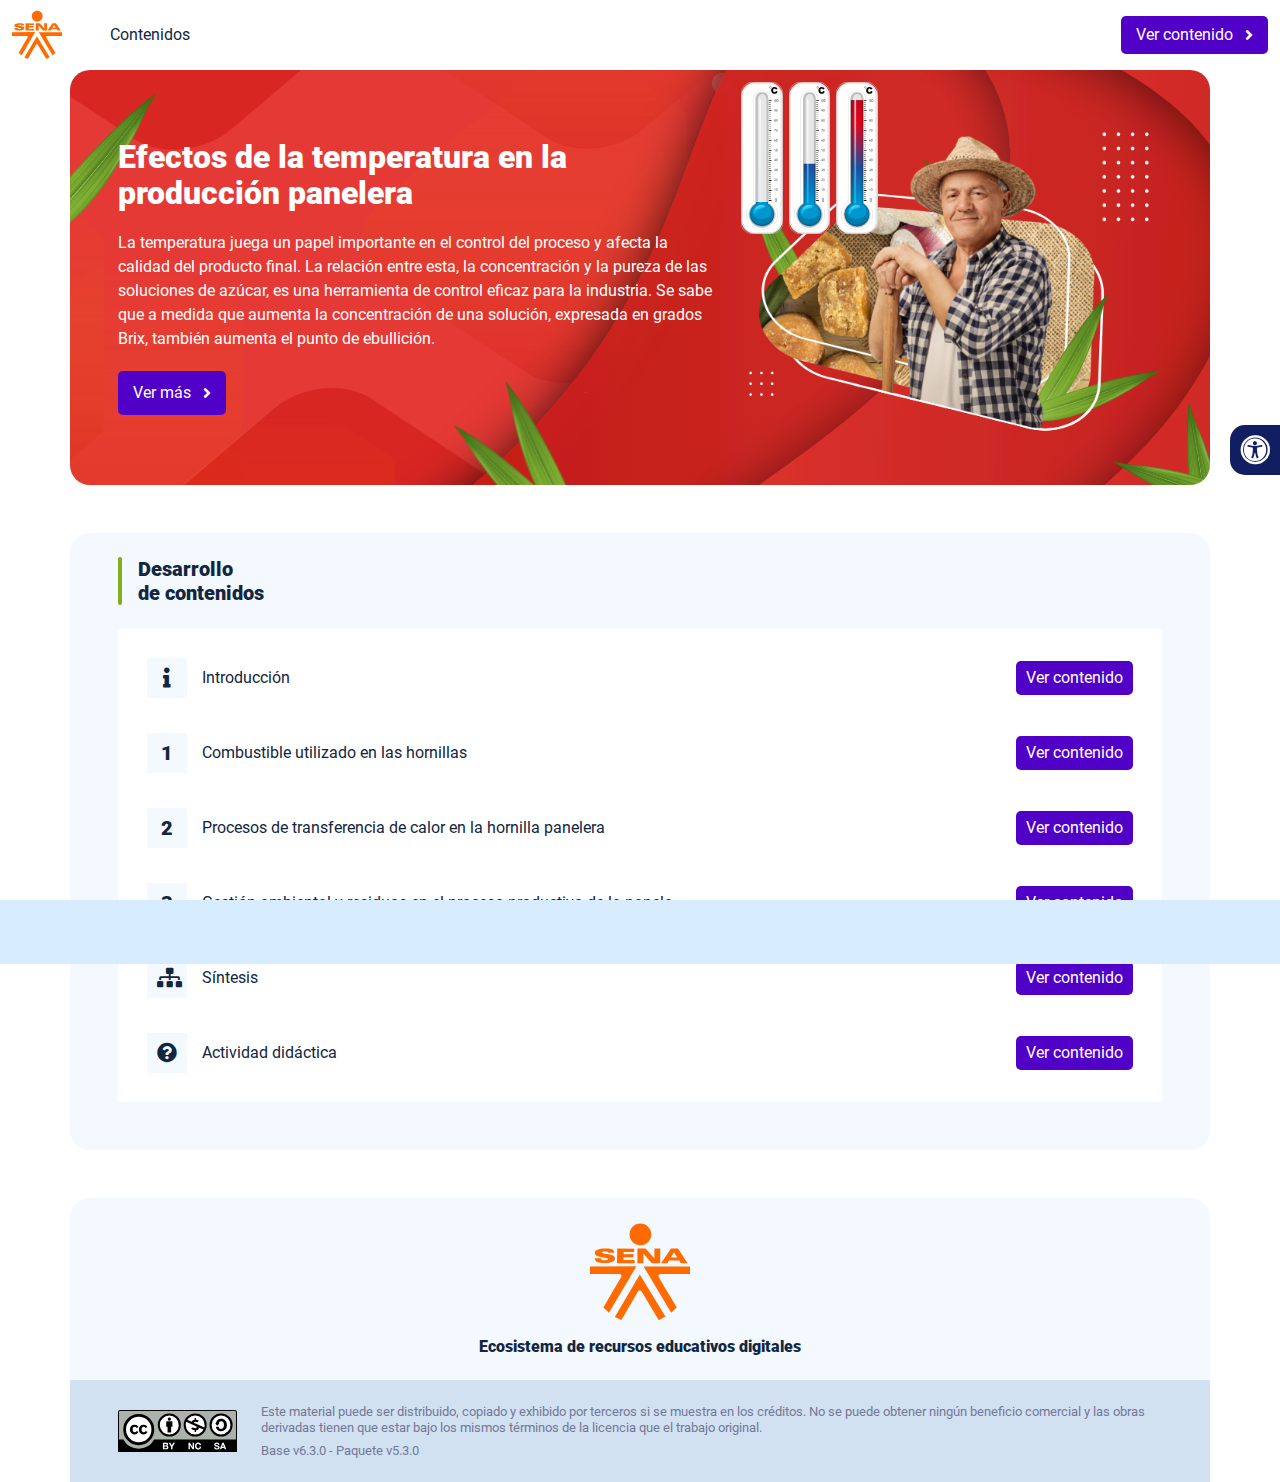
<file: index.html>
<!DOCTYPE html><html lang=""><head><meta charset="utf-8"><meta http-equiv="X-UA-Compatible" content="IE=edge"><meta name="viewport" content="width=device-width,initial-scale=1"><link rel="icon" href="favicon.ico"><title>Efectos de la temperatura en la producción panelera</title><link href="css/chunk-0c047e41.3babef71.css" rel="prefetch"><link href="css/chunk-25b302c8.3babef71.css" rel="prefetch"><link href="css/chunk-26fc7596.3babef71.css" rel="prefetch"><link href="css/chunk-2d2747e2.3babef71.css" rel="prefetch"><link href="css/chunk-32334cb6.3babef71.css" rel="prefetch"><link href="css/chunk-3c57cd7b.3babef71.css" rel="prefetch"><link href="css/chunk-4f2d402a.3babef71.css" rel="prefetch"><link href="css/chunk-4fde0a08.14d1f3e8.css" rel="prefetch"><link href="css/chunk-515a8379.0b0c0a41.css" rel="prefetch"><link href="css/chunk-59974754.bc5d6e4e.css" rel="prefetch"><link href="css/chunk-6e1e538a.126808df.css" rel="prefetch"><link href="css/chunk-766a929b.77527478.css" rel="prefetch"><link href="css/chunk-f2df7d2c.3babef71.css" rel="prefetch"><link href="css/comple.0a8ce015.css" rel="prefetch"><link href="css/creditos.c2c2c7fe.css" rel="prefetch"><link href="css/glosario.73e7d7ad.css" rel="prefetch"><link href="css/referencias.512a04db.css" rel="prefetch"><link href="js/actividad.ea5d78ea.js" rel="prefetch"><link href="js/chunk-0206bfa0.35e84494.js" rel="prefetch"><link href="js/chunk-0c047e41.a4c20267.js" rel="prefetch"><link href="js/chunk-13a6037e.d7ab20e6.js" rel="prefetch"><link href="js/chunk-18f95272.203e5478.js" rel="prefetch"><link href="js/chunk-25b302c8.a36f6617.js" rel="prefetch"><link href="js/chunk-26fc7596.f4029b39.js" rel="prefetch"><link href="js/chunk-2c06842c.e52c3970.js" rel="prefetch"><link href="js/chunk-2d0e96ec.83f9e110.js" rel="prefetch"><link href="js/chunk-2d208d90.86217697.js" rel="prefetch"><link href="js/chunk-2d21d0e2.222ae9ef.js" rel="prefetch"><link href="js/chunk-2d22c123.746091a6.js" rel="prefetch"><link href="js/chunk-2d2747e2.d52b0a96.js" rel="prefetch"><link href="js/chunk-2e80bb9a.bf5189c2.js" rel="prefetch"><link href="js/chunk-319206de.c059dba4.js" rel="prefetch"><link href="js/chunk-32334cb6.562c58f3.js" rel="prefetch"><link href="js/chunk-3c57cd7b.82c20bc0.js" rel="prefetch"><link href="js/chunk-3d6834f6.ba70ea59.js" rel="prefetch"><link href="js/chunk-4cdd78c0.2e8bfb7b.js" rel="prefetch"><link href="js/chunk-4f2d402a.a79797ae.js" rel="prefetch"><link href="js/chunk-4fde0a08.078e1980.js" rel="prefetch"><link href="js/chunk-515a8379.bf847027.js" rel="prefetch"><link href="js/chunk-53ccb27e.ea82914c.js" rel="prefetch"><link href="js/chunk-55d286b8.7eddacbc.js" rel="prefetch"><link href="js/chunk-59974754.8081eb1a.js" rel="prefetch"><link href="js/chunk-6e1e538a.34421eb4.js" rel="prefetch"><link href="js/chunk-766a929b.945413d6.js" rel="prefetch"><link href="js/chunk-c796899c.d476a3dd.js" rel="prefetch"><link href="js/chunk-e8a7823a.3376b42c.js" rel="prefetch"><link href="js/chunk-f2df7d2c.9db3bb0d.js" rel="prefetch"><link href="js/chunk-fde47172.bf50641e.js" rel="prefetch"><link href="js/comple.a9029dd8.js" rel="prefetch"><link href="js/creditos.b534e728.js" rel="prefetch"><link href="js/glosario.d9f9474b.js" rel="prefetch"><link href="js/intro.ea0e7444.js" rel="prefetch"><link href="js/referencias.982a1e39.js" rel="prefetch"><link href="js/sintesis.872ace13.js" rel="prefetch"><link href="js/tema1.a23c5941.js" rel="prefetch"><link href="js/tema2.550b4c27.js" rel="prefetch"><link href="js/tema3.ed38e3fb.js" rel="prefetch"><link href="css/app.cdd035a6.css" rel="preload" as="style"><link href="css/chunk-vendors.3f6e9c09.css" rel="preload" as="style"><link href="js/app.e5d7fd07.js" rel="preload" as="script"><link href="js/chunk-vendors.836a27b5.js" rel="preload" as="script"><link href="css/chunk-vendors.3f6e9c09.css" rel="stylesheet"><link href="css/app.cdd035a6.css" rel="stylesheet"></head><body><noscript><strong>We're sorry but Efectos de la temperatura en la producción panelera doesn't work properly without JavaScript enabled. Please enable it to continue.</strong></noscript><div id="app"></div><script src="js/chunk-vendors.836a27b5.js"></script><script src="js/app.e5d7fd07.js"></script></body></html>
</file>
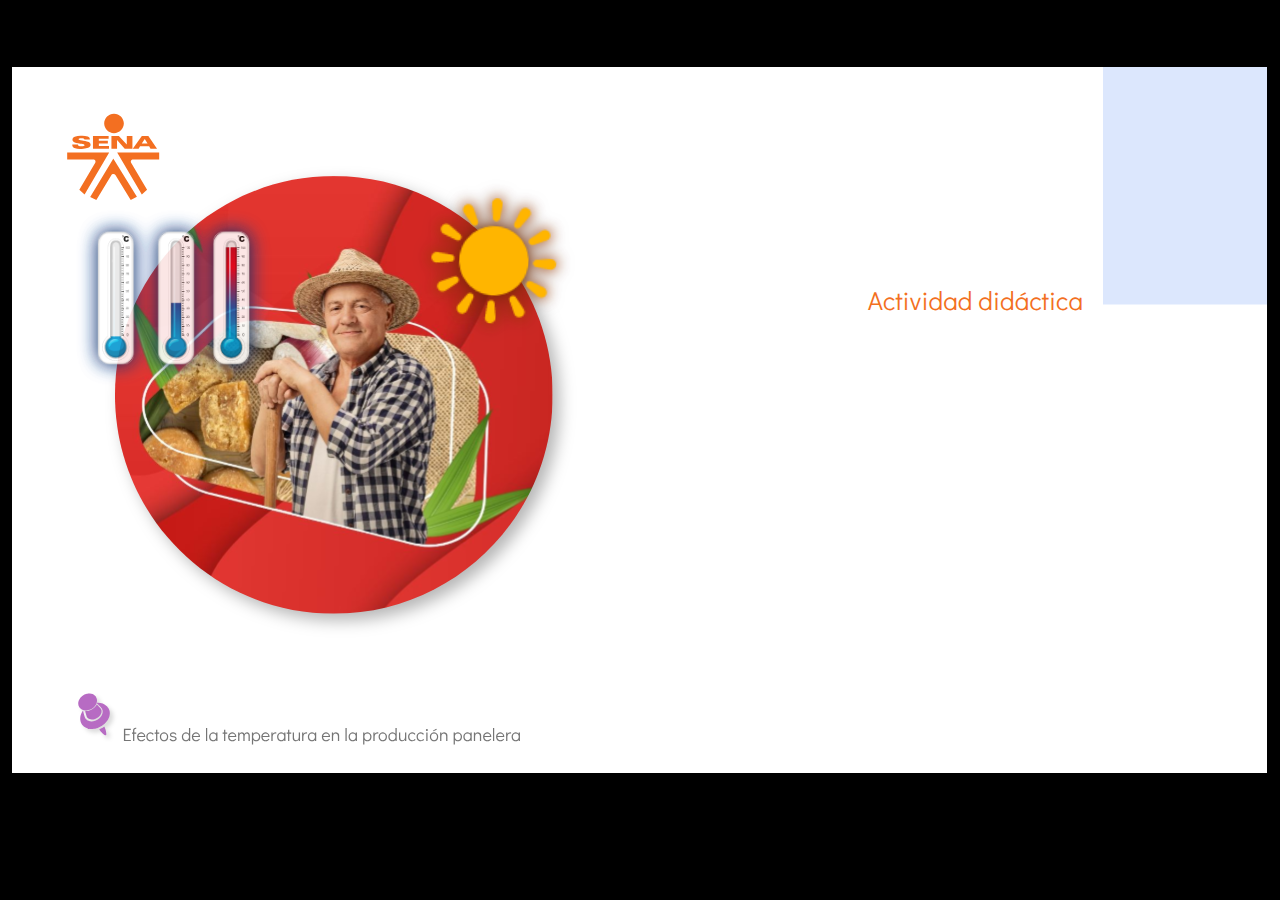
<file: actividades/story.html>
﻿<!doctype html>
<html lang="es">
<head>
  <meta charset="utf-8">
  <!-- Creado con Storyline 360 - http://www.articulate.com  -->
  <!-- version: 3.67.28569.0 -->
  <title>Actividad_did&#225;ctica_CF2-635700_T_Procesos de producci&#243;n panelera E1</title>
  <meta http-equiv="x-ua-compatible" content="IE=edge"/>
  <meta name="viewport" content="width=device-width,initial-scale=1,user-scalable=no,shrink-to-fit=no,minimal-ui"/>
  <meta name="apple-mobile-web-app-capable" content="yes"/>
  <style>
    html, body { height: 100%; padding: 0; margin: 0 }
    #app { height: 100%; width: 100%; }
  </style>

  <script>
    window.DS = {};
    window.globals = {
      DATA_PATH_BASE: '',
      HAS_FRAME: true,
      HAS_SLIDE: true,

      lmsPresent: false,
      tinCanPresent: false,
      cmi5Present: false,
      aoSupport: false,
      scale: 'show all',
      captureRc: false,
      browserSize: 'optimal',
      bgColor: '#000000',
      features: 'AccessibleVideo,FullScreenToggle,IE11Warning,InsertSvgPicture,LayerPresentAsDialog,MultipleQuizTracking,QuestionCorrectVariable,UpdatedThemeEditor',
      themeName: 'classic',
      preloaderColor: '#FFFFFF',
      suppressAnalytics: false,
      productChannel: 'stable',
      publishSource: 'storyline',
      aid: 'aid|5304b41d-7af7-4125-b8d1-83eb222823e2',
      cid: 'dd4419de-11f0-458a-b002-afb2aad1b0cd',
      playerVersion: '3.67.28569.0',
      publishTimestamp: '2022-10-07T21:54:25.3634863Z',
      maxIosVideoElements: 10,
      connectionSettings: { },

      
      parseParams: function(qs) {
        if (window.globals.parsedParams != null) {
          return window.globals.parsedParams;
        }
        qs = (qs || window.location.search.substr(1)).split('+').join(' ');
        var params = {},
            tokens,
            re = /[?&]?([^=]+)=([^&]*)/g;

        while (tokens = re.exec(qs)) {
          params[decodeURIComponent(tokens[1]).trim()] =
            decodeURIComponent(tokens[2]).trim();
        }
        window.globals.parsedParams = params;
        return params;
      }

    };
  </script>
  <script>
    var isIe11 = ('ActiveXObject' in window || window.MSBlobBuilder != null)
      && window.msCrypto != null && !window.ActiveXObject;
    if (isIe11 && window.globals.features.indexOf('IE11Warning') != -1) {
      window.globals.unsupportedBrowser = true;
      document.write(atob('[base64]'));
    }
  </script>
  
  <script>window.THREE = { };</script>
  
</head>
<body style="background: #000000" class="cs-HTML theme-classic">
  <!-- 360 -->
  <script>!function(e){var i=/iPhone/i,o=/iPod/i,n=/iPad/i,t=/(?=.*\bAndroid\b)(?=.*\bMobile\b)/i,d=/Android/i,s=/(?=.*\bAndroid\b)(?=.*\bSD4930UR\b)/i,b=/(?=.*\bAndroid\b)(?=.*\b(?:KFOT|KFTT|KFJWI|KFJWA|KFSOWI|KFTHWI|KFTHWA|KFAPWI|KFAPWA|KFARWI|KFASWI|KFSAWI|KFSAWA)\b)/i,r=/IEMobile/i,h=/(?=.*\bWindows\b)(?=.*\bARM\b)/i,a=/BlackBerry/i,l=/BB10/i,p=/Opera Mini/i,f=/(CriOS|Chrome)(?=.*\bMobile\b)/i,u=/(?=.*\bFirefox\b)(?=.*\bMobile\b)/i,c=new RegExp("(?:Nexus 7|BNTV250|Kindle Fire|Silk|GT-P1000)","i"),w=function(e,i){return e.test(i)},A=function(e){var A=e||navigator.userAgent,v=A.split("[FBAN");if(void 0!==v[1]&&(A=v[0]),this.apple={phone:w(i,A),ipod:w(o,A),tablet:!w(i,A)&&w(n,A),device:w(i,A)||w(o,A)||w(n,A)},this.amazon={phone:w(s,A),tablet:!w(s,A)&&w(b,A),device:w(s,A)||w(b,A)},this.android={phone:w(s,A)||w(t,A),tablet:!w(s,A)&&!w(t,A)&&(w(b,A)||w(d,A)),device:w(s,A)||w(b,A)||w(t,A)||w(d,A)},this.windows={phone:w(r,A),tablet:w(h,A),device:w(r,A)||w(h,A)},this.other={blackberry:w(a,A),blackberry10:w(l,A),opera:w(p,A),firefox:w(u,A),chrome:w(f,A),device:w(a,A)||w(l,A)||w(p,A)||w(u,A)||w(f,A)},this.seven_inch=w(c,A),this.any=this.apple.device||this.android.device||this.windows.device||this.other.device||this.seven_inch,this.phone=this.apple.phone||this.android.phone||this.windows.phone,this.tablet=this.apple.tablet||this.android.tablet||this.windows.tablet,"undefined"==typeof window)return this},v=function(){var e=new A;return e.Class=A,e};"undefined"!=typeof module&&module.exports&&"undefined"==typeof window?module.exports=A:"undefined"!=typeof module&&module.exports&&"undefined"!=typeof window?module.exports=v():"function"==typeof define&&define.amd?define("isMobile",[],e.isMobile=v()):e.isMobile=v()}(this);
    window.isMobile.apple.tablet = window.isMobile.apple.tablet ||
      (navigator.platform === 'MacIntel' && navigator.maxTouchPoints > 1);
    window.isMobile.apple.device = window.isMobile.apple.device || window.isMobile.apple.tablet;
    window.isMobile.tablet = window.isMobile.tablet || window.isMobile.apple.tablet;
    window.isMobile.any = window.isMobile.any || window.isMobile.apple.tablet;
  </script>

  <div id="focus-sink" tabindex="-1"></div>

  <div id="preso"></div>
  <script>
    (function() {

      var classTypes = [ 'desktop', 'mobile', 'phone', 'tablet' ];

      var addDeviceClasses = function(prefix, testObj) {
        var curr, i;
        for (i = 0; i < classTypes.length; i++) {
          curr = classTypes[i];
          if (testObj[curr]) {
            document.body.classList.add(prefix + curr);
          }
        }
      };

      var params = window.globals.parseParams(),
          isDevicePreview = params.devicepreview === '1',
          isPhoneOverride = params.deviceType === 'phone' || (isDevicePreview && params.phone == '1'),
          isTabletOverride = (params.deviceType === 'tablet' || isDevicePreview) && !isPhoneOverride,
          isMobileOverride = isPhoneOverride || isTabletOverride;

      var deviceView = {
        desktop: !window.isMobile.any && !isMobileOverride,
        mobile: window.isMobile.any || isMobileOverride,
        phone: isPhoneOverride || (window.isMobile.phone && !isTabletOverride),
        tablet: isTabletOverride || window.isMobile.tablet
      };

      window.globals.deviceView = deviceView;
      window.isMobile.desktop = !window.isMobile.any;
      window.isMobile.mobile = window.isMobile.any;

      addDeviceClasses('view-', deviceView);

    })();
  </script>
  
  <script src='story_content/user.js' type=text/javascript></script>
  <div class="slide-loader"></div>

  <script>
    if (window.globals.deviceView.isMobile) { var doc = document, loader = doc.body.querySelector('.slide-loader'); [ 1, 2, 3 ].forEach(function(n) { var d = doc.createElement('div'); d.style.backgroundColor = window.globals.preloaderColor; d.classList.add('mobile-loader-dot'); d.classList.add('dot' + n); loader.appendChild(d); }); }
  </script>

  <div class="mobile-load-title-overlay" style="display: none">
    <div class="mobile-load-title">Actividad_did&#225;ctica_CF2-635700_T_Procesos de producci&#243;n panelera E1</div>
  </div>

  <div class="mobile-chrome-warning"></div>

  
<style>
  .warn-connection-dialog {
    display: none;
    background: transparent;
    pointer-events: none;
    position: fixed;
    left: 0;
    top: 0;
    width: 100%;
    height: 100%;
    z-index: 999;
  }

  .warn-connection-content {
    border-radius: 4px;
    background: white;
    border: 1px solid #E7E7E7;
    color: #333333;
    box-shadow: 0 2px 4px rgba(0, 0, 0, 0.25);
    transition: all 150ms ease-out;
    position: absolute;
    white-space: nowrap;
  }

  .view-phone.is-landscape .warn-connection-content {
    left: 23px;
    bottom: 23px;
  }

  .view-tablet.is-landscape .warn-connection-content {
    left: 50%;
    top: 20px;
    transform: translateX(-50%);
  }

  .is-portrait .warn-connection-content {
    transform: translate(-50%, calc(-100% - 15px));
  }

  .warn-connection-content p {
    display: inline-block;
    margin: 0 8px 0 0;
    line-height: 33px;
    font-size: 11px;
  }

  .warn-connection-content svg {
    position: relative;
    vertical-align: middle;
    margin: 0 2px 2px 8px;
  }

  .view-desktop .warn-connection-content {
    left: 1.5em;
    bottom: 1.5em;
  }

  .view-desktop .warn-connection-content p {
    font-size: 1.1em;
  }

  .is-offline .warn-connection-dialog {
    display: block;
  }

  .is-offline .cs-panel * {
    pointer-events: none !important;
  }

  .is-offline .cs-panel {
    pointer-events: all !important;
  }

  .is-offline #nav-controls * {
    pointer-events: none !important;
  }

  .is-offline #nav-controls {
    pointer-events: all !important;
  }
</style>

<div class="warn-connection-dialog">
  <div class="warn-connection-content">
    <svg width="17" height="15" viewBox="0 0 17 15" xmlns="http://www.w3.org/2000/svg">
      <path fill="#8F0000" stroke="white" d="M16.07,12.98 L15.88,12.23 L9.51,1.21 C8.97,0.26,7.6,0.26,7.06,1.21 L0.69,12.23 C0.15,13.16,0.81,14.36,1.91,14.36 H14.65 C15.47,14.36,16.05,13.7,16.07,12.98 Z"/>
      <path fill="white" stroke="white" d="M8.58,5.5 C8.35,5.28,8.5,5.35,8.21,5.32 C8.09,5.35,7.97,5.49,7.96,5.67 C7.97,5.79,7.98,5.92,7.98,6.04 L7.98,6.04 C7.99,6.17,8,6.31,8.01,6.43 L8.01,6.44 C8.03,6.92,8.06,7.41,8.09,7.9 L8.09,7.9 C8.12,8.39,8.14,8.88,8.17,9.37 C8.17,9.39,8.18,9.42,8.2,9.44 C8.23,9.46,8.25,9.47,8.28,9.47 C8.31,9.47,8.34,9.46,8.35,9.44 C8.37,9.43,8.38,9.4,8.39,9.35 L8.39,9.34 C8.39,9.24,8.4,9.15,8.4,9.05 L8.4,9.05 C8.41,8.96,8.41,8.86,8.42,8.75 C8.43,8.44,8.45,8.12,8.47,7.81 L8.47,7.81 C8.49,7.49,8.51,7.18,8.53,6.87 C8.55,6.46,8.56,6.05,8.59,5.64 L8.6,5.62 C8.6,5.57,8.59,5.53,8.58,5.5 L8.21,5.32 Z"/>
      <circle fill="white" stroke="white" cx="8.3" cy="11.35" r="0.3"/>
    </svg>
    <p>You are offline. Trying to reconnect...</p>
  </div>
</div>

<script>
  (function() {
    window.DS.connection = {
      warningShown: false,
      assets: {},
      loadingAssetGroup: false,
      retryDelay: 500
    };

    // @TODO this is POC code and can be cleaned up a bit more if we move forward
    // with the feature



    // The `window.globals.features` variable must be set in `webpack.dev.config` when testing locally - it is not enough
    // to have it in the data - but it must be set there as well.
    var useConnectionMessages = window.AbortController != null &&
      window.location.protocol != 'file:' &&
      window.globals.features.indexOf('ConnectionMessages') != -1;

    window.DS.connection.useConnectionMessages = useConnectionMessages

    var assetCount = 0;
    var checkLoadedId;
    var connectionSettings = window.globals.connectionSettings;

    if (useConnectionMessages && connectionSettings != null) {
      var contentEl = document.querySelector('.warn-connection-content');
      var messageEl = contentEl.querySelector('p')

      if (connectionSettings.useDarkTheme) {
        contentEl.style.borderColor = '#BABBBA';
        contentEl.style.backgroundColor = '#282828';
        contentEl.style.color = '#FFFFFF';
      }

      if (connectionSettings.message != null) {
        messageEl.textContent = window.decodeURIComponent(connectionSettings.message);
      }
    }

    function checkAssetsReady() {
      for (var i in DS.connection.assets) {
        if (!DS.connection.assets[i].success) {
          return false;
        }
      }
      return true;
    }

    function stopAssetGroup() {
      if (!useConnectionMessages) { return; }

      assetCount = 0;

      DS.connection.oldAssetGroup = DS.connection.assets;
      DS.connection.assets = {};
      DS.connection.loadingAssetGroup = false;
      clearInterval(checkLoadedId);
    }

    function startAssetGroup() {
      if (!useConnectionMessages) { return; }
      var ticks = 0;
      clearInterval(checkLoadedId);
      checkLoadedId = setInterval(function() {
        var loaded = 0;
        if (assetCount === 0 && loaded === 0) {
          clearInterval(checkLoadedId);
          return;
        }

        for (var i in DS.connection.assets) {
          if (DS.connection.assets[i].success) {
            loaded++;
          }
        }

        if (assetCount === loaded && checkAssetsReady()) {
          for (var i in DS.connection.assets) {
            if (DS.connection.assets[i].action) {
              DS.connection.assets[i].action();
            }
          }
          hideWarning();
          stopAssetGroup();
        }
      }, 100)
    }

    function requiredAsset(url, action, retry, type) {
      if (!useConnectionMessages) { return; }
      if (DS.connection.assets[url]) { return; }

      DS.connection.assets[url] = {
        success: false, action: action, retry: retry, type: type
      };
      assetCount = Object.keys(DS.connection.assets).length;
      if (!DS.connection.loadingAssetGroup) {
        startAssetGroup();
      }
      DS.connection.loadingAssetGroup = true;
    }

    function assetLoaded(url) {
      if (!useConnectionMessages) { return; }
      if (DS.connection.assets[url]) {
        DS.connection.assets[url].success = true;
      }
    }

    function assetFailed(url) {
      if (!useConnectionMessages) { return; }
      if (!DS.connection.assets[url]) {
        if (/\.js$/.test(url)) {
          setTimeout(function() {
            if (DS.connection.lastSlideLoaded != null) {
              DS.connection.lastSlideLoaded();
            }
          }, DS.connection.retryDelay);
        }
        return;
      }
      if (!DS.connection.warningShown) { showWarning(); }
      if (DS.connection.assets[url].retry) {
        setTimeout(function() {
          if (!DS.connection.assets[url].success) {
            DS.connection.assets[url].retry()
          }
        }, DS.connection.retryDelay);
      }
    }

    function hideWarning() {
      document.body.classList.remove('is-offline');
      DS.connection.warningShown = false;
    }
    DS.connection.hideWarning = hideWarning

    function showWarning(btn) {
      document.body.classList.add('is-offline')
      DS.connection.warningShown = true;
      updateWarningPosition();
    }

    function updateWarningPosition() {
      if (!DS.connection.warningShown) {
        return;
      }

      var isPortrait = document.body.classList.contains('is-portrait');
      var warningEl = document.querySelector('.warn-connection-content');

      if (isPortrait) {
        var slide = document.querySelector('.primary-slide');
        var slideRect = slide.getBoundingClientRect();

        warningEl.style.top = `${slideRect.top}px`
        warningEl.style.left = `${slideRect.left + slideRect.width / 2}px`
      } else {
        warningEl.style.top = null;
        warningEl.style.left = null;
      }

      window.requestAnimationFrame(updateWarningPosition);
    }

    // these will all be noops if the feature flag isn't set in
    // the data and `window.globals.features`
    DS.connection.requiredAsset = requiredAsset;
    DS.connection.assetLoaded = assetLoaded;
    DS.connection.assetFailed = assetFailed;
    DS.connection.stopAssetGroup = stopAssetGroup;
    DS.connection.startAssetGroup = startAssetGroup;
  })();
</script>


  <script>
    
    if (window.autoSpider && window.vInterfaceObject) {
      document.querySelector('.mobile-load-title-overlay').style.display = 'none';
    }
  </script>

  

  <link rel="stylesheet" href="html5/data/css/output.min.css" data-noprefix/>
</body>
<script src="html5/lib/scripts/bootstrapper.min.js"></script>
</html>
</file>
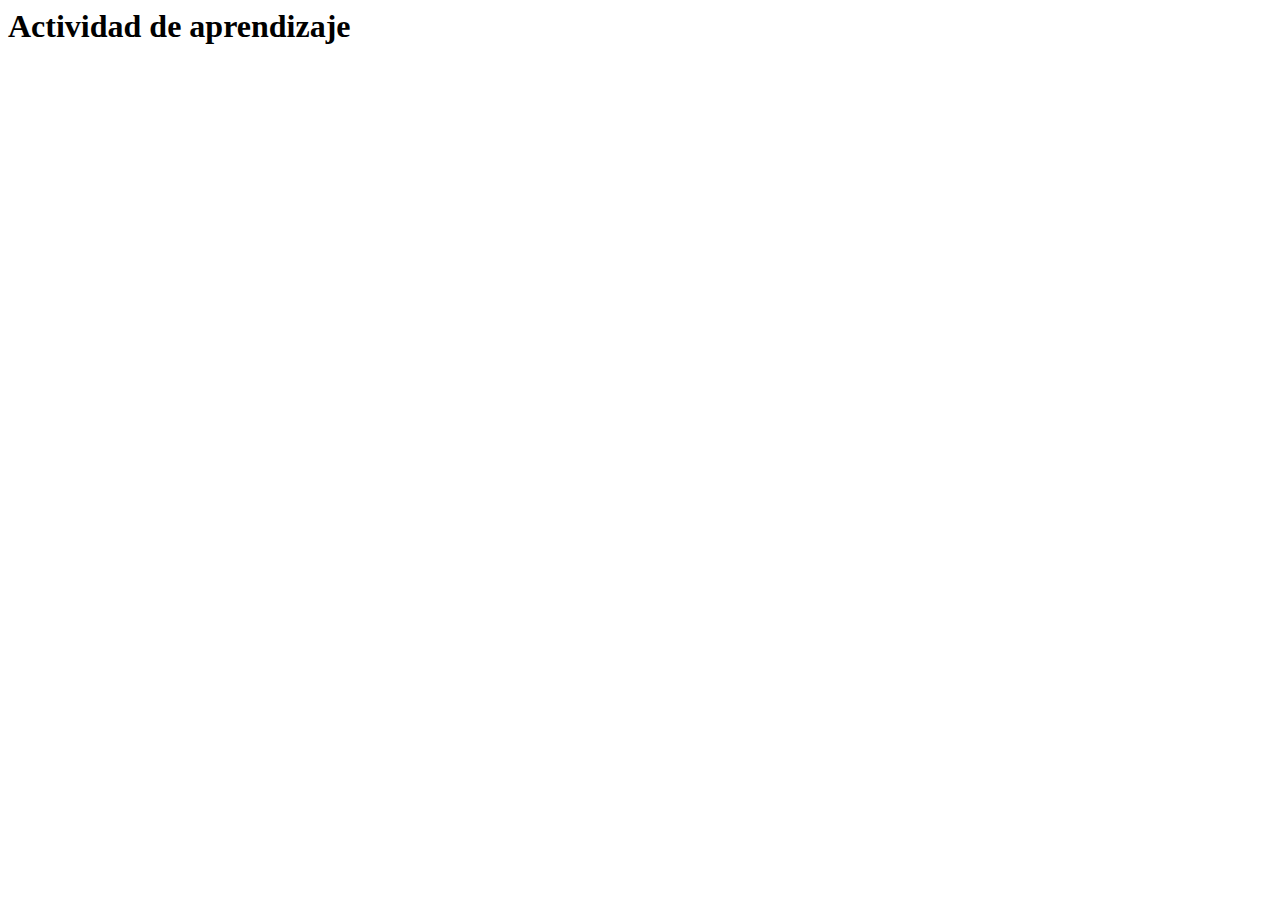
<file: public/actividades/actividad.html>
<html lang="en">
<head>
  <meta charset="UTF-8">
  <meta http-equiv="X-UA-Compatible" content="IE=edge">
  <meta name="viewport" content="width=device-width, initial-scale=1.0">
  <title>Actividad de aprendizaje</title>
</head>
<body>
  <h1>Actividad de aprendizaje</h1>
</body>
</html>
</file>
<file: css/chunk-0c047e41.3babef71.css>
.actividad[data-v-22adfd6b]{background-color:#f2f2f2}.horizontal-scroll__wrapper[data-v-22adfd6b]{overflow:hidden}.horizontal-scroll[data-v-22adfd6b]{display:flex;transition:transform .5s ease-in-out;align-items:center;flex-wrap:nowrap}.horizontal-scroll[data-v-22adfd6b]:not(.row){width:100%}.horizontal-scroll--item-fw[data-v-22adfd6b]>div{flex-grow:0;flex-shrink:0;width:100%;margin:0!important}
</file>
<file: css/chunk-25b302c8.3babef71.css>
.actividad[data-v-22adfd6b]{background-color:#f2f2f2}.horizontal-scroll__wrapper[data-v-22adfd6b]{overflow:hidden}.horizontal-scroll[data-v-22adfd6b]{display:flex;transition:transform .5s ease-in-out;align-items:center;flex-wrap:nowrap}.horizontal-scroll[data-v-22adfd6b]:not(.row){width:100%}.horizontal-scroll--item-fw[data-v-22adfd6b]>div{flex-grow:0;flex-shrink:0;width:100%;margin:0!important}
</file>
<file: css/chunk-26fc7596.3babef71.css>
.actividad[data-v-22adfd6b]{background-color:#f2f2f2}.horizontal-scroll__wrapper[data-v-22adfd6b]{overflow:hidden}.horizontal-scroll[data-v-22adfd6b]{display:flex;transition:transform .5s ease-in-out;align-items:center;flex-wrap:nowrap}.horizontal-scroll[data-v-22adfd6b]:not(.row){width:100%}.horizontal-scroll--item-fw[data-v-22adfd6b]>div{flex-grow:0;flex-shrink:0;width:100%;margin:0!important}
</file>
<file: css/chunk-2d2747e2.3babef71.css>
.actividad[data-v-22adfd6b]{background-color:#f2f2f2}.horizontal-scroll__wrapper[data-v-22adfd6b]{overflow:hidden}.horizontal-scroll[data-v-22adfd6b]{display:flex;transition:transform .5s ease-in-out;align-items:center;flex-wrap:nowrap}.horizontal-scroll[data-v-22adfd6b]:not(.row){width:100%}.horizontal-scroll--item-fw[data-v-22adfd6b]>div{flex-grow:0;flex-shrink:0;width:100%;margin:0!important}
</file>
<file: css/chunk-32334cb6.3babef71.css>
.actividad[data-v-22adfd6b]{background-color:#f2f2f2}.horizontal-scroll__wrapper[data-v-22adfd6b]{overflow:hidden}.horizontal-scroll[data-v-22adfd6b]{display:flex;transition:transform .5s ease-in-out;align-items:center;flex-wrap:nowrap}.horizontal-scroll[data-v-22adfd6b]:not(.row){width:100%}.horizontal-scroll--item-fw[data-v-22adfd6b]>div{flex-grow:0;flex-shrink:0;width:100%;margin:0!important}
</file>
<file: css/chunk-3c57cd7b.3babef71.css>
.actividad[data-v-22adfd6b]{background-color:#f2f2f2}.horizontal-scroll__wrapper[data-v-22adfd6b]{overflow:hidden}.horizontal-scroll[data-v-22adfd6b]{display:flex;transition:transform .5s ease-in-out;align-items:center;flex-wrap:nowrap}.horizontal-scroll[data-v-22adfd6b]:not(.row){width:100%}.horizontal-scroll--item-fw[data-v-22adfd6b]>div{flex-grow:0;flex-shrink:0;width:100%;margin:0!important}
</file>
<file: css/chunk-4f2d402a.3babef71.css>
.actividad[data-v-22adfd6b]{background-color:#f2f2f2}.horizontal-scroll__wrapper[data-v-22adfd6b]{overflow:hidden}.horizontal-scroll[data-v-22adfd6b]{display:flex;transition:transform .5s ease-in-out;align-items:center;flex-wrap:nowrap}.horizontal-scroll[data-v-22adfd6b]:not(.row){width:100%}.horizontal-scroll--item-fw[data-v-22adfd6b]>div{flex-grow:0;flex-shrink:0;width:100%;margin:0!important}
</file>
<file: css/chunk-4fde0a08.14d1f3e8.css>
.actividad[data-v-a108b06a]{background-color:#f2f2f2}.header[data-v-a108b06a]{position:sticky;top:0;padding-top:10px;padding-bottom:10px;background-color:#fff;z-index:10010;line-height:1.1em}.header__logo[data-v-a108b06a]{width:50px}@media (max-width:576px){.header__componente-formativo[data-v-a108b06a]{font-size:.8em}}.header__menu[data-v-a108b06a]{cursor:pointer}.header__menu span[data-v-a108b06a]{font-size:.7em;display:block;line-height:1em;text-align:center;color:#111e61}.header__menu__btn[data-v-a108b06a]{width:30px;height:30px;position:relative;margin-bottom:4px}.header__menu__btn .line-1[data-v-a108b06a],.header__menu__btn .line-2[data-v-a108b06a],.header__menu__btn .line-3[data-v-a108b06a]{height:4px;width:30px;background-color:#111e61;transform-origin:center center;position:absolute;left:0;border-radius:2px}.header__menu__btn .line-1[data-v-a108b06a]{top:4px;-webkit-animation:line-1-inactive-data-v-a108b06a .5s ease-in-out forwards;animation:line-1-inactive-data-v-a108b06a .5s ease-in-out forwards}.header__menu__btn .line-2[data-v-a108b06a]{top:13px;-webkit-animation:line-2-inactive-data-v-a108b06a .5s ease-in-out forwards;animation:line-2-inactive-data-v-a108b06a .5s ease-in-out forwards}.header__menu__btn .line-3[data-v-a108b06a]{top:22px;-webkit-animation:line-3-inactive-data-v-a108b06a .5s ease-in-out forwards;animation:line-3-inactive-data-v-a108b06a .5s ease-in-out forwards}.header__menu__btn[data-v-a108b06a]:hover{cursor:pointer}.header__menu__btn--open .line-1[data-v-a108b06a]{-webkit-animation:line-1-active-data-v-a108b06a .5s ease-in-out forwards;animation:line-1-active-data-v-a108b06a .5s ease-in-out forwards}.header__menu__btn--open .line-2[data-v-a108b06a]{-webkit-animation:line-2-active-data-v-a108b06a .5s ease-in-out forwards;animation:line-2-active-data-v-a108b06a .5s ease-in-out forwards}.header__menu__btn--open .line-3[data-v-a108b06a]{-webkit-animation:line-3-active-data-v-a108b06a .5s ease-in-out forwards;animation:line-3-active-data-v-a108b06a .5s ease-in-out forwards}@-webkit-keyframes line-1-active-data-v-a108b06a{0%{transform:translate(0) rotate(0)}50%{transform:translateY(9px) rotate(0)}to{transform:translateY(9px) rotate(45deg)}}@keyframes line-1-active-data-v-a108b06a{0%{transform:translate(0) rotate(0)}50%{transform:translateY(9px) rotate(0)}to{transform:translateY(9px) rotate(45deg)}}@-webkit-keyframes line-2-active-data-v-a108b06a{0%{transform:scale(1)}to{transform:scale(0)}}@keyframes line-2-active-data-v-a108b06a{0%{transform:scale(1)}to{transform:scale(0)}}@-webkit-keyframes line-3-active-data-v-a108b06a{0%{transform:translate(0) rotate(0)}50%{transform:translateY(-9px) rotate(0)}to{transform:translateY(-9px) rotate(-45deg)}}@keyframes line-3-active-data-v-a108b06a{0%{transform:translate(0) rotate(0)}50%{transform:translateY(-9px) rotate(0)}to{transform:translateY(-9px) rotate(-45deg)}}@-webkit-keyframes line-1-inactive-data-v-a108b06a{0%{transform:translateY(9px) rotate(45deg)}50%{transform:translateY(9px) rotate(0)}to{transform:translate(0) rotate(0)}}@keyframes line-1-inactive-data-v-a108b06a{0%{transform:translateY(9px) rotate(45deg)}50%{transform:translateY(9px) rotate(0)}to{transform:translate(0) rotate(0)}}@-webkit-keyframes line-2-inactive-data-v-a108b06a{0%{transform:scale(0)}to{transform:scale(1)}}@keyframes line-2-inactive-data-v-a108b06a{0%{transform:scale(0)}to{transform:scale(1)}}@-webkit-keyframes line-3-inactive-data-v-a108b06a{0%{transform:translateY(-9px) rotate(-45deg)}50%{transform:translateY(-9px) rotate(0)}to{transform:translate(0) rotate(0)}}@keyframes line-3-inactive-data-v-a108b06a{0%{transform:translateY(-9px) rotate(-45deg)}50%{transform:translateY(-9px) rotate(0)}to{transform:translate(0) rotate(0)}}
</file>
<file: css/chunk-515a8379.0b0c0a41.css>
.actividad{background-color:#f2f2f2}.banner-interno{position:relative}.banner-interno__fondo{position:absolute;top:0;bottom:-50px;left:0;right:0;background-color:#e53935;background-size:cover;background-position:50%}.banner-interno__titulo{display:flex;align-items:center}.banner-interno__titulo__icono{display:block;width:32px;height:32px;border-radius:50%;background-color:#fff;position:relative}.banner-interno__titulo__icono i{color:#e53935;position:absolute;left:50%;top:50%;transform:translate(-50%,-50%)}.banner-interno__titulo h1,.banner-interno__titulo h2,.banner-interno__titulo h3,.banner-interno__titulo h4,.banner-interno__titulo h5,.banner-interno__titulo h6{color:#fff;line-height:1.1em}
</file>
<file: css/chunk-59974754.bc5d6e4e.css>
.actividad{background-color:#f2f2f2}.aside-menu{position:sticky;top:70px;flex:0 0 0;width:0;min-height:calc(100vh - 70px);max-height:calc(100vh - 70px);background-color:#f3f9ff;transition:flex .5s ease-in-out,width .5s ease-in-out;overflow-x:hidden;z-index:100001}.aside-menu a{color:#111e61}.aside-menu--open{flex:0 0 300px;width:300px}.aside-menu__content{width:300px;display:flex;flex-direction:column;justify-content:space-between;min-height:calc(100vh - 70px);max-height:calc(100vh - 70px);border-right:1px solid #d8ecff}@media (max-height:800px){.aside-menu__content{min-height:800px;max-height:800px;overflow-y:auto}}.aside-menu__header{padding:10px;text-align:center;background-color:#d8ecff}.aside-menu__header h4{margin:0}.aside-menu__menu{overflow-y:auto;flex-grow:1;list-style:none;padding-left:0;margin-bottom:0}.aside-menu__menu__item--active .aside-menu__menu__item__lnk,.aside-menu__menu__item--active .aside-menu__sec-menu__item__lnk{background-color:#d8ecff;font-weight:700}.aside-menu__menu__item--sub-menu:hover,.aside-menu__menu__item:hover,.aside-menu__sec-menu__item:hover{background-color:#d8ecff}.aside-menu__menu__item--sub-menu{padding-left:10px}.aside-menu__menu__item--sub-menu--active .aside-menu__menu__item__lnk,.aside-menu__menu__item--sub-menu--active .aside-menu__sec-menu__item__lnk{background-color:#d8ecff;font-weight:700;position:relative}.aside-menu__menu__item--sub-menu--active .aside-menu__menu__item__lnk:before,.aside-menu__menu__item--sub-menu--active .aside-menu__sec-menu__item__lnk:before{content:"";display:block;position:absolute;left:0;bottom:0;top:0;width:4px;border-radius:2px;background-color:#81af1d}.aside-menu__menu__item__lnk,.aside-menu__sec-menu__item__lnk{display:flex;align-items:center;padding:10px 15px;line-height:1.1em}.aside-menu__menu__item__lnk i,.aside-menu__menu__item__lnk span,.aside-menu__sec-menu__item__lnk i,.aside-menu__sec-menu__item__lnk span{margin-right:10px}.aside-menu__menu__item__lnk i:last-child,.aside-menu__menu__item__lnk span:last-child,.aside-menu__sec-menu__item__lnk i:last-child,.aside-menu__sec-menu__item__lnk span:last-child{margin-right:0}.aside-menu__sec-menu{background-color:#d8ecff;padding:10px 0;flex-shrink:0;margin-bottom:0}.aside-menu__sec-menu__item{padding:10px 15px}.aside-menu__sec-menu__item__lnk{padding:0;border-radius:1em}.aside-menu__sec-menu__item__lnk i{display:block;width:2em;height:2em;padding:.5em 0;text-align:center;background-color:#fff;border-radius:50%}.aside-menu__sec-menu__item__lnk:hover{background-color:#fff}@media (max-width:992px){.aside-menu{position:fixed;top:70px}}@media (max-width:576px){.aside-menu__sec-menu{padding-bottom:110px}}
</file>
<file: css/chunk-6e1e538a.126808df.css>
.actividad[data-v-4f6b7c58]{background-color:#f2f2f2}.accesibilidad[data-v-4f6b7c58]{position:fixed;right:0;top:50vh;height:50px;background-color:#111e61;border-top-left-radius:15px;border-bottom-left-radius:15px;transform:translateY(-50%) translateX(100%) translateX(-50px);overflow:hidden;transition:transform .3s ease-in-out,height .3s ease-in-out}.accesibilidad[data-v-4f6b7c58]:hover{transform:translateY(-50%) translateX(0);height:12.75rem}.accesibilidad [data-v-4f6b7c58]{color:#fff}.accesibilidad__menu__content .accesibilidad__menu__item[data-v-4f6b7c58]{cursor:pointer}.accesibilidad__menu__content .accesibilidad__menu__item[data-v-4f6b7c58]:hover{background-color:#273685}.accesibilidad__menu__content .accesibilidad__menu__item[data-v-4f6b7c58]:last-child{border:none}.accesibilidad__menu__item[data-v-4f6b7c58]{display:flex;align-items:center;padding:10px;border-bottom:1px solid #273685;line-height:1em;-webkit-user-select:none;-moz-user-select:none;-ms-user-select:none;user-select:none}.accesibilidad__menu i[data-v-4f6b7c58]{font-size:30px;font-style:normal;margin-right:10px;line-height:1em}.accesibilidad__menu img[data-v-4f6b7c58]{width:30px;margin-right:10px}
</file>
<file: css/chunk-766a929b.77527478.css>
.actividad{background-color:#f2f2f2}.barra-avance{display:flex;align-items:center;justify-content:space-between;position:fixed;bottom:0;left:0;width:100%;padding:10px;background-color:#d8ecff;transition:transform .5s ease-in-out;z-index:100000}.barra-avance__barra{margin:0 20px;flex:1;position:relative;max-width:800px}.barra-avance__barra--amarilla,.barra-avance__barra--blanca{height:4px}.barra-avance__barra--amarilla:after,.barra-avance__barra--amarilla:before,.barra-avance__barra--blanca:after,.barra-avance__barra--blanca:before{content:"";display:block;width:10px;height:10px;border-radius:50%;position:absolute;top:50%}.barra-avance__barra--amarilla:before,.barra-avance__barra--blanca:before{left:0;transform:translate(-50%,-50%)}.barra-avance__barra--amarilla:after,.barra-avance__barra--blanca:after{right:0;transform:translate(50%,-50%)}.barra-avance__barra--blanca,.barra-avance__barra--blanca:after,.barra-avance__barra--blanca:before{background-color:#fff}.barra-avance__barra--amarilla{position:absolute;width:100%;top:0;background-color:#5000c7}.barra-avance__barra--amarilla:after,.barra-avance__barra--amarilla:before{background-color:#5000c7}.barra-avance__boton--regresar{background-color:#b0c0d2}.barra-avance__boton--regresar span{color:#111e61!important}.barra-avance__boton--disable{opacity:0;pointer-events:none}.barra-avance--open{transform:translateY(0)}.barra-avance--close{transform:translateY(100%)}
</file>
<file: css/chunk-f2df7d2c.3babef71.css>
.actividad[data-v-22adfd6b]{background-color:#f2f2f2}.horizontal-scroll__wrapper[data-v-22adfd6b]{overflow:hidden}.horizontal-scroll[data-v-22adfd6b]{display:flex;transition:transform .5s ease-in-out;align-items:center;flex-wrap:nowrap}.horizontal-scroll[data-v-22adfd6b]:not(.row){width:100%}.horizontal-scroll--item-fw[data-v-22adfd6b]>div{flex-grow:0;flex-shrink:0;width:100%;margin:0!important}
</file>
<file: css/comple.0a8ce015.css>
.banner-interno{position:relative}.banner-interno__fondo{position:absolute;top:0;bottom:-50px;left:0;right:0;background-color:#e53935;background-size:cover;background-position:50%}.banner-interno__titulo{display:flex;align-items:center}.banner-interno__titulo__icono{display:block;width:32px;height:32px;border-radius:50%;background-color:#fff;position:relative}.banner-interno__titulo__icono i{color:#e53935;position:absolute;left:50%;top:50%;transform:translate(-50%,-50%)}.banner-interno__titulo h1,.banner-interno__titulo h2,.banner-interno__titulo h3,.banner-interno__titulo h4,.banner-interno__titulo h5,.banner-interno__titulo h6{color:#fff;line-height:1.1em}.actividad{background-color:#f2f2f2}.complementario__enlaces{display:flex;justify-content:center;flex-wrap:wrap}.complementario__enlaces a{margin:0 5px}.complementario__btn{font-size:1.5em;line-height:1em}table{width:calc(100% - 1px);min-width:800px}table thead{background-color:#d8ecff}table thead th{border-color:#d8ecff}table td,table th{padding:25px 20px;text-align:center}
</file>
<file: css/creditos.c2c2c7fe.css>
.banner-interno{position:relative}.banner-interno__fondo{position:absolute;top:0;bottom:-50px;left:0;right:0;background-color:#e53935;background-size:cover;background-position:50%}.banner-interno__titulo{display:flex;align-items:center}.banner-interno__titulo__icono{display:block;width:32px;height:32px;border-radius:50%;background-color:#fff;position:relative}.banner-interno__titulo__icono i{color:#e53935;position:absolute;left:50%;top:50%;transform:translate(-50%,-50%)}.banner-interno__titulo h1,.banner-interno__titulo h2,.banner-interno__titulo h3,.banner-interno__titulo h4,.banner-interno__titulo h5,.banner-interno__titulo h6{color:#fff;line-height:1.1em}.actividad{background-color:#f2f2f2}.creditos-vista .tarjeta.credito{background-color:#d2e1f1}.creditos{color:#727997;overflow-x:auto}.creditos__item{min-width:490px}.creditos p{line-height:1.3em;margin-bottom:0;color:#727997}.creditos__titulo{font-weight:700;background-color:#d2e1f1;padding:5px 10px;border-top-radius:5px;border-top-left-radius:5px;border-top-right-radius:5px}.creditos table td,.creditos table th{border-color:#d2e1f1}
</file>
<file: css/glosario.73e7d7ad.css>
.banner-interno{position:relative}.banner-interno__fondo{position:absolute;top:0;bottom:-50px;left:0;right:0;background-color:#e53935;background-size:cover;background-position:50%}.banner-interno__titulo{display:flex;align-items:center}.banner-interno__titulo__icono{display:block;width:32px;height:32px;border-radius:50%;background-color:#fff;position:relative}.banner-interno__titulo__icono i{color:#e53935;position:absolute;left:50%;top:50%;transform:translate(-50%,-50%)}.banner-interno__titulo h1,.banner-interno__titulo h2,.banner-interno__titulo h3,.banner-interno__titulo h4,.banner-interno__titulo h5,.banner-interno__titulo h6{color:#fff;line-height:1.1em}.actividad{background-color:#f2f2f2}.glosario__letra-item{display:flex}.glosario__letra-item__texto{padding-top:5px}.glosario__letra-item__letra__icono{width:32px;height:32px;position:relative;line-height:1em;border-radius:50%;background-color:#d2e1f1}.glosario__letra-item__letra__icono span{position:absolute;left:50%;top:50%;transform:translate(-50%,-50%);font-size:1.1em;font-weight:900}
</file>
<file: css/referencias.512a04db.css>
.banner-interno{position:relative}.banner-interno__fondo{position:absolute;top:0;bottom:-50px;left:0;right:0;background-color:#e53935;background-size:cover;background-position:50%}.banner-interno__titulo{display:flex;align-items:center}.banner-interno__titulo__icono{display:block;width:32px;height:32px;border-radius:50%;background-color:#fff;position:relative}.banner-interno__titulo__icono i{color:#e53935;position:absolute;left:50%;top:50%;transform:translate(-50%,-50%)}.banner-interno__titulo h1,.banner-interno__titulo h2,.banner-interno__titulo h3,.banner-interno__titulo h4,.banner-interno__titulo h5,.banner-interno__titulo h6{color:#fff;line-height:1.1em}.actividad{background-color:#f2f2f2}.referencias__item:last-child hr{display:none}.referencias__item a{color:#2196f3;text-decoration:underline;overflow-wrap:break-word}
</file>
<file: css/app.cdd035a6.css>
*,:after,:before{box-sizing:inherit}html{height:100%;line-height:1.15;box-sizing:border-box;-webkit-font-smoothing:antialiased;-moz-osx-font-smoothing:grayscale;-webkit-text-size-adjust:100%;-ms-text-size-adjust:100%;text-rendering:optimizeLegibility}a,abbr,acronym,address,applet,article,aside,audio,b,big,blockquote,body,canvas,caption,center,cite,code,dd,del,details,dfn,div,dl,dt,em,embed,fieldset,figcaption,figure,footer,form,h1,h2,h3,h4,h5,h6,header,hgroup,html,i,iframe,img,ins,kbd,label,legend,li,mark,menu,nav,object,ol,output,p,pre,q,ruby,s,samp,section,small,span,strike,strong,sub,summary,sup,table,tbody,td,tfoot,th,thead,time,tr,tt,u,ul,var,video{margin:0;padding:0;border:0;outline:0;background:transparent;vertical-align:baseline}article,aside,details,figcaption,figure,footer,header,main,menu,nav,section,summary{display:block}[hidden],template{display:none}hr{box-sizing:content-box;height:0;border-bottom:1px solid #e8e8e8;border-left:0;border-right:0;border-top:0;margin:1.5em 0;overflow:visible}[hidden]{display:none}a{font-family:Roboto,sans-serif;font-size:1em;font-weight:400;text-decoration:none;color:#12263f;background-color:transparent;transition:all .15s ease-in-out;-webkit-text-decoration-skip:objects}a:active,a:hover{outline-width:0}a:active,a:focus,a:hover{color:#000}[type=button],[type=reset],[type=submit],button{-webkit-appearance:none;-moz-appearance:none;appearance:none;cursor:pointer;display:inline-block;vertical-align:middle;border:0;border-radius:5px;color:#fff;background-color:#5000c7;font-family:Roboto,sans-serif;font-weight:400;font-size:1em;-webkit-font-smoothing:antialiased;line-height:1em;white-space:nowrap;text-decoration:none;text-transform:none;padding:.75em 1.5em;margin:0;-webkit-user-select:none;-moz-user-select:none;-ms-user-select:none;user-select:none;overflow:visible;transition:background-color .15s ease-in-out}[type=button]:focus,[type=button]:hover,[type=reset]:focus,[type=reset]:hover,[type=submit]:focus,[type=submit]:hover,button:focus,button:hover{background-color:#5000c7;color:#fff}[type=button]:disabled,[type=reset]:disabled,[type=submit]:disabled,button:disabled{cursor:not-allowed;opacity:.5}[type=button]:disabled:hover,[type=reset]:disabled:hover,[type=submit]:disabled:hover,button:disabled:hover{background-color:#5000c7}input,select,textarea{margin:0;display:block;font-family:Roboto,sans-serif;font-size:16px}input{overflow:visible}[type=color],[type=date],[type=datetime-local],[type=datetime],[type=email],[type=month],[type=number],[type=password],[type=search],[type=tel],[type=text],[type=time],[type=url],[type=week],input:not([type]),select,select[multiple],textarea{background-color:#fff;border:1px solid #e8e8e8;border-radius:5px;box-shadow:inset 0 1px 3px rgba(0,0,0,.06);box-sizing:inherit;margin-bottom:.75em;padding:.5em;transition:border-color .15s ease-in-out;width:100%}[type=color]:hover,[type=date]:hover,[type=datetime-local]:hover,[type=datetime]:hover,[type=email]:hover,[type=month]:hover,[type=number]:hover,[type=password]:hover,[type=search]:hover,[type=tel]:hover,[type=text]:hover,[type=time]:hover,[type=url]:hover,[type=week]:hover,input:not([type]):hover,select:hover,select[multiple]:hover,textarea:hover{border-color:shade(#e8e8e8,20%)}[type=color]:focus,[type=date]:focus,[type=datetime-local]:focus,[type=datetime]:focus,[type=email]:focus,[type=month]:focus,[type=number]:focus,[type=password]:focus,[type=search]:focus,[type=tel]:focus,[type=text]:focus,[type=time]:focus,[type=url]:focus,[type=week]:focus,input:not([type]):focus,select:focus,select[multiple]:focus,textarea:focus{border-color:#81af1d;box-shadow:inset 0 1px 3px rgba(0,0,0,.06),0 0 5px rgba(226,35,30,.7);outline:none}[type=color]:disabled,[type=date]:disabled,[type=datetime-local]:disabled,[type=datetime]:disabled,[type=email]:disabled,[type=month]:disabled,[type=number]:disabled,[type=password]:disabled,[type=search]:disabled,[type=tel]:disabled,[type=text]:disabled,[type=time]:disabled,[type=url]:disabled,[type=week]:disabled,input:not([type]):disabled,select:disabled,select[multiple]:disabled,textarea:disabled{background-color:shade(#fff,5%);cursor:not-allowed}[type=color]:disabled:hover,[type=date]:disabled:hover,[type=datetime-local]:disabled:hover,[type=datetime]:disabled:hover,[type=email]:disabled:hover,[type=month]:disabled:hover,[type=number]:disabled:hover,[type=password]:disabled:hover,[type=search]:disabled:hover,[type=tel]:disabled:hover,[type=text]:disabled:hover,[type=time]:disabled:hover,[type=url]:disabled:hover,[type=week]:disabled:hover,input:not([type]):disabled:hover,select:disabled:hover,select[multiple]:disabled:hover,textarea:disabled:hover{border:1px solid #e8e8e8}select{text-transform:none;max-width:100%;border-radius:5px}::-webkit-file-upload-button{background-color:#5000c7;border:none;cursor:pointer;color:#fff;border-radius:5px;padding:.75em 1.5em}::-webkit-file-upload-button:hover{background-color:#5000c7}optgroup{font-weight:700}fieldset{border:1px solid #e8e8e8;background-color:transparent;padding:1.5em;-webkit-margin-start:0;-webkit-margin-end:0;-webkit-padding-before:1.5em;-webkit-padding-start:1.5em;-webkit-padding-end:1.5em;-webkit-padding-after:1.5em}legend{box-sizing:border-box;color:inherit;display:table;max-width:100%;padding:0;white-space:normal;font-weight:600;-webkit-padding-start:0;-webkit-padding-end:0}label,legend{margin-bottom:.375em}label{display:block;font-size:1em;font-family:Roboto,sans-serif;font-weight:900}textarea{overflow:auto;resize:vertical}[type=checkbox],[type=radio]{box-sizing:border-box;padding:0;display:inline;margin-right:.375em}[type=number]::-webkit-inner-spin-button,[type=number]::-webkit-outer-spin-button{height:auto}[type=search]{-webkit-appearance:textfield;outline-offset:-2px}[type=search]::-webkit-search-cancel-button,[type=search]::-webkit-search-decoration{-webkit-appearance:none;-moz-appearance:none}::-moz-placeholder{color:#999}:-ms-input-placeholder{color:#999}::placeholder{color:#999}::-webkit-file-upload-button{-webkit-appearance:button;-moz-appearance:button;font:inherit}[type=file]{margin-bottom:.75em;width:100%}[type=button],[type=reset],[type=submit],button{-webkit-appearance:button}[type=button]::-moz-focus-inner,[type=reset]::-moz-focus-inner,[type=submit]::-moz-focus-inner,button::-moz-focus-inner{border-style:none;padding:0}[type=button]:-moz-focusring,[type=reset]:-moz-focusring,[type=submit]:-moz-focusring,button:-moz-focusring{outline:1px dotted ButtonText}progress{vertical-align:baseline}ol,ul{list-style:none;margin-bottom:1em}dt{font-weight:700}figure,img,picture,svg{margin:0;width:100%;max-width:100%}figcaption{display:block;background-color:#e8e8e8;padding:.75em 1.5em;font-size:.8em;font-weight:700}img,svg{display:block;border-style:none}svg:not(:root){overflow:hidden}audio,canvas,progress,video{display:inline-block}audio:not([controls]){display:none;height:0}template{display:none}table{border-collapse:collapse;border-spacing:0;table-layout:fixed;width:100%}td,th,tr{vertical-align:middle}td,th{border:1px solid #e8e8e8;padding:.75em}th{font-size:.875em;line-height:1.2}td{line-height:1.5}body{font-size:16px;font-weight:400;line-height:1.5}body,h1,h2,h3,h4,h5,h6{color:#12263f;font-family:Roboto,sans-serif}h1,h2,h3,h4,h5,h6{font-weight:900;line-height:1.2;margin:0 0 .75em}h1{font-size:2em}h2{font-size:1.5em}h3{font-size:1.25em}h4{font-size:1.125em}h5{font-size:1em}h6{font-size:.875em}p{font-family:Roboto,sans-serif;font-size:1em;font-weight:400;line-height:1.5;color:#12263f;margin-bottom:1em}b,strong{font-weight:700}dfn,em,i{font-style:italic}br{line-height:2em}u{text-decoration:underline}code,kbd,pre,samp{color:#727997;font-family:Lucida Console,Courier New,monospace;font-size:1em}sub,sup{font-size:75%;line-height:0;position:relative;vertical-align:baseline}sub{bottom:-.25em}sup{top:-.5em}small{font-size:80%}mark{background-color:#ffeb3b;color:#000}abbr[title]{border-bottom:none;text-decoration:underline;-webkit-text-decoration:underline dotted;text-decoration:underline dotted}blockquote,q{quotes:none}::selection{background:#2196f3!important;color:#fff!important;text-shadow:none}::-moz-selection{background:#2196f3!important;color:#fff!important;text-shadow:none}img::selection{background:transparent}img::-moz-selection{background:transparent}body{-webkit-tap-highlight-color:#2196F3!important}details,menu{display:block}summary{display:list-item}@media print{*,:after,:before,:first-letter,:first-line{background:transparent!important;color:#000!important;box-shadow:none!important;text-shadow:none!important}a,a:visited{text-decoration:underline}a[href]:after{content:" (" attr(href) ")"}a abbr[title]:after{content:" (" attr(title) ")"}a[href^="#"]:after,a[href^="javascript:"]:after{content:""}blockquote,pre{border:1px solid #999;page-break-inside:avoid}thead{display:table-header-group}img,tr{page-break-inside:avoid}img{max-width:100%!important}h2,h3,p{orphans:3;widows:3}h2,h3{page-break-after:avoid}}[data-aos][data-aos][data-aos-duration="50"],body[data-aos-duration="50"] [data-aos]{transition-duration:50ms}[data-aos][data-aos][data-aos-delay="50"],body[data-aos-delay="50"] [data-aos]{transition-delay:0s}[data-aos][data-aos][data-aos-delay="50"].aos-animate,body[data-aos-delay="50"] [data-aos].aos-animate{transition-delay:50ms}[data-aos][data-aos][data-aos-duration="100"],body[data-aos-duration="100"] [data-aos]{transition-duration:.1s}[data-aos][data-aos][data-aos-delay="100"],body[data-aos-delay="100"] [data-aos]{transition-delay:0s}[data-aos][data-aos][data-aos-delay="100"].aos-animate,body[data-aos-delay="100"] [data-aos].aos-animate{transition-delay:.1s}[data-aos][data-aos][data-aos-duration="150"],body[data-aos-duration="150"] [data-aos]{transition-duration:.15s}[data-aos][data-aos][data-aos-delay="150"],body[data-aos-delay="150"] [data-aos]{transition-delay:0s}[data-aos][data-aos][data-aos-delay="150"].aos-animate,body[data-aos-delay="150"] [data-aos].aos-animate{transition-delay:.15s}[data-aos][data-aos][data-aos-duration="200"],body[data-aos-duration="200"] [data-aos]{transition-duration:.2s}[data-aos][data-aos][data-aos-delay="200"],body[data-aos-delay="200"] [data-aos]{transition-delay:0s}[data-aos][data-aos][data-aos-delay="200"].aos-animate,body[data-aos-delay="200"] [data-aos].aos-animate{transition-delay:.2s}[data-aos][data-aos][data-aos-duration="250"],body[data-aos-duration="250"] [data-aos]{transition-duration:.25s}[data-aos][data-aos][data-aos-delay="250"],body[data-aos-delay="250"] [data-aos]{transition-delay:0s}[data-aos][data-aos][data-aos-delay="250"].aos-animate,body[data-aos-delay="250"] [data-aos].aos-animate{transition-delay:.25s}[data-aos][data-aos][data-aos-duration="300"],body[data-aos-duration="300"] [data-aos]{transition-duration:.3s}[data-aos][data-aos][data-aos-delay="300"],body[data-aos-delay="300"] [data-aos]{transition-delay:0s}[data-aos][data-aos][data-aos-delay="300"].aos-animate,body[data-aos-delay="300"] [data-aos].aos-animate{transition-delay:.3s}[data-aos][data-aos][data-aos-duration="350"],body[data-aos-duration="350"] [data-aos]{transition-duration:.35s}[data-aos][data-aos][data-aos-delay="350"],body[data-aos-delay="350"] [data-aos]{transition-delay:0s}[data-aos][data-aos][data-aos-delay="350"].aos-animate,body[data-aos-delay="350"] [data-aos].aos-animate{transition-delay:.35s}[data-aos][data-aos][data-aos-duration="400"],body[data-aos-duration="400"] [data-aos]{transition-duration:.4s}[data-aos][data-aos][data-aos-delay="400"],body[data-aos-delay="400"] [data-aos]{transition-delay:0s}[data-aos][data-aos][data-aos-delay="400"].aos-animate,body[data-aos-delay="400"] [data-aos].aos-animate{transition-delay:.4s}[data-aos][data-aos][data-aos-duration="450"],body[data-aos-duration="450"] [data-aos]{transition-duration:.45s}[data-aos][data-aos][data-aos-delay="450"],body[data-aos-delay="450"] [data-aos]{transition-delay:0s}[data-aos][data-aos][data-aos-delay="450"].aos-animate,body[data-aos-delay="450"] [data-aos].aos-animate{transition-delay:.45s}[data-aos][data-aos][data-aos-duration="500"],body[data-aos-duration="500"] [data-aos]{transition-duration:.5s}[data-aos][data-aos][data-aos-delay="500"],body[data-aos-delay="500"] [data-aos]{transition-delay:0s}[data-aos][data-aos][data-aos-delay="500"].aos-animate,body[data-aos-delay="500"] [data-aos].aos-animate{transition-delay:.5s}[data-aos][data-aos][data-aos-duration="550"],body[data-aos-duration="550"] [data-aos]{transition-duration:.55s}[data-aos][data-aos][data-aos-delay="550"],body[data-aos-delay="550"] [data-aos]{transition-delay:0s}[data-aos][data-aos][data-aos-delay="550"].aos-animate,body[data-aos-delay="550"] [data-aos].aos-animate{transition-delay:.55s}[data-aos][data-aos][data-aos-duration="600"],body[data-aos-duration="600"] [data-aos]{transition-duration:.6s}[data-aos][data-aos][data-aos-delay="600"],body[data-aos-delay="600"] [data-aos]{transition-delay:0s}[data-aos][data-aos][data-aos-delay="600"].aos-animate,body[data-aos-delay="600"] [data-aos].aos-animate{transition-delay:.6s}[data-aos][data-aos][data-aos-duration="650"],body[data-aos-duration="650"] [data-aos]{transition-duration:.65s}[data-aos][data-aos][data-aos-delay="650"],body[data-aos-delay="650"] [data-aos]{transition-delay:0s}[data-aos][data-aos][data-aos-delay="650"].aos-animate,body[data-aos-delay="650"] [data-aos].aos-animate{transition-delay:.65s}[data-aos][data-aos][data-aos-duration="700"],body[data-aos-duration="700"] [data-aos]{transition-duration:.7s}[data-aos][data-aos][data-aos-delay="700"],body[data-aos-delay="700"] [data-aos]{transition-delay:0s}[data-aos][data-aos][data-aos-delay="700"].aos-animate,body[data-aos-delay="700"] [data-aos].aos-animate{transition-delay:.7s}[data-aos][data-aos][data-aos-duration="750"],body[data-aos-duration="750"] [data-aos]{transition-duration:.75s}[data-aos][data-aos][data-aos-delay="750"],body[data-aos-delay="750"] [data-aos]{transition-delay:0s}[data-aos][data-aos][data-aos-delay="750"].aos-animate,body[data-aos-delay="750"] [data-aos].aos-animate{transition-delay:.75s}[data-aos][data-aos][data-aos-duration="800"],body[data-aos-duration="800"] [data-aos]{transition-duration:.8s}[data-aos][data-aos][data-aos-delay="800"],body[data-aos-delay="800"] [data-aos]{transition-delay:0s}[data-aos][data-aos][data-aos-delay="800"].aos-animate,body[data-aos-delay="800"] [data-aos].aos-animate{transition-delay:.8s}[data-aos][data-aos][data-aos-duration="850"],body[data-aos-duration="850"] [data-aos]{transition-duration:.85s}[data-aos][data-aos][data-aos-delay="850"],body[data-aos-delay="850"] [data-aos]{transition-delay:0s}[data-aos][data-aos][data-aos-delay="850"].aos-animate,body[data-aos-delay="850"] [data-aos].aos-animate{transition-delay:.85s}[data-aos][data-aos][data-aos-duration="900"],body[data-aos-duration="900"] [data-aos]{transition-duration:.9s}[data-aos][data-aos][data-aos-delay="900"],body[data-aos-delay="900"] [data-aos]{transition-delay:0s}[data-aos][data-aos][data-aos-delay="900"].aos-animate,body[data-aos-delay="900"] [data-aos].aos-animate{transition-delay:.9s}[data-aos][data-aos][data-aos-duration="950"],body[data-aos-duration="950"] [data-aos]{transition-duration:.95s}[data-aos][data-aos][data-aos-delay="950"],body[data-aos-delay="950"] [data-aos]{transition-delay:0s}[data-aos][data-aos][data-aos-delay="950"].aos-animate,body[data-aos-delay="950"] [data-aos].aos-animate{transition-delay:.95s}[data-aos][data-aos][data-aos-duration="1000"],body[data-aos-duration="1000"] [data-aos]{transition-duration:1s}[data-aos][data-aos][data-aos-delay="1000"],body[data-aos-delay="1000"] [data-aos]{transition-delay:0s}[data-aos][data-aos][data-aos-delay="1000"].aos-animate,body[data-aos-delay="1000"] [data-aos].aos-animate{transition-delay:1s}[data-aos][data-aos][data-aos-duration="1050"],body[data-aos-duration="1050"] [data-aos]{transition-duration:1.05s}[data-aos][data-aos][data-aos-delay="1050"],body[data-aos-delay="1050"] [data-aos]{transition-delay:0s}[data-aos][data-aos][data-aos-delay="1050"].aos-animate,body[data-aos-delay="1050"] [data-aos].aos-animate{transition-delay:1.05s}[data-aos][data-aos][data-aos-duration="1100"],body[data-aos-duration="1100"] [data-aos]{transition-duration:1.1s}[data-aos][data-aos][data-aos-delay="1100"],body[data-aos-delay="1100"] [data-aos]{transition-delay:0s}[data-aos][data-aos][data-aos-delay="1100"].aos-animate,body[data-aos-delay="1100"] [data-aos].aos-animate{transition-delay:1.1s}[data-aos][data-aos][data-aos-duration="1150"],body[data-aos-duration="1150"] [data-aos]{transition-duration:1.15s}[data-aos][data-aos][data-aos-delay="1150"],body[data-aos-delay="1150"] [data-aos]{transition-delay:0s}[data-aos][data-aos][data-aos-delay="1150"].aos-animate,body[data-aos-delay="1150"] [data-aos].aos-animate{transition-delay:1.15s}[data-aos][data-aos][data-aos-duration="1200"],body[data-aos-duration="1200"] [data-aos]{transition-duration:1.2s}[data-aos][data-aos][data-aos-delay="1200"],body[data-aos-delay="1200"] [data-aos]{transition-delay:0s}[data-aos][data-aos][data-aos-delay="1200"].aos-animate,body[data-aos-delay="1200"] [data-aos].aos-animate{transition-delay:1.2s}[data-aos][data-aos][data-aos-duration="1250"],body[data-aos-duration="1250"] [data-aos]{transition-duration:1.25s}[data-aos][data-aos][data-aos-delay="1250"],body[data-aos-delay="1250"] [data-aos]{transition-delay:0s}[data-aos][data-aos][data-aos-delay="1250"].aos-animate,body[data-aos-delay="1250"] [data-aos].aos-animate{transition-delay:1.25s}[data-aos][data-aos][data-aos-duration="1300"],body[data-aos-duration="1300"] [data-aos]{transition-duration:1.3s}[data-aos][data-aos][data-aos-delay="1300"],body[data-aos-delay="1300"] [data-aos]{transition-delay:0s}[data-aos][data-aos][data-aos-delay="1300"].aos-animate,body[data-aos-delay="1300"] [data-aos].aos-animate{transition-delay:1.3s}[data-aos][data-aos][data-aos-duration="1350"],body[data-aos-duration="1350"] [data-aos]{transition-duration:1.35s}[data-aos][data-aos][data-aos-delay="1350"],body[data-aos-delay="1350"] [data-aos]{transition-delay:0s}[data-aos][data-aos][data-aos-delay="1350"].aos-animate,body[data-aos-delay="1350"] [data-aos].aos-animate{transition-delay:1.35s}[data-aos][data-aos][data-aos-duration="1400"],body[data-aos-duration="1400"] [data-aos]{transition-duration:1.4s}[data-aos][data-aos][data-aos-delay="1400"],body[data-aos-delay="1400"] [data-aos]{transition-delay:0s}[data-aos][data-aos][data-aos-delay="1400"].aos-animate,body[data-aos-delay="1400"] [data-aos].aos-animate{transition-delay:1.4s}[data-aos][data-aos][data-aos-duration="1450"],body[data-aos-duration="1450"] [data-aos]{transition-duration:1.45s}[data-aos][data-aos][data-aos-delay="1450"],body[data-aos-delay="1450"] [data-aos]{transition-delay:0s}[data-aos][data-aos][data-aos-delay="1450"].aos-animate,body[data-aos-delay="1450"] [data-aos].aos-animate{transition-delay:1.45s}[data-aos][data-aos][data-aos-duration="1500"],body[data-aos-duration="1500"] [data-aos]{transition-duration:1.5s}[data-aos][data-aos][data-aos-delay="1500"],body[data-aos-delay="1500"] [data-aos]{transition-delay:0s}[data-aos][data-aos][data-aos-delay="1500"].aos-animate,body[data-aos-delay="1500"] [data-aos].aos-animate{transition-delay:1.5s}[data-aos][data-aos][data-aos-duration="1550"],body[data-aos-duration="1550"] [data-aos]{transition-duration:1.55s}[data-aos][data-aos][data-aos-delay="1550"],body[data-aos-delay="1550"] [data-aos]{transition-delay:0s}[data-aos][data-aos][data-aos-delay="1550"].aos-animate,body[data-aos-delay="1550"] [data-aos].aos-animate{transition-delay:1.55s}[data-aos][data-aos][data-aos-duration="1600"],body[data-aos-duration="1600"] [data-aos]{transition-duration:1.6s}[data-aos][data-aos][data-aos-delay="1600"],body[data-aos-delay="1600"] [data-aos]{transition-delay:0s}[data-aos][data-aos][data-aos-delay="1600"].aos-animate,body[data-aos-delay="1600"] [data-aos].aos-animate{transition-delay:1.6s}[data-aos][data-aos][data-aos-duration="1650"],body[data-aos-duration="1650"] [data-aos]{transition-duration:1.65s}[data-aos][data-aos][data-aos-delay="1650"],body[data-aos-delay="1650"] [data-aos]{transition-delay:0s}[data-aos][data-aos][data-aos-delay="1650"].aos-animate,body[data-aos-delay="1650"] [data-aos].aos-animate{transition-delay:1.65s}[data-aos][data-aos][data-aos-duration="1700"],body[data-aos-duration="1700"] [data-aos]{transition-duration:1.7s}[data-aos][data-aos][data-aos-delay="1700"],body[data-aos-delay="1700"] [data-aos]{transition-delay:0s}[data-aos][data-aos][data-aos-delay="1700"].aos-animate,body[data-aos-delay="1700"] [data-aos].aos-animate{transition-delay:1.7s}[data-aos][data-aos][data-aos-duration="1750"],body[data-aos-duration="1750"] [data-aos]{transition-duration:1.75s}[data-aos][data-aos][data-aos-delay="1750"],body[data-aos-delay="1750"] [data-aos]{transition-delay:0s}[data-aos][data-aos][data-aos-delay="1750"].aos-animate,body[data-aos-delay="1750"] [data-aos].aos-animate{transition-delay:1.75s}[data-aos][data-aos][data-aos-duration="1800"],body[data-aos-duration="1800"] [data-aos]{transition-duration:1.8s}[data-aos][data-aos][data-aos-delay="1800"],body[data-aos-delay="1800"] [data-aos]{transition-delay:0s}[data-aos][data-aos][data-aos-delay="1800"].aos-animate,body[data-aos-delay="1800"] [data-aos].aos-animate{transition-delay:1.8s}[data-aos][data-aos][data-aos-duration="1850"],body[data-aos-duration="1850"] [data-aos]{transition-duration:1.85s}[data-aos][data-aos][data-aos-delay="1850"],body[data-aos-delay="1850"] [data-aos]{transition-delay:0s}[data-aos][data-aos][data-aos-delay="1850"].aos-animate,body[data-aos-delay="1850"] [data-aos].aos-animate{transition-delay:1.85s}[data-aos][data-aos][data-aos-duration="1900"],body[data-aos-duration="1900"] [data-aos]{transition-duration:1.9s}[data-aos][data-aos][data-aos-delay="1900"],body[data-aos-delay="1900"] [data-aos]{transition-delay:0s}[data-aos][data-aos][data-aos-delay="1900"].aos-animate,body[data-aos-delay="1900"] [data-aos].aos-animate{transition-delay:1.9s}[data-aos][data-aos][data-aos-duration="1950"],body[data-aos-duration="1950"] [data-aos]{transition-duration:1.95s}[data-aos][data-aos][data-aos-delay="1950"],body[data-aos-delay="1950"] [data-aos]{transition-delay:0s}[data-aos][data-aos][data-aos-delay="1950"].aos-animate,body[data-aos-delay="1950"] [data-aos].aos-animate{transition-delay:1.95s}[data-aos][data-aos][data-aos-duration="2000"],body[data-aos-duration="2000"] [data-aos]{transition-duration:2s}[data-aos][data-aos][data-aos-delay="2000"],body[data-aos-delay="2000"] [data-aos]{transition-delay:0s}[data-aos][data-aos][data-aos-delay="2000"].aos-animate,body[data-aos-delay="2000"] [data-aos].aos-animate{transition-delay:2s}[data-aos][data-aos][data-aos-duration="2050"],body[data-aos-duration="2050"] [data-aos]{transition-duration:2.05s}[data-aos][data-aos][data-aos-delay="2050"],body[data-aos-delay="2050"] [data-aos]{transition-delay:0s}[data-aos][data-aos][data-aos-delay="2050"].aos-animate,body[data-aos-delay="2050"] [data-aos].aos-animate{transition-delay:2.05s}[data-aos][data-aos][data-aos-duration="2100"],body[data-aos-duration="2100"] [data-aos]{transition-duration:2.1s}[data-aos][data-aos][data-aos-delay="2100"],body[data-aos-delay="2100"] [data-aos]{transition-delay:0s}[data-aos][data-aos][data-aos-delay="2100"].aos-animate,body[data-aos-delay="2100"] [data-aos].aos-animate{transition-delay:2.1s}[data-aos][data-aos][data-aos-duration="2150"],body[data-aos-duration="2150"] [data-aos]{transition-duration:2.15s}[data-aos][data-aos][data-aos-delay="2150"],body[data-aos-delay="2150"] [data-aos]{transition-delay:0s}[data-aos][data-aos][data-aos-delay="2150"].aos-animate,body[data-aos-delay="2150"] [data-aos].aos-animate{transition-delay:2.15s}[data-aos][data-aos][data-aos-duration="2200"],body[data-aos-duration="2200"] [data-aos]{transition-duration:2.2s}[data-aos][data-aos][data-aos-delay="2200"],body[data-aos-delay="2200"] [data-aos]{transition-delay:0s}[data-aos][data-aos][data-aos-delay="2200"].aos-animate,body[data-aos-delay="2200"] [data-aos].aos-animate{transition-delay:2.2s}[data-aos][data-aos][data-aos-duration="2250"],body[data-aos-duration="2250"] [data-aos]{transition-duration:2.25s}[data-aos][data-aos][data-aos-delay="2250"],body[data-aos-delay="2250"] [data-aos]{transition-delay:0s}[data-aos][data-aos][data-aos-delay="2250"].aos-animate,body[data-aos-delay="2250"] [data-aos].aos-animate{transition-delay:2.25s}[data-aos][data-aos][data-aos-duration="2300"],body[data-aos-duration="2300"] [data-aos]{transition-duration:2.3s}[data-aos][data-aos][data-aos-delay="2300"],body[data-aos-delay="2300"] [data-aos]{transition-delay:0s}[data-aos][data-aos][data-aos-delay="2300"].aos-animate,body[data-aos-delay="2300"] [data-aos].aos-animate{transition-delay:2.3s}[data-aos][data-aos][data-aos-duration="2350"],body[data-aos-duration="2350"] [data-aos]{transition-duration:2.35s}[data-aos][data-aos][data-aos-delay="2350"],body[data-aos-delay="2350"] [data-aos]{transition-delay:0s}[data-aos][data-aos][data-aos-delay="2350"].aos-animate,body[data-aos-delay="2350"] [data-aos].aos-animate{transition-delay:2.35s}[data-aos][data-aos][data-aos-duration="2400"],body[data-aos-duration="2400"] [data-aos]{transition-duration:2.4s}[data-aos][data-aos][data-aos-delay="2400"],body[data-aos-delay="2400"] [data-aos]{transition-delay:0s}[data-aos][data-aos][data-aos-delay="2400"].aos-animate,body[data-aos-delay="2400"] [data-aos].aos-animate{transition-delay:2.4s}[data-aos][data-aos][data-aos-duration="2450"],body[data-aos-duration="2450"] [data-aos]{transition-duration:2.45s}[data-aos][data-aos][data-aos-delay="2450"],body[data-aos-delay="2450"] [data-aos]{transition-delay:0s}[data-aos][data-aos][data-aos-delay="2450"].aos-animate,body[data-aos-delay="2450"] [data-aos].aos-animate{transition-delay:2.45s}[data-aos][data-aos][data-aos-duration="2500"],body[data-aos-duration="2500"] [data-aos]{transition-duration:2.5s}[data-aos][data-aos][data-aos-delay="2500"],body[data-aos-delay="2500"] [data-aos]{transition-delay:0s}[data-aos][data-aos][data-aos-delay="2500"].aos-animate,body[data-aos-delay="2500"] [data-aos].aos-animate{transition-delay:2.5s}[data-aos][data-aos][data-aos-duration="2550"],body[data-aos-duration="2550"] [data-aos]{transition-duration:2.55s}[data-aos][data-aos][data-aos-delay="2550"],body[data-aos-delay="2550"] [data-aos]{transition-delay:0s}[data-aos][data-aos][data-aos-delay="2550"].aos-animate,body[data-aos-delay="2550"] [data-aos].aos-animate{transition-delay:2.55s}[data-aos][data-aos][data-aos-duration="2600"],body[data-aos-duration="2600"] [data-aos]{transition-duration:2.6s}[data-aos][data-aos][data-aos-delay="2600"],body[data-aos-delay="2600"] [data-aos]{transition-delay:0s}[data-aos][data-aos][data-aos-delay="2600"].aos-animate,body[data-aos-delay="2600"] [data-aos].aos-animate{transition-delay:2.6s}[data-aos][data-aos][data-aos-duration="2650"],body[data-aos-duration="2650"] [data-aos]{transition-duration:2.65s}[data-aos][data-aos][data-aos-delay="2650"],body[data-aos-delay="2650"] [data-aos]{transition-delay:0s}[data-aos][data-aos][data-aos-delay="2650"].aos-animate,body[data-aos-delay="2650"] [data-aos].aos-animate{transition-delay:2.65s}[data-aos][data-aos][data-aos-duration="2700"],body[data-aos-duration="2700"] [data-aos]{transition-duration:2.7s}[data-aos][data-aos][data-aos-delay="2700"],body[data-aos-delay="2700"] [data-aos]{transition-delay:0s}[data-aos][data-aos][data-aos-delay="2700"].aos-animate,body[data-aos-delay="2700"] [data-aos].aos-animate{transition-delay:2.7s}[data-aos][data-aos][data-aos-duration="2750"],body[data-aos-duration="2750"] [data-aos]{transition-duration:2.75s}[data-aos][data-aos][data-aos-delay="2750"],body[data-aos-delay="2750"] [data-aos]{transition-delay:0s}[data-aos][data-aos][data-aos-delay="2750"].aos-animate,body[data-aos-delay="2750"] [data-aos].aos-animate{transition-delay:2.75s}[data-aos][data-aos][data-aos-duration="2800"],body[data-aos-duration="2800"] [data-aos]{transition-duration:2.8s}[data-aos][data-aos][data-aos-delay="2800"],body[data-aos-delay="2800"] [data-aos]{transition-delay:0s}[data-aos][data-aos][data-aos-delay="2800"].aos-animate,body[data-aos-delay="2800"] [data-aos].aos-animate{transition-delay:2.8s}[data-aos][data-aos][data-aos-duration="2850"],body[data-aos-duration="2850"] [data-aos]{transition-duration:2.85s}[data-aos][data-aos][data-aos-delay="2850"],body[data-aos-delay="2850"] [data-aos]{transition-delay:0s}[data-aos][data-aos][data-aos-delay="2850"].aos-animate,body[data-aos-delay="2850"] [data-aos].aos-animate{transition-delay:2.85s}[data-aos][data-aos][data-aos-duration="2900"],body[data-aos-duration="2900"] [data-aos]{transition-duration:2.9s}[data-aos][data-aos][data-aos-delay="2900"],body[data-aos-delay="2900"] [data-aos]{transition-delay:0s}[data-aos][data-aos][data-aos-delay="2900"].aos-animate,body[data-aos-delay="2900"] [data-aos].aos-animate{transition-delay:2.9s}[data-aos][data-aos][data-aos-duration="2950"],body[data-aos-duration="2950"] [data-aos]{transition-duration:2.95s}[data-aos][data-aos][data-aos-delay="2950"],body[data-aos-delay="2950"] [data-aos]{transition-delay:0s}[data-aos][data-aos][data-aos-delay="2950"].aos-animate,body[data-aos-delay="2950"] [data-aos].aos-animate{transition-delay:2.95s}[data-aos][data-aos][data-aos-duration="3000"],body[data-aos-duration="3000"] [data-aos]{transition-duration:3s}[data-aos][data-aos][data-aos-delay="3000"],body[data-aos-delay="3000"] [data-aos]{transition-delay:0s}[data-aos][data-aos][data-aos-delay="3000"].aos-animate,body[data-aos-delay="3000"] [data-aos].aos-animate{transition-delay:3s}[data-aos]{pointer-events:none}[data-aos].aos-animate{pointer-events:auto}[data-aos][data-aos][data-aos-easing=linear],body[data-aos-easing=linear] [data-aos]{transition-timing-function:cubic-bezier(.25,.25,.75,.75)}[data-aos][data-aos][data-aos-easing=ease],body[data-aos-easing=ease] [data-aos]{transition-timing-function:ease}[data-aos][data-aos][data-aos-easing=ease-in],body[data-aos-easing=ease-in] [data-aos]{transition-timing-function:ease-in}[data-aos][data-aos][data-aos-easing=ease-out],body[data-aos-easing=ease-out] [data-aos]{transition-timing-function:ease-out}[data-aos][data-aos][data-aos-easing=ease-in-out],body[data-aos-easing=ease-in-out] [data-aos]{transition-timing-function:ease-in-out}[data-aos][data-aos][data-aos-easing=ease-in-back],body[data-aos-easing=ease-in-back] [data-aos]{transition-timing-function:cubic-bezier(.6,-.28,.735,.045)}[data-aos][data-aos][data-aos-easing=ease-out-back],body[data-aos-easing=ease-out-back] [data-aos]{transition-timing-function:cubic-bezier(.175,.885,.32,1.275)}[data-aos][data-aos][data-aos-easing=ease-in-out-back],body[data-aos-easing=ease-in-out-back] [data-aos]{transition-timing-function:cubic-bezier(.68,-.55,.265,1.55)}[data-aos][data-aos][data-aos-easing=ease-in-sine],body[data-aos-easing=ease-in-sine] [data-aos]{transition-timing-function:cubic-bezier(.47,0,.745,.715)}[data-aos][data-aos][data-aos-easing=ease-out-sine],body[data-aos-easing=ease-out-sine] [data-aos]{transition-timing-function:cubic-bezier(.39,.575,.565,1)}[data-aos][data-aos][data-aos-easing=ease-in-out-sine],body[data-aos-easing=ease-in-out-sine] [data-aos]{transition-timing-function:cubic-bezier(.445,.05,.55,.95)}[data-aos][data-aos][data-aos-easing=ease-in-quad],body[data-aos-easing=ease-in-quad] [data-aos]{transition-timing-function:cubic-bezier(.55,.085,.68,.53)}[data-aos][data-aos][data-aos-easing=ease-out-quad],body[data-aos-easing=ease-out-quad] [data-aos]{transition-timing-function:cubic-bezier(.25,.46,.45,.94)}[data-aos][data-aos][data-aos-easing=ease-in-out-quad],body[data-aos-easing=ease-in-out-quad] [data-aos]{transition-timing-function:cubic-bezier(.455,.03,.515,.955)}[data-aos][data-aos][data-aos-easing=ease-in-cubic],body[data-aos-easing=ease-in-cubic] [data-aos]{transition-timing-function:cubic-bezier(.55,.085,.68,.53)}[data-aos][data-aos][data-aos-easing=ease-out-cubic],body[data-aos-easing=ease-out-cubic] [data-aos]{transition-timing-function:cubic-bezier(.25,.46,.45,.94)}[data-aos][data-aos][data-aos-easing=ease-in-out-cubic],body[data-aos-easing=ease-in-out-cubic] [data-aos]{transition-timing-function:cubic-bezier(.455,.03,.515,.955)}[data-aos][data-aos][data-aos-easing=ease-in-quart],body[data-aos-easing=ease-in-quart] [data-aos]{transition-timing-function:cubic-bezier(.55,.085,.68,.53)}[data-aos][data-aos][data-aos-easing=ease-out-quart],body[data-aos-easing=ease-out-quart] [data-aos]{transition-timing-function:cubic-bezier(.25,.46,.45,.94)}[data-aos][data-aos][data-aos-easing=ease-in-out-quart],body[data-aos-easing=ease-in-out-quart] [data-aos]{transition-timing-function:cubic-bezier(.455,.03,.515,.955)}@media screen{html:not(.no-js) [data-aos^=fade][data-aos^=fade]{opacity:0;transition-property:opacity,transform}html:not(.no-js) [data-aos^=fade][data-aos^=fade].aos-animate{opacity:1;transform:none}html:not(.no-js) [data-aos=fade-up]{transform:translate3d(0,100px,0)}html:not(.no-js) [data-aos=fade-down]{transform:translate3d(0,-100px,0)}html:not(.no-js) [data-aos=fade-right]{transform:translate3d(-100px,0,0)}html:not(.no-js) [data-aos=fade-left]{transform:translate3d(100px,0,0)}html:not(.no-js) [data-aos=fade-up-right]{transform:translate3d(-100px,100px,0)}html:not(.no-js) [data-aos=fade-up-left]{transform:translate3d(100px,100px,0)}html:not(.no-js) [data-aos=fade-down-right]{transform:translate3d(-100px,-100px,0)}html:not(.no-js) [data-aos=fade-down-left]{transform:translate3d(100px,-100px,0)}html:not(.no-js) [data-aos^=zoom][data-aos^=zoom]{opacity:0;transition-property:opacity,transform}html:not(.no-js) [data-aos^=zoom][data-aos^=zoom].aos-animate{opacity:1;transform:translateZ(0) scale(1)}html:not(.no-js) [data-aos=zoom-in]{transform:scale(.6)}html:not(.no-js) [data-aos=zoom-in-up]{transform:translate3d(0,100px,0) scale(.6)}html:not(.no-js) [data-aos=zoom-in-down]{transform:translate3d(0,-100px,0) scale(.6)}html:not(.no-js) [data-aos=zoom-in-right]{transform:translate3d(-100px,0,0) scale(.6)}html:not(.no-js) [data-aos=zoom-in-left]{transform:translate3d(100px,0,0) scale(.6)}html:not(.no-js) [data-aos=zoom-out]{transform:scale(1.2)}html:not(.no-js) [data-aos=zoom-out-up]{transform:translate3d(0,100px,0) scale(1.2)}html:not(.no-js) [data-aos=zoom-out-down]{transform:translate3d(0,-100px,0) scale(1.2)}html:not(.no-js) [data-aos=zoom-out-right]{transform:translate3d(-100px,0,0) scale(1.2)}html:not(.no-js) [data-aos=zoom-out-left]{transform:translate3d(100px,0,0) scale(1.2)}html:not(.no-js) [data-aos^=flip][data-aos^=flip]{-webkit-backface-visibility:hidden;backface-visibility:hidden;transition-property:transform}html:not(.no-js) [data-aos=flip-left]{transform:perspective(2500px) rotateY(-100deg)}html:not(.no-js) [data-aos=flip-left].aos-animate{transform:perspective(2500px) rotateY(0)}html:not(.no-js) [data-aos=flip-right]{transform:perspective(2500px) rotateY(100deg)}html:not(.no-js) [data-aos=flip-right].aos-animate{transform:perspective(2500px) rotateY(0)}html:not(.no-js) [data-aos=flip-up]{transform:perspective(2500px) rotateX(-100deg)}html:not(.no-js) [data-aos=flip-up].aos-animate{transform:perspective(2500px) rotateX(0)}html:not(.no-js) [data-aos=flip-down]{transform:perspective(2500px) rotateX(100deg)}html:not(.no-js) [data-aos=flip-down].aos-animate{transform:perspective(2500px) rotateX(0)}}.actividad{background-color:#f2f2f2}.acordion{position:relative}.acordion__header{display:flex;align-items:center;margin-bottom:25px;cursor:pointer;justify-content:space-between}.acordion__accion__btn--a,.acordion__accion__btn--b{width:40px;height:40px;border-radius:50%;position:relative}.acordion__accion__btn--a i,.acordion__accion__btn--b i{position:absolute;top:50%;left:50%;transform:translate(-50%,-50%)}.acordion__accion__btn--a{background-color:#fff;box-shadow:0 3px 5px 0 rgba(17,30,97,.3)}.acordion__accion__btn--b{border:1px solid #111e61}.acordion__contenido{overflow:hidden;transition:height .5s ease-in-out}.acordion .indicador__container{transform:translateY(15px)}.bloque-texto-a{position:relative}.bloque-texto-a:before{content:"";display:block;position:absolute;top:0;bottom:0;left:50%;right:0}.bloque-texto-a>div{position:relative}.bloque-texto-a.color-primario,.bloque-texto-a__texto{background-color:#fff}.bloque-texto-a.color-primario:before{background-color:#e53935}.bloque-texto-a.color-secundario{background-color:#eeba86}.bloque-texto-a.color-secundario:before{background-color:#e2872c}.bloque-texto-a.color-acento-contenido{background-color:#bde666}.bloque-texto-a.color-acento-contenido:before{background-color:#81af1d}.bloque-texto-a.color-acento-botones{background-color:#a161ff}.bloque-texto-a.color-acento-botones:before{background-color:#5000c7}.bloque-texto-b{position:relative}.bloque-texto-b:before{content:"";display:block;position:absolute;top:40%;bottom:0;left:35%;right:0}.bloque-texto-b__texto{position:relative}.bloque-texto-b__texto *{display:inline}.bloque-texto-b i{font-size:2.5em;color:#81af1d}.bloque-texto-b i:first-of-type{margin-right:15px}.bloque-texto-b i:last-of-type{margin-left:15px;vertical-align:text-top}.bloque-texto-b.color-primario:before{background-color:#e53935}.bloque-texto-b.color-secundario:before{background-color:#e2872c}.bloque-texto-b.color-acento-contenido:before{background-color:#81af1d}.bloque-texto-b.color-acento-botones:before{background-color:#5000c7}.bloque-texto-c i{font-size:2.5em;color:#81af1d}.bloque-texto-c:after{content:"";display:block;width:30px;height:30px;background-color:#81af1d;position:relative;left:calc(100% - 30px)}.bloque-texto-c.color-primario{background-color:#e53935}.bloque-texto-c.color-secundario{background-color:#e2872c}.bloque-texto-c.color-acento-contenido{background-color:#81af1d}.bloque-texto-c.color-acento-botones{background-color:#5000c7}.bloque-texto-d{border-top:1px solid #81af1d;position:relative}.bloque-texto-d:before{content:"";display:block;position:absolute;top:40%;bottom:0;left:35%;right:0}.bloque-texto-d__texto{position:relative}.bloque-texto-d__texto *{display:inline}.bloque-texto-d i{font-size:2.5em;color:#81af1d}.bloque-texto-d i:first-of-type{margin-right:15px}.bloque-texto-d i:last-of-type{margin-left:15px;vertical-align:text-top}.bloque-texto-d__autor,.bloque-texto-e__autor{text-align:right;position:relative}.bloque-texto-d.color-primario:before{background-color:#e53935}.bloque-texto-d.color-secundario:before{background-color:#e2872c}.bloque-texto-d.color-acento-contenido:before{background-color:#81af1d}.bloque-texto-d.color-acento-botones:before{background-color:#5000c7}.bloque-texto-e__texto *{display:inline}.bloque-texto-e i{font-size:2.5em;color:#81af1d}.bloque-texto-e i:first-of-type{margin-right:15px}.bloque-texto-e i:last-of-type{margin-left:15px;vertical-align:text-top}.bloque-texto-e.color-primario{background-color:#e53935}.bloque-texto-e.color-secundario{background-color:#e2872c}.bloque-texto-e.color-acento-contenido{background-color:#81af1d}.bloque-texto-e.color-acento-botones{background-color:#5000c7}.bloque-texto-f{display:flex;flex-direction:column;position:relative;padding-bottom:50px}.bloque-texto-f:before{content:"";display:block;position:absolute;top:0;left:0;right:0;bottom:50px}.bloque-texto-f__comillas{position:static}.bloque-texto-f__comillas i{position:absolute;font-size:2.5em;color:#81af1d}.bloque-texto-f__comillas i:first-of-type{margin-right:15px;top:0;left:40px;transform:translate(-50%,-50%)}.bloque-texto-f__comillas i:last-of-type{margin-left:15px;vertical-align:text-top;top:calc(100% - 50px);right:10px;margin:0;transform:translate(-50%,-50%)}.bloque-texto-f__texto{position:relative}.bloque-texto-f__texto *{display:inline}.bloque-texto-f__autor{text-align:center;position:relative}.bloque-texto-f__avatar{position:relative;height:50px}.bloque-texto-f__avatar__img{background-color:#fff;position:absolute;top:0;left:50%;transform:translateX(-50%);width:100px;border-radius:50%;overflow:hidden;border:5px solid #fff;box-shadow:0 0 10px 0 rgba(0,0,0,.3)}.bloque-texto-f.color-primario:before{background-color:#e53935}.bloque-texto-f.color-secundario:before{background-color:#e2872c}.bloque-texto-f.color-acento-contenido:before{background-color:#81af1d}.bloque-texto-f.color-acento-botones:before{background-color:#5000c7}.bloque-texto-g{position:relative;display:flex;justify-content:flex-end}.bloque-texto-g__img{width:50%;position:absolute;top:0;left:0;bottom:0;background-position:50%;background-size:cover}.bloque-texto-g__texto{position:relative;width:60%;background-color:hsla(0,0%,100%,.95)}.bloque-texto-g__texto *{display:inline}@media (max-width:992px){.bloque-texto-g{padding-top:40%!important}.bloque-texto-g__img{width:100%;height:50%}.bloque-texto-g__texto{width:100%}}@media (max-width:576px){.bloque-texto-g{padding-top:200px!important}.bloque-texto-g__img{height:250px}}.bloque-texto-g.color-primario{background-color:#e53935}.bloque-texto-g.color-secundario{background-color:#e2872c}.bloque-texto-g.color-acento-contenido{background-color:#81af1d}.bloque-texto-g.color-acento-botones{background-color:#5000c7}.tabs-a__tab{display:block;width:100%;text-align:left;background-color:#d8ecff;padding:15px 20px;border-radius:5px;color:#111e61;line-height:1.2em}.tabs-a__tab__text{overflow:hidden;text-overflow:ellipsis}.tabs-a__tab:last-child{margin-bottom:0!important}.tabs-a__tab:active,.tabs-a__tab:focus,.tabs-a__tab:hover{color:#111e61}.tabs-a__tab__selected{font-weight:700}@media (min-width:992px){.tabs-a__tab__selected{position:relative}.tabs-a__tab__selected:before{content:"";display:block;position:absolute;right:0;top:50%;width:15px;height:15px;transform:translate(5px,-50%) rotate(45deg);background-color:#5000c7}}.tabs-a__content-item{opacity:0}.tabs-a__content-item--active{-webkit-animation:tab-content-active .5s ease-in-out forwards;animation:tab-content-active .5s ease-in-out forwards}.tabs-a.color-primario .tabs-a__tab:active,.tabs-a.color-primario .tabs-a__tab:focus,.tabs-a.color-primario .tabs-a__tab:hover,.tabs-a.color-primario .tabs-a__tab__selected{background-color:#e53935;color:#12263f}.tabs-a.color-primario .tabs-a__tab__selected:before{background-color:#e53935}.tabs-a.color-secundario .tabs-a__tab:active,.tabs-a.color-secundario .tabs-a__tab:focus,.tabs-a.color-secundario .tabs-a__tab:hover,.tabs-a.color-secundario .tabs-a__tab__selected{background-color:#e2872c;color:#12263f}.tabs-a.color-secundario .tabs-a__tab__selected:before{background-color:#e2872c}.tabs-a.color-acento-contenido .tabs-a__tab:active,.tabs-a.color-acento-contenido .tabs-a__tab:focus,.tabs-a.color-acento-contenido .tabs-a__tab:hover,.tabs-a.color-acento-contenido .tabs-a__tab__selected{background-color:#81af1d;color:#fff}.tabs-a.color-acento-contenido .tabs-a__tab__selected:before{background-color:#81af1d}.tabs-a.color-acento-botones .tabs-a__tab:active,.tabs-a.color-acento-botones .tabs-a__tab:focus,.tabs-a.color-acento-botones .tabs-a__tab:hover,.tabs-a.color-acento-botones .tabs-a__tab__selected{background-color:#5000c7;color:#fff}.tabs-a.color-acento-botones .tabs-a__tab__selected:before{background-color:#5000c7}@-webkit-keyframes tab-content-active{0%{opacity:0}to{opacity:1}}@keyframes tab-content-active{0%{opacity:0}to{opacity:1}}.tabs-b{border-bottom:1px solid #afafaf}.tabs-b__tab{display:flex;flex-direction:column;align-items:center;padding:20px;background-color:#f6f6f6;border-right:2px solid #afafaf;border-bottom:2px solid #afafaf;cursor:pointer}.tabs-b__tab:active,.tabs-b__tab:focus,.tabs-b__tab:hover{background-color:#e8e8e8}.tabs-b__tab:last-child{border-right:none}.tabs-b__tab__icon{width:50px;margin-bottom:20px}.tabs-b__tab__title{text-align:center;font-size:.875em;line-height:1.1em;display:flex;height:100%;align-items:center}.tabs-b__tab--active{border-top:5px solid!important;border-bottom:none}.tabs-b__tab--active,.tabs-b__tab--active:active,.tabs-b__tab--active:focus,.tabs-b__tab--active:hover{background-color:transparent}.tabs-b__tab--active .tabs-b__tab__title{font-weight:700}@media (min-width:576px) and (max-width:992px){.tabs-b__tab{border-top:2px solid #afafaf}.tabs-b__tab:first-child{border-left:2px solid #afafaf}.tabs-b__tab:last-child{border-right:2px solid #afafaf}.tabs-b__tab:nth-child(4){border-left:2px solid #afafaf}.tabs-b__tab:nth-child(n+4){border-top:none}.tabs-b__tab--active:nth-child(-n+3){border-bottom:2px solid #afafaf}}@media (max-width:576px){.tabs-b__tab:last-child{border-right:2px solid #afafaf}.tabs-b__tab:nth-child(-n+2){border-top:2px solid #afafaf}.tabs-b__tab:nth-child(odd){border-left:2px solid #afafaf}}.tabs-b.color-primario .tabs-b__tab--active{border-top-color:#e53935!important}.tabs-b.color-secundario .tabs-b__tab--active{border-top-color:#e2872c!important}.tabs-b.color-acento-contenido .tabs-b__tab--active{border-top-color:#81af1d!important}.tabs-b.color-acento-botones .tabs-b__tab--active{border-top-color:#5000c7!important}.tabs-c{border-bottom:1px solid #afafaf}.tabs-c__header{margin-bottom:15px}.tabs-c__tab{border-bottom:4px solid #e8e8e8;line-height:1.2;text-align:center;display:flex;align-items:center;justify-content:center;position:relative}.tabs-c__tab:after,.tabs-c__tab:before{content:"";display:block;position:absolute;transform:translate(-50%,-50%)}.tabs-c__tab:after{width:2px;height:20px;top:50%;right:-2px;background-color:#e8e8e8}.tabs-c__tab:last-child:after{display:none}@media (min-width:992px) and (max-width:1200px){.tabs-c__tab:nth-child(3n):after{display:none}}@media (min-width:576px) and (max-width:992px){.tabs-c__tab:nth-child(2n):after{display:none}}@media (max-width:576px){.tabs-c__tab:after{display:none}}.tabs-c__tab--active{border-bottom:4px solid!important}.tabs-c__tab--active:before{width:0;height:0;border-left:10px solid transparent;border-right:10px solid transparent;border-top:10px solid;left:50%;top:calc(100% + 6px)}.tabs-c__tab--active:active,.tabs-c__tab--active:focus,.tabs-c__tab--active:hover{background-color:transparent}.tabs-c__tab--active .tabs-b__tab__title{font-weight:700}.tabs-c.color-primario .tabs-c__tab--active{border-bottom-color:#e53935!important}.tabs-c.color-primario .tabs-c__tab--active:before{border-top-color:#e53935}.tabs-c.color-secundario .tabs-c__tab--active{border-bottom-color:#e2872c!important}.tabs-c.color-secundario .tabs-c__tab--active:before{border-top-color:#e2872c}.tabs-c.color-acento-contenido .tabs-c__tab--active{border-bottom-color:#81af1d!important}.tabs-c.color-acento-contenido .tabs-c__tab--active:before{border-top-color:#81af1d}.tabs-c.color-acento-botones .tabs-c__tab--active{border-bottom-color:#5000c7!important}.tabs-c.color-acento-botones .tabs-c__tab--active:before{border-top-color:#5000c7}.fade-enter-active,.fade-leave-active{transition:opacity .5s}.fade-enter,.fade-leave-to{opacity:0}table *{line-height:1.2}table caption{margin-top:5px;color:#12263f;font-size:.8em;background-color:#e8e8e8;padding:.75em 1.5em;font-weight:700}.tabla-a{overflow-x:auto}.tabla-a table{min-width:700px}.tabla-a thead{border-top:5px solid;color:#111e61;background-color:#e8e8e8}.tabla-a th{border-color:#e8e8e8;font-weight:700;text-align:center;font-size:1.125em}.tabla-a.color-primario thead{border-color:#e53935}.tabla-a.color-secundario thead{border-color:#e2872c}.tabla-a.color-acento-contenido thead{border-color:#81af1d}.tabla-a.color-acento-botones thead{border-color:#5000c7}.tabla-b,.tabla-c{overflow-x:auto}.tabla-b__header{background-color:#81af1d;padding:15px;text-align:center;position:sticky;left:0}.tabla-b__header *{color:#fff}.tabla-b table,.tabla-c table{table-layout:auto;min-width:700px}.tabla-b tr:nth-child(2n),.tabla-c tr:nth-child(2n){background-color:hsla(0,0%,91%,.4)}.tabla-b td,.tabla-b th,.tabla-c td,.tabla-c th{border:none;padding:20px 40px}.tabla-b th,.tabla-c th{width:200px;border-right:1px solid #e8e8e8}.color-primario.tabla-c .tabla-b__header,.tabla-b.color-primario .tabla-b__header{background-color:#e53935}.color-primario.tabla-c .tabla-b__header *,.tabla-b.color-primario .tabla-b__header *{color:#12263f}.color-secundario.tabla-c .tabla-b__header,.tabla-b.color-secundario .tabla-b__header{background-color:#e2872c}.color-secundario.tabla-c .tabla-b__header *,.tabla-b.color-secundario .tabla-b__header *{color:#12263f}.color-acento-contenido.tabla-c .tabla-b__header,.tabla-b.color-acento-contenido .tabla-b__header{background-color:#81af1d}.color-acento-contenido.tabla-c .tabla-b__header *,.tabla-b.color-acento-contenido .tabla-b__header *{color:#fff}.color-acento-botones.tabla-c .tabla-b__header,.tabla-b.color-acento-botones .tabla-b__header{background-color:#5000c7}.color-acento-botones.tabla-c .tabla-b__header *,.tabla-b.color-acento-botones .tabla-b__header *{color:#fff}.tabla-c{box-shadow:0 0 10px 0 rgba(0,0,0,.25)}.tabla-c table{border-radius:10px;border-collapse:collapse}.tabla-c caption{border-radius:0}.tabla-c td,.tabla-c th{border:none;padding:20px}.tabla-c th{width:16%}.tabla-c th+td{width:36%}.tabla-c td{width:16%}.tabla-c td:first-child{width:36%}.linea-tiempo-a{position:relative;padding:30px 0}.linea-tiempo-a__row{display:flex;align-items:center;margin-bottom:90px;position:relative;cursor:pointer}.linea-tiempo-a__row:after,.linea-tiempo-a__row:before{content:"";display:block;top:50%;left:50%;width:40px;height:40px;border-radius:50%;position:absolute;transform:translate(-50%,-50%)}.linea-tiempo-a__row:after{width:20px;height:20px;background:#d2e1f1}.linea-tiempo-a__row:nth-child(2n){flex-direction:row-reverse}.linea-tiempo-a__row:nth-child(2n) .linea-tiempo-a__content{text-align:left}.linea-tiempo-a__row:nth-child(2n) .linea-tiempo-a__text{align-items:flex-start;margin-right:0;margin-left:80px}.linea-tiempo-a__row:nth-child(2n) .linea-tiempo-a__icon{justify-content:flex-end}.linea-tiempo-a__row:nth-child(2n) .linea-tiempo-a__icon__container{margin-left:0;margin-right:50px}.linea-tiempo-a__row:nth-child(2n) .linea-tiempo-a__icon__container:before{left:auto;right:0;transform:translate(35%,-50%) rotate(45deg)}.linea-tiempo-a__row:nth-child(2n):hover .linea-tiempo-a__icon__container{transform:scale(1.3) translateX(-15px)}.linea-tiempo-a__row:nth-child(2n):hover .linea-tiempo-a__text{transform:translateX(-30px)}.linea-tiempo-a__row:hover .linea-tiempo-a__icon__container{transform:scale(1.3) translateX(15px)}.linea-tiempo-a__row:hover .linea-tiempo-a__text{transform:translateX(30px)}.linea-tiempo-a__row:last-child{margin-bottom:0}.linea-tiempo-a__content{width:50%;text-align:right}.linea-tiempo-a__content span{display:block;margin:0;max-width:250px;line-height:1.1em}.linea-tiempo-a__text{display:flex;flex-direction:column;align-items:flex-end;margin-right:80px;transition:transform .3s ease-in-out}.linea-tiempo-a__icon{display:flex}.linea-tiempo-a__icon__container{position:relative;width:130px;height:130px;background:#81af1d;border-radius:50%;margin-left:50px;transition:transform .3s ease-in-out;display:flex;justify-content:center;align-items:center}.linea-tiempo-a__icon__container:before{content:"";display:block;top:50%;left:0;width:30px;height:30px;position:absolute;background:#81af1d;transform:translate(-35%,-50%) rotate(45deg)}.linea-tiempo-a__icon__container span{position:relative;text-align:center;font-weight:900}.linea-tiempo-a__icon img{width:60px;position:absolute;top:50%;left:50%;transform:translate(-50%,-50%)}.linea-tiempo-a:before{content:"";display:block;top:0;left:50%;width:10px;height:100%;border-radius:5px;position:absolute;background:#d2e1f1;transform:translate(-50%)}@media screen and (max-width:768px){.linea-tiempo-a__row:nth-child(2n) .linea-tiempo-a__text{margin-left:40px}.linea-tiempo-a__row:nth-child(2n):hover .linea-tiempo-a__icon__container{transform:scale(1.3) translateX(-5px)}.linea-tiempo-a__row:nth-child(2n):hover .linea-tiempo-a__text{transform:translateX(-10px)}.linea-tiempo-a__row:hover .linea-tiempo-a__icon__container{transform:scale(1.3) translateX(5px)}.linea-tiempo-a__row:hover .linea-tiempo-a__text{transform:translateX(10px)}.linea-tiempo-a__text{margin-right:40px}}@media screen and (max-width:450px){.linea-tiempo-a__content span{font-size:16px}.linea-tiempo-a__icon__container{width:100px;height:100px}.linea-tiempo-a__icon__container span{font-size:16px}.linea-tiempo-a__icon__inner{width:100%;height:100%}.linea-tiempo-a__icon__inner:after{width:70px;height:70px}.linea-tiempo-a__icon img{width:40px}}.linea-tiempo-a.color-primario .linea-tiempo-a__row:before{background-color:#e53935}.linea-tiempo-a.color-primario .linea-tiempo-a__icon__container{background-color:#e53935;color:#12263f}.linea-tiempo-a.color-primario .linea-tiempo-a__icon__container:before{background-color:#e53935}.linea-tiempo-a.color-secundario .linea-tiempo-a__row:before{background-color:#e2872c}.linea-tiempo-a.color-secundario .linea-tiempo-a__icon__container{background-color:#e2872c;color:#12263f}.linea-tiempo-a.color-secundario .linea-tiempo-a__icon__container:before{background-color:#e2872c}.linea-tiempo-a.color-acento-contenido .linea-tiempo-a__row:before{background-color:#81af1d}.linea-tiempo-a.color-acento-contenido .linea-tiempo-a__icon__container{background-color:#81af1d;color:#fff}.linea-tiempo-a.color-acento-contenido .linea-tiempo-a__icon__container:before{background-color:#81af1d}.linea-tiempo-a.color-acento-botones .linea-tiempo-a__row:before{background-color:#5000c7}.linea-tiempo-a.color-acento-botones .linea-tiempo-a__icon__container{background-color:#5000c7;color:#fff}.linea-tiempo-a.color-acento-botones .linea-tiempo-a__icon__container:before{background-color:#5000c7}.linea-tiempo-b{position:relative}.linea-tiempo-b__icon{padding-top:100%;border-radius:50%;position:relative}.linea-tiempo-b__icon:after{content:"";display:block;width:15px;height:4px;position:absolute;left:100%;top:50%;transform:translateY(-50%)}.linea-tiempo-b__icon img{position:absolute;width:80%;top:50%;left:50%;transform:translate(-50%,-50%)}.linea-tiempo-b__row{margin-bottom:50px}.linea-tiempo-b__row:last-child{margin-bottom:0}@media (min-width:768px){.linea-tiempo-b__row:nth-child(odd){flex-direction:row-reverse}.linea-tiempo-b__row:nth-child(odd) .linea-tiempo-b__content{text-align:right}.linea-tiempo-b__row:nth-child(odd) .linea-tiempo-b__icon:after{right:100%;left:auto}}.linea-tiempo-b__line{margin-left:calc(50% - 2px)}.linea-tiempo-b__line:after{content:"";display:block;position:absolute;border-left:4px dotted #727997;top:0;bottom:0}.linea-tiempo-b.color-primario .linea-tiempo-b__icon,.linea-tiempo-b.color-primario .linea-tiempo-b__icon:after{background-color:#e53935}.linea-tiempo-b.color-secundario .linea-tiempo-b__icon,.linea-tiempo-b.color-secundario .linea-tiempo-b__icon:after{background-color:#e2872c}.linea-tiempo-b.color-acento-contenido .linea-tiempo-b__icon,.linea-tiempo-b.color-acento-contenido .linea-tiempo-b__icon:after{background-color:#81af1d}.linea-tiempo-b.color-acento-botones .linea-tiempo-b__icon,.linea-tiempo-b.color-acento-botones .linea-tiempo-b__icon:after{background-color:#5000c7}.linea-tiempo-c{display:flex;flex-direction:column}.linea-tiempo-c__header{display:flex;align-items:center}.linea-tiempo-c__header__items{display:flex;flex:auto}.linea-tiempo-c__header__items .horizontal-scroll{align-items:flex-end!important}.linea-tiempo-c__header__item{display:flex;flex-direction:column;align-items:center;cursor:pointer}.linea-tiempo-c__header__item__year{line-height:1.1em;text-align:center;margin-bottom:10px}.linea-tiempo-c__header__item__line-container{width:100%;display:flex;align-items:center}.linea-tiempo-c__header__item__line-container:after,.linea-tiempo-c__header__item__line-container:before{content:"";display:block;width:50%;height:3px;background-color:#ccc}.linea-tiempo-c__header__item__dot{min-width:20px;max-width:20px;min-height:20px;max-height:20px;border:3px solid #ccc;border-radius:50%}.linea-tiempo-c__header__item--active .linea-tiempo-c__header__item__year{font-weight:900}.linea-tiempo-c__header__item--active .linea-tiempo-c__header__item__line-container:before{background-color:#81af1d}.linea-tiempo-c__header__item--active .linea-tiempo-c__header__item__dot{border-color:#81af1d;position:relative}.linea-tiempo-c__header__item--active .linea-tiempo-c__header__item__dot:after{content:"";display:block;width:9px;height:9px;background-color:#81af1d;border-radius:50%;position:absolute;left:50%;top:50%;transform:translate(-50%,-50%)}.linea-tiempo-c__header__item--before .linea-tiempo-c__header__item__line-container:after,.linea-tiempo-c__header__item--before .linea-tiempo-c__header__item__line-container:before{background-color:#81af1d}.linea-tiempo-c__header__item--before .linea-tiempo-c__header__item__dot{border-color:#81af1d}.linea-tiempo-c__header__item:first-child .linea-tiempo-c__header__item__line-container:before,.linea-tiempo-c__header__item:last-child .linea-tiempo-c__header__item__line-container:after{background-color:transparent!important}.linea-tiempo-c__header__btn,.linea-tiempo-c__header__btn--left,.linea-tiempo-c__header__btn--right,.pasos-b__header__btn--left,.pasos-b__header__btn--right{min-width:50px;max-width:50px;min-height:50px;max-height:50px;flex:auto;border-radius:50%;border:2px solid #ccc;background-color:#fff;position:relative;cursor:pointer;transition:border-color .2s ease-in-out}.linea-tiempo-c__header__btn--left i,.linea-tiempo-c__header__btn--right i,.linea-tiempo-c__header__btn i,.pasos-b__header__btn--left i,.pasos-b__header__btn--right i{position:absolute;left:50%;top:50%;transform:translate(-45%,-45%);font-size:1.3em;display:block;line-height:1em}.linea-tiempo-c__header__btn--left:hover,.linea-tiempo-c__header__btn--right:hover,.linea-tiempo-c__header__btn:hover,.pasos-b__header__btn--left:hover,.pasos-b__header__btn--right:hover{border-color:#81af1d}@media (max-width:768px){.linea-tiempo-c__header__items{flex-wrap:wrap;justify-content:center}.linea-tiempo-c__header__item{flex:none;min-width:25%;margin-bottom:10px}}@media (max-width:576px){.linea-tiempo-c__header__btn,.linea-tiempo-c__header__btn--left,.linea-tiempo-c__header__btn--right,.pasos-b__header__btn--left,.pasos-b__header__btn--right{min-width:30px;max-width:30px;min-height:30px;max-height:30px}}.linea-tiempo-c.color-primario .linea-tiempo-c__header__item--active .linea-tiempo-c__header__item__line-container:before{background-color:#e53935}.linea-tiempo-c.color-primario .linea-tiempo-c__header__item--active .linea-tiempo-c__header__item__dot{border-color:#e53935}.linea-tiempo-c.color-primario .linea-tiempo-c__header__item--active .linea-tiempo-c__header__item__dot:after,.linea-tiempo-c.color-primario .linea-tiempo-c__header__item--before .linea-tiempo-c__header__item__line-container:after,.linea-tiempo-c.color-primario .linea-tiempo-c__header__item--before .linea-tiempo-c__header__item__line-container:before{background-color:#e53935}.linea-tiempo-c.color-primario .linea-tiempo-c__header__item--before .linea-tiempo-c__header__item__dot{border-color:#e53935}.linea-tiempo-c.color-secundario .linea-tiempo-c__header__item--active .linea-tiempo-c__header__item__line-container:before{background-color:#e2872c}.linea-tiempo-c.color-secundario .linea-tiempo-c__header__item--active .linea-tiempo-c__header__item__dot{border-color:#e2872c}.linea-tiempo-c.color-secundario .linea-tiempo-c__header__item--active .linea-tiempo-c__header__item__dot:after,.linea-tiempo-c.color-secundario .linea-tiempo-c__header__item--before .linea-tiempo-c__header__item__line-container:after,.linea-tiempo-c.color-secundario .linea-tiempo-c__header__item--before .linea-tiempo-c__header__item__line-container:before{background-color:#e2872c}.linea-tiempo-c.color-secundario .linea-tiempo-c__header__item--before .linea-tiempo-c__header__item__dot{border-color:#e2872c}.linea-tiempo-c.color-acento-contenido .linea-tiempo-c__header__item--active .linea-tiempo-c__header__item__line-container:before{background-color:#81af1d}.linea-tiempo-c.color-acento-contenido .linea-tiempo-c__header__item--active .linea-tiempo-c__header__item__dot{border-color:#81af1d}.linea-tiempo-c.color-acento-contenido .linea-tiempo-c__header__item--active .linea-tiempo-c__header__item__dot:after,.linea-tiempo-c.color-acento-contenido .linea-tiempo-c__header__item--before .linea-tiempo-c__header__item__line-container:after,.linea-tiempo-c.color-acento-contenido .linea-tiempo-c__header__item--before .linea-tiempo-c__header__item__line-container:before{background-color:#81af1d}.linea-tiempo-c.color-acento-contenido .linea-tiempo-c__header__item--before .linea-tiempo-c__header__item__dot{border-color:#81af1d}.linea-tiempo-c.color-acento-botones .linea-tiempo-c__header__item--active .linea-tiempo-c__header__item__line-container:before{background-color:#5000c7}.linea-tiempo-c.color-acento-botones .linea-tiempo-c__header__item--active .linea-tiempo-c__header__item__dot{border-color:#5000c7}.linea-tiempo-c.color-acento-botones .linea-tiempo-c__header__item--active .linea-tiempo-c__header__item__dot:after,.linea-tiempo-c.color-acento-botones .linea-tiempo-c__header__item--before .linea-tiempo-c__header__item__line-container:after,.linea-tiempo-c.color-acento-botones .linea-tiempo-c__header__item--before .linea-tiempo-c__header__item__line-container:before{background-color:#5000c7}.linea-tiempo-c.color-acento-botones .linea-tiempo-c__header__item--before .linea-tiempo-c__header__item__dot{border-color:#5000c7}.linea-tiempo-c .indicador__container{transform:translateY(10px)}.linea-tiempo-d__item--selected .linea-tiempo-d__item__content__title,.linea-tiempo-d__item--selected .linea-tiempo-d__item__number{font-weight:700}.linea-tiempo-d__item__col-number{display:flex;flex-direction:column}.linea-tiempo-d__item__dots{flex:1;display:flex;justify-content:center;padding:5px 0}.linea-tiempo-d__item__dots:after{content:"";display:block;width:0;height:100%;border-left:5px dotted #d8ecff}.linea-tiempo-d__item__number{justify-content:center;min-width:40px;transition:background-color .3s ease-in-out,color .3s ease-in-out}.linea-tiempo-d__item__content__title,.linea-tiempo-d__item__number{display:flex;align-items:center;height:40px;cursor:pointer}.linea-tiempo-d__item__content__title:hover{font-weight:700}.linea-tiempo-d__item__content__slot{overflow:hidden;transition:height .5s ease-in-out}.linea-tiempo-d .tarjeta{border-radius:5px}.linea-tiempo-d.color-primario .linea-tiempo-d__item--selected .linea-tiempo-d__item__number{background-color:#e53935;color:#12263f}.linea-tiempo-d.color-secundario .linea-tiempo-d__item--selected .linea-tiempo-d__item__number{background-color:#e2872c;color:#12263f}.linea-tiempo-d.color-acento-contenido .linea-tiempo-d__item--selected .linea-tiempo-d__item__number{background-color:#81af1d;color:#fff}.linea-tiempo-d.color-acento-botones .linea-tiempo-d__item--selected .linea-tiempo-d__item__number{background-color:#5000c7;color:#fff}.linea-tiempo-e{width:100%;position:relative}.linea-tiempo-e:before{content:"";position:absolute;top:0;bottom:0;left:25%;width:5px;background:#ddd;transform:translateX(-50%)}.linea-tiempo-e__item{display:flex;position:relative;padding:25px 0}.linea-tiempo-e__item__header{margin-bottom:.5em;width:25%;padding-right:30px;text-align:right;position:relative}.linea-tiempo-e__item__header:before{content:"";position:absolute;width:20px;height:20px;border-radius:50%;border:5px solid;background-color:#fff;top:20px;right:-20px;z-index:99;transform:translateX(-50%)}.linea-tiempo-e__item__body{width:75%;padding-left:30px}@media (max-width:576px){.linea-tiempo-e:before{display:none}.linea-tiempo-e .linea-tiempo-e__item{flex-direction:column}.linea-tiempo-e .linea-tiempo-e__item__header{width:100%;text-align:left;padding:0;margin-bottom:15px}.linea-tiempo-e .linea-tiempo-e__item__header:before{display:none}.linea-tiempo-e .linea-tiempo-e__item__body{width:100%;padding:0}}.linea-tiempo-e.color-primario .linea-tiempo-e__item__header:before{border-color:#e53935}.linea-tiempo-e.color-secundario .linea-tiempo-e__item__header:before{border-color:#e2872c}.linea-tiempo-e.color-acento-contenido .linea-tiempo-e__item__header:before{border-color:#81af1d}.linea-tiempo-e.color-acento-botones .linea-tiempo-e__item__header:before{border-color:#5000c7}.anexo{display:block;background-color:#f3f9ff;position:relative;margin-left:30px;padding:20px;padding-left:50px;white-space:normal;text-align:left;border-radius:10px}.anexo *{line-height:1.2;color:#2196f3}.anexo p{margin-bottom:0}.anexo__icono{width:45px;position:absolute;left:-15px;top:0}.anexo:active,.anexo:focus,.anexo:hover{background-color:#daecff}.pasos-a,.pasos-a__numero{position:relative}.pasos-a__numero{align-self:stretch}.pasos-a__numero:after{content:"";position:absolute;border-left:3px solid;z-index:1}.pasos-a .bottom:after{height:50%;left:50%;top:50%}.pasos-a .full:after{height:100%;left:50%}.pasos-a .top:after{height:50%;left:50%;top:0}.pasos-a__linea div{padding:0;height:40px}.pasos-a__linea .hor-line{border-top:3px solid;margin:0;top:17px;position:relative}.pasos-a__linea__esquina{display:flex;overflow:hidden}.pasos-a__linea__esquina__linea{border:3px solid;width:100%;position:relative;border-radius:15px}.pasos-a__linea .top-right{left:50%;top:-50%}.pasos-a__linea .left-bottom{left:calc(-50% + 3px);top:calc(50% - 3px)}.pasos-a__linea .top-left{left:calc(-50% + 3px);top:-50%}.pasos-a__linea .right-bottom{left:50%;top:calc(50% - 3px)}.pasos-a__circle{width:50px;height:50px;min-width:50px;border-radius:50%;z-index:2;position:relative}.pasos-a__circle div{position:absolute;top:50%;left:50%;transform:translate(-50%,-50%)}.pasos-a.color-primario .pasos-a__numero:after{border-left-color:#e53935}.pasos-a.color-primario .pasos-a__linea .hor-line{border-top-color:#e53935}.pasos-a.color-primario .pasos-a__linea__esquina__linea{border-color:#e53935}.pasos-a.color-primario .pasos-a__circle{background-color:#e53935}.pasos-a.color-primario .pasos-a__circle div{color:#12263f}.pasos-a.color-secundario .pasos-a__numero:after{border-left-color:#e2872c}.pasos-a.color-secundario .pasos-a__linea .hor-line{border-top-color:#e2872c}.pasos-a.color-secundario .pasos-a__linea__esquina__linea{border-color:#e2872c}.pasos-a.color-secundario .pasos-a__circle{background-color:#e2872c}.pasos-a.color-secundario .pasos-a__circle div{color:#12263f}.pasos-a.color-acento-contenido .pasos-a__numero:after{border-left-color:#81af1d}.pasos-a.color-acento-contenido .pasos-a__linea .hor-line{border-top-color:#81af1d}.pasos-a.color-acento-contenido .pasos-a__linea__esquina__linea{border-color:#81af1d}.pasos-a.color-acento-contenido .pasos-a__circle{background-color:#81af1d}.pasos-a.color-acento-contenido .pasos-a__circle div{color:#fff}.pasos-a.color-acento-botones .pasos-a__numero:after{border-left-color:#5000c7}.pasos-a.color-acento-botones .pasos-a__linea .hor-line{border-top-color:#5000c7}.pasos-a.color-acento-botones .pasos-a__linea__esquina__linea{border-color:#5000c7}.pasos-a.color-acento-botones .pasos-a__circle{background-color:#5000c7}.pasos-a.color-acento-botones .pasos-a__circle div{color:#fff}.pasos-b{flex-direction:column}.pasos-b,.pasos-b__header{display:flex}.pasos-b__header__items{display:flex;flex:auto}.pasos-b__header__item{display:flex;flex-direction:column;align-items:center}.pasos-b__header__item__tittle{text-align:center;line-height:1.1em}.pasos-b__header__item__line-container{width:100%;display:flex;align-items:center;margin-bottom:10px}.pasos-b__header__item__line-container:after,.pasos-b__header__item__line-container:before{content:"";display:block;width:50%;height:3px;background-color:#ccc}.pasos-b__header__item__dot{min-width:40px;max-width:40px;min-height:40px;max-height:40px;border:3px solid #ccc;border-radius:50%;position:relative}.pasos-b__header__item__dot i,.pasos-b__header__item__dot span{display:block;position:absolute;left:50%;top:50%;transform:translate(-50%,-50%);line-height:1em}.pasos-b__header__item__dot i{color:#fff;display:none}.pasos-b__header__item--active .pasos-b__header__item__tittle{font-weight:900}.pasos-b__header__item--active .pasos-b__header__item__line-container:before{background-color:#6ec071}.pasos-b__header__item--active .pasos-b__header__item__dot{position:relative}.pasos-b__header__item--active .pasos-b__header__item__dot span{color:#fff}.pasos-b__header__item--before .pasos-b__header__item__line-container:after,.pasos-b__header__item--before .pasos-b__header__item__line-container:before{background-color:#6ec071}.pasos-b__header__item--before .pasos-b__header__item__dot{border-color:#6ec071;background-color:#6ec071}.pasos-b__header__item--before .pasos-b__header__item__dot span{display:none}.pasos-b__header__item--before .pasos-b__header__item__dot i{display:block}.pasos-b__header__item:first-child .pasos-b__header__item__line-container:before,.pasos-b__header__item:last-child .pasos-b__header__item__line-container:after{background-color:transparent}.pasos-b__header__btn{min-width:50px;max-width:50px;min-height:50px;max-height:50px;flex:auto;border-radius:50%;border:2px solid #ccc;background-color:#fff;position:relative;cursor:pointer;transition:border-color .2s ease-in-out}.pasos-b__header__btn i{position:absolute;left:50%;top:50%;transform:translate(-45%,-45%);font-size:1.3em;display:block;line-height:1em}.pasos-b__header__btn:hover{border-color:#81af1d}.pasos-b__header .horizontal-scroll{align-items:baseline!important}@media (max-width:768px){.pasos-b__header__items{flex-wrap:wrap;justify-content:center}.pasos-b__header__item{flex:none;min-width:25%;margin-bottom:10px}}@media (max-width:576px){.pasos-b__header__btn{min-width:30px;max-width:30px;min-height:30px;max-height:30px}}.pasos-b.color-primario .pasos-b__header__item--active .pasos-b__header__item__dot{border-color:#e53935;background-color:#e53935}.pasos-b.color-primario .pasos-b__header__item--active .pasos-b__header__item__dot span{color:#12263f}.pasos-b.color-secundario .pasos-b__header__item--active .pasos-b__header__item__dot{border-color:#e2872c;background-color:#e2872c}.pasos-b.color-secundario .pasos-b__header__item--active .pasos-b__header__item__dot span{color:#12263f}.pasos-b.color-acento-contenido .pasos-b__header__item--active .pasos-b__header__item__dot{border-color:#81af1d;background-color:#81af1d}.pasos-b.color-acento-contenido .pasos-b__header__item--active .pasos-b__header__item__dot span{color:#fff}.pasos-b.color-acento-botones .pasos-b__header__item--active .pasos-b__header__item__dot{border-color:#5000c7;background-color:#5000c7}.pasos-b.color-acento-botones .pasos-b__header__item--active .pasos-b__header__item__dot span{color:#fff}.pasos-b .indicador__container{transform:translateY(15px)}.video{position:relative;padding-top:56.25%}.video iframe{position:absolute;top:0;left:0;width:100%;height:100%}.imagen-titulo,.imagen-titulo--der,.imagen-titulo--izq{position:relative}.imagen-titulo--der:before,.imagen-titulo--izq:before,.imagen-titulo:before{content:"";display:block;position:absolute;width:50%;height:70%;bottom:-10px;border-radius:10px}.imagen-titulo--der figure,.imagen-titulo--izq figure,.imagen-titulo figure{position:relative}.imagen-titulo__titulo{position:absolute;bottom:10%;background-color:#e2872c;padding:10px}.imagen-titulo--der{margin-right:10px}.imagen-titulo--der:before{right:-10px}.imagen-titulo--der .imagen-titulo__titulo{right:0}.imagen-titulo--izq{margin-left:10px}.imagen-titulo--izq:before{left:-10px}.imagen-titulo--izq .imagen-titulo__titulo{left:0}.color-primario.imagen-titulo--der .imagen-titulo__titulo,.color-primario.imagen-titulo--der:before,.color-primario.imagen-titulo--izq .imagen-titulo__titulo,.color-primario.imagen-titulo--izq:before,.imagen-titulo.color-primario .imagen-titulo__titulo,.imagen-titulo.color-primario:before{background-color:#e53935}.color-primario.imagen-titulo--der .imagen-titulo__titulo *,.color-primario.imagen-titulo--izq .imagen-titulo__titulo *,.imagen-titulo.color-primario .imagen-titulo__titulo *{color:#12263f}.color-secundario.imagen-titulo--der .imagen-titulo__titulo,.color-secundario.imagen-titulo--der:before,.color-secundario.imagen-titulo--izq .imagen-titulo__titulo,.color-secundario.imagen-titulo--izq:before,.imagen-titulo.color-secundario .imagen-titulo__titulo,.imagen-titulo.color-secundario:before{background-color:#e2872c}.color-secundario.imagen-titulo--der .imagen-titulo__titulo *,.color-secundario.imagen-titulo--izq .imagen-titulo__titulo *,.imagen-titulo.color-secundario .imagen-titulo__titulo *{color:#12263f}.color-acento-contenido.imagen-titulo--der .imagen-titulo__titulo,.color-acento-contenido.imagen-titulo--der:before,.color-acento-contenido.imagen-titulo--izq .imagen-titulo__titulo,.color-acento-contenido.imagen-titulo--izq:before,.imagen-titulo.color-acento-contenido .imagen-titulo__titulo,.imagen-titulo.color-acento-contenido:before{background-color:#81af1d}.color-acento-contenido.imagen-titulo--der .imagen-titulo__titulo *,.color-acento-contenido.imagen-titulo--izq .imagen-titulo__titulo *,.imagen-titulo.color-acento-contenido .imagen-titulo__titulo *{color:#fff}.color-acento-botones.imagen-titulo--der .imagen-titulo__titulo,.color-acento-botones.imagen-titulo--der:before,.color-acento-botones.imagen-titulo--izq .imagen-titulo__titulo,.color-acento-botones.imagen-titulo--izq:before,.imagen-titulo.color-acento-botones .imagen-titulo__titulo,.imagen-titulo.color-acento-botones:before{background-color:#5000c7}.color-acento-botones.imagen-titulo--der .imagen-titulo__titulo *,.color-acento-botones.imagen-titulo--izq .imagen-titulo__titulo *,.imagen-titulo.color-acento-botones .imagen-titulo__titulo *{color:#fff}.tarjeta{border-radius:20px}.tarjeta--container>.tarjeta{border-radius:0}.tarjeta--container>.tarjeta:first-child{border-top-left-radius:20px;border-bottom-left-radius:20px}.tarjeta--container>.tarjeta:last-child{border-top-right-radius:20px;border-bottom-right-radius:20px}.tarjeta--blanca{background-color:#fff}.tarjeta--gris{background-color:#f6f6f6}.tarjeta--azul{background-color:#d8ecff}.tarjeta--boton{border-radius:20px;background-color:#f6f6f6;cursor:pointer;transition:background-color .3s ease-in-out}.tarjeta--boton.color-primario:active,.tarjeta--boton.color-primario:focus,.tarjeta--boton.color-primario:hover{background-color:#e53935}.tarjeta--boton.color-primario:active *,.tarjeta--boton.color-primario:focus *,.tarjeta--boton.color-primario:hover *{color:#12263f}.tarjeta--boton.color-secundario:active,.tarjeta--boton.color-secundario:focus,.tarjeta--boton.color-secundario:hover{background-color:#e2872c}.tarjeta--boton.color-secundario:active *,.tarjeta--boton.color-secundario:focus *,.tarjeta--boton.color-secundario:hover *{color:#12263f}.tarjeta--boton.color-acento-contenido:active,.tarjeta--boton.color-acento-contenido:focus,.tarjeta--boton.color-acento-contenido:hover{background-color:#81af1d}.tarjeta--boton.color-acento-contenido:active *,.tarjeta--boton.color-acento-contenido:focus *,.tarjeta--boton.color-acento-contenido:hover *{color:#fff}.tarjeta--boton.color-acento-botones:active,.tarjeta--boton.color-acento-botones:focus,.tarjeta--boton.color-acento-botones:hover{background-color:#5000c7}.tarjeta--boton.color-acento-botones:active *,.tarjeta--boton.color-acento-botones:focus *,.tarjeta--boton.color-acento-botones:hover *{color:#fff}.tarjeta--tabla{background-color:#d8ecff}.tarjeta--tabla:nth-child(2n){background-color:#f3f9ff}.tarjeta.color-primario{background-color:#e53935}.tarjeta.color-primario *{color:#12263f}.tarjeta.color-primario--borde{background-color:#fff;color:#12263f;border:4px solid #e53935}.tarjeta.color-secundario{background-color:#e2872c}.tarjeta.color-secundario *{color:#12263f}.tarjeta.color-secundario--borde{background-color:#fff;color:#12263f;border:4px solid #e2872c}.tarjeta.color-acento-contenido{background-color:#81af1d}.tarjeta.color-acento-contenido *{color:#fff}.tarjeta.color-acento-contenido--borde{background-color:#ecf8d3;color:#12263f;border:4px solid #81af1d}.tarjeta.color-acento-botones{background-color:#5000c7}.tarjeta.color-acento-botones *{color:#fff}.tarjeta.color-acento-botones--borde{background-color:#dec7ff;color:#12263f;border:4px solid #5000c7}.tarjeta-avatar{height:100%;position:relative;padding-top:75px}.tarjeta-avatar>img{position:absolute;left:50%;top:0;transform:translateX(-50%);display:block;width:150px;margin:0 auto}.tarjeta-avatar .tarjeta{display:inline-block;padding-top:60px!important;height:100%}.tarjeta-avatar-b{display:flex}.tarjeta-avatar-b__img{min-width:20%;max-width:20%;position:relative;display:flex;align-items:center}.tarjeta-avatar-b .tarjeta{width:100%;margin-left:-10%;padding-left:10%}.tarjeta-numerada{border:2px solid;border-radius:20px;position:relative;margin-left:30px}.tarjeta-numerada__numero{border-radius:60px;width:60px;height:60px;display:inline-block;position:absolute;left:0;top:25px;transform:translateX(-50%)}.tarjeta-numerada__numero div{position:absolute;left:50%;top:50%;transform:translate(-50%,-50%)}.tarjeta-numerada.color-primario{border-color:#e53935}.tarjeta-numerada.color-primario .tarjeta-numerada__numero{background-color:#e53935}.tarjeta-numerada.color-primario .tarjeta-numerada__numero div{color:#12263f}.tarjeta-numerada.color-secundario{border-color:#e2872c}.tarjeta-numerada.color-secundario .tarjeta-numerada__numero{background-color:#e2872c}.tarjeta-numerada.color-secundario .tarjeta-numerada__numero div{color:#12263f}.tarjeta-numerada.color-acento-contenido{border-color:#81af1d}.tarjeta-numerada.color-acento-contenido .tarjeta-numerada__numero{background-color:#81af1d}.tarjeta-numerada.color-acento-contenido .tarjeta-numerada__numero div{color:#fff}.tarjeta-numerada.color-acento-botones{border-color:#5000c7}.tarjeta-numerada.color-acento-botones .tarjeta-numerada__numero{background-color:#5000c7}.tarjeta-numerada.color-acento-botones .tarjeta-numerada__numero div{color:#fff}.tarjeta-flip{background-color:transparent!important;perspective:1000px;height:100%}.tarjeta-flip.tarjeta .tarjeta-flip__contenido,.tarjeta-flip.tarjeta .tarjeta-flip__img{border-radius:20px;overflow:hidden}.tarjeta-flip__contenedor{position:relative;width:100%;height:100%;transition:transform .5s ease-in-out;transform-style:preserve-3d}.tarjeta-flip:hover .tarjeta-flip__contenedor{transform:rotateY(180deg)}.tarjeta-flip__contenido,.tarjeta-flip__img{-webkit-backface-visibility:hidden;backface-visibility:hidden}.tarjeta-flip__img{position:absolute;inset:0;background-size:cover;background-position:50%}.tarjeta-flip__contenido{transform:rotateY(180deg);height:100%}.tarjeta-flip.color-primario .tarjeta-flip__img{background-color:#e53935}.tarjeta-flip.color-primario .tarjeta-flip__contenido{background-color:#e53935;color:#12263f}.tarjeta-flip.color-secundario .tarjeta-flip__img{background-color:#e2872c}.tarjeta-flip.color-secundario .tarjeta-flip__contenido{background-color:#e2872c;color:#12263f}.tarjeta-flip.color-acento-contenido .tarjeta-flip__img{background-color:#81af1d}.tarjeta-flip.color-acento-contenido .tarjeta-flip__contenido{background-color:#81af1d;color:#fff}.tarjeta-flip.color-acento-botones .tarjeta-flip__img{background-color:#5000c7}.tarjeta-flip.color-acento-botones .tarjeta-flip__contenido{background-color:#5000c7;color:#fff}.tarjeta-slide{height:100%;position:relative;overflow:hidden}.tarjeta-slide__img{position:absolute;inset:0;background-size:cover;background-position:50%;transform:translate(0);transition:transform .3s ease-in-out}.tarjeta-slide.arriba:hover .tarjeta-slide__img{transform:translateY(-100%)}.tarjeta-slide.abajo:hover .tarjeta-slide__img{transform:translateY(100%)}.tarjeta-slide.izquierda:hover .tarjeta-slide__img{transform:translate(-100%)}.tarjeta-slide.derecha:hover .tarjeta-slide__img{transform:translate(100%)}.tarjeta-slide.color-primario .tarjeta-slide__img{background-color:#e53935}.tarjeta-slide.color-secundario .tarjeta-slide__img{background-color:#e2872c}.tarjeta-slide.color-acento-contenido .tarjeta-slide__img{background-color:#81af1d}.tarjeta-slide.color-acento-botones .tarjeta-slide__img{background-color:#5000c7}.tarjeta-avatar-slide{overflow-x:hidden}.tarjeta-avatar-slide:hover .tarjeta-avatar-slide__img{transform:translateX(-50%)}.tarjeta-avatar-slide__img{display:flex;width:200%;position:relative;transition:transform .3s ease-in-out}.tarjeta-avatar-slide__img__item{flex:1;display:flex;justify-content:center}.slyder-a{position:relative}.slyder-a__btn--atrs,.slyder-a__btn--sigt{width:50px;height:50px;background-color:#fff;border-radius:50%;background-image:url(../img/arrow.813beb4d.svg);background-repeat:no-repeat;background-size:16px 24px;background-position:50%;border:1px solid #d8ecff;top:50%;z-index:10000;opacity:.7;box-shadow:0 0 0 0 rgba(0,0,0,.3);transition:opacity .3s ease-in-out,box-shadow .3s ease-in-out;cursor:pointer}.slyder-a__btn--atrs:hover,.slyder-a__btn--sigt:hover{opacity:1;box-shadow:0 0 5px 0 rgba(0,0,0,.3);border-color:#fff}.slyder-a__bullets{display:flex;z-index:10000}.slyder-a__bullets__item{width:15px;height:15px;background-color:#fff;border-radius:50%;box-shadow:0 0 5px 0 transparent;margin:0 10px;cursor:pointer;opacity:.7;transition:opacity .3s ease-in-out,box-shadow .3s ease-in-out;border:1px solid #d8ecff}.slyder-a__bullets__item--active{background-color:#727997;border-color:#727997;opacity:1}.slyder-a__bullets__item:hover{opacity:1;box-shadow:0 0 5px 0 rgba(0,0,0,.3);border-color:#727997}.slyder-a__tipo-a{position:absolute;inset:0}.slyder-a__tipo-a .slyder-a__btn--atrs,.slyder-a__tipo-a .slyder-a__btn--sigt{position:absolute}.slyder-a__tipo-a .slyder-a__btn--sigt{transform:translateY(-50%) rotate(-90deg);right:15px}.slyder-a__tipo-a .slyder-a__btn--sigt .indicador__container{transform:translateY(15px) rotate(90deg)}.slyder-a__tipo-a .slyder-a__btn--atrs{transform:translateY(-50%) rotate(90deg);left:15px}.slyder-a__tipo-a .slyder-a__bullets{position:absolute;bottom:50px;left:50%;transform:translateX(-50%)}.slyder-a__tipo-b{position:relative;display:flex;justify-content:space-between;align-items:center}.slyder-a__tipo-b .slyder-a__btn--sigt{transform:rotate(-90deg);right:15px}.slyder-a__tipo-b .slyder-a__btn--sigt .indicador__container{transform:rotate(90deg)}.slyder-a__tipo-b .slyder-a__btn--atrs{transform:rotate(90deg);left:15px}.slyder-a__tipo-b .slyder-a__bullets{position:relative}.slyder-a__tipo-b .hide{opacity:0;pointer-events:none}.slyder-b__img,.slyder-c__img{border-radius:10px;overflow:hidden}.slyder-c__content__header{align-items:center;justify-content:space-between}.slyder-c .indicador__container{transform:translateX(-15px)}.slyder-d__imagen{position:relative}.slyder-d__content{position:absolute;bottom:0}.slyder-d__content__card{background-color:#fff}@media (max-width:768px){.slyder-d__content{position:relative}}.slyder-d .indicador__container{transform:translateY(5px)}.slyder__action{display:flex;align-items:center;justify-content:flex-end}.slyder__btn{display:block;width:30px;height:30px;position:relative;background-color:#e8e8e8;margin-left:15px}.slyder__btn i{position:absolute;top:50%;left:50%;transform:translate(-50%,-50%)}.slyder__btn:hover{background-color:#b0c0d2}.slyder-f{display:flex}.slyder-f__main{width:84%}.slyder-f__btn{width:8%;display:flex;align-items:center;justify-content:center;cursor:pointer}.slyder-f__btn i{font-size:4rem}.modal-a{pointer-events:none}.modal-a__content{position:fixed;top:50%;left:50%;background-color:#fff;width:90%;max-width:1300px;max-height:100vh;overflow-y:auto;z-index:110001;border-radius:20px;transform:translate(-50%,-50%) scale(0);transition:transform .3s ease-in-out}.modal-a__fondo{position:fixed;background-color:rgba(0,0,0,.9);top:0;left:0;bottom:0;right:0;opacity:0;z-index:110000;transition:opacity .3s ease-in-out;cursor:pointer}.modal-a__close-btn{position:absolute;width:30px;height:30px;top:10px;right:10px;border-radius:50%;cursor:pointer}.modal-a__close-btn i{font-size:1.5em;position:absolute;top:50%;left:50%;transform:translate(-50%,-50%)}.modal-a--abierto{pointer-events:auto}.modal-a--abierto .modal-a__content{transform:translate(-50%,-50%) scale(1)}.modal-a--abierto .modal-a__fondo{opacity:1}.img-infografica,.img-infografica-b{position:relative}.img-infografica-b__item,.img-infografica__item{position:absolute;cursor:pointer;transform:translate(-50%,-50%);width:2.5%}.img-infografica-b__item:hover .img-infografica-b__item__tooltip,.img-infografica-b__item:hover .img-infografica__item__tooltip,.img-infografica__item:hover .img-infografica-b__item__tooltip,.img-infografica__item:hover .img-infografica__item__tooltip{opacity:1}.img-infografica-b__item__tooltip,.img-infografica__item__tooltip{position:absolute;bottom:calc(100% + 5px);left:50%;transform:translateX(-50%);background-color:#ccc;padding:10px;width:150px;opacity:0;transition:opacity .3s ease-in-out;pointer-events:none}.img-infografica-b__item__tooltip span,.img-infografica__item__tooltip span{display:block;text-align:center;line-height:1em}.img-infografica-b__item__dot,.img-infografica__item__dot{position:relative;width:100%;padding-top:100%}.img-infografica-b__item__dot i,.img-infografica__item__dot i{position:absolute;top:50%;left:50%;transform:translate(-50%,-50%)}.img-infografica-b__item__dot:after,.img-infografica-b__item__dot:before,.img-infografica__item__dot:after,.img-infografica__item__dot:before{content:"";display:block;width:100%;height:100%;border-radius:50%;position:absolute;top:0;left:0;transition:transform .3s ease-in-out,opacity .3s ease-in-out;opacity:.7}.img-infografica-b__item__dot:after,.img-infografica__item__dot:after{-webkit-animation:pulse 2s infinite;animation:pulse 2s infinite;pointer-events:none}.img-infografica-b__item__numero,.img-infografica__item__numero{position:absolute;left:50%;top:50%;transform:translate(-50%,-50%);font-weight:700;line-height:1em}.img-infografica-b__card,.img-infografica__card{position:absolute;width:300px;opacity:0;pointer-events:none;transition:opacity .3s ease-in-out,transform .3s ease-in-out;transform:translateY(-10px);cursor:pointer}.img-infografica-b__card--selected,.img-infografica__card--selected{opacity:1;transform:translateY(0);pointer-events:auto}.img-infografica-b__indicador,.img-infografica__indicador{position:absolute}.img-infografica-b.color-primario .img-infografica-b__item__dot i,.img-infografica-b.color-primario .img-infografica__item__dot i,.img-infografica.color-primario .img-infografica-b__item__dot i,.img-infografica.color-primario .img-infografica__item__dot i{color:#12263f}.img-infografica-b.color-primario .img-infografica-b__item__dot:after,.img-infografica-b.color-primario .img-infografica-b__item__dot:before,.img-infografica-b.color-primario .img-infografica__item__dot:after,.img-infografica-b.color-primario .img-infografica__item__dot:before,.img-infografica.color-primario .img-infografica-b__item__dot:after,.img-infografica.color-primario .img-infografica-b__item__dot:before,.img-infografica.color-primario .img-infografica__item__dot:after,.img-infografica.color-primario .img-infografica__item__dot:before{background-color:#e53935}.img-infografica-b.color-primario .img-infografica__item__numero,.img-infografica-b.color-secundario .img-infografica-b__item__dot i,.img-infografica-b.color-secundario .img-infografica__item__dot i,.img-infografica.color-primario .img-infografica__item__numero,.img-infografica.color-secundario .img-infografica-b__item__dot i,.img-infografica.color-secundario .img-infografica__item__dot i{color:#12263f}.img-infografica-b.color-secundario .img-infografica-b__item__dot:after,.img-infografica-b.color-secundario .img-infografica-b__item__dot:before,.img-infografica-b.color-secundario .img-infografica__item__dot:after,.img-infografica-b.color-secundario .img-infografica__item__dot:before,.img-infografica.color-secundario .img-infografica-b__item__dot:after,.img-infografica.color-secundario .img-infografica-b__item__dot:before,.img-infografica.color-secundario .img-infografica__item__dot:after,.img-infografica.color-secundario .img-infografica__item__dot:before{background-color:#e2872c}.img-infografica-b.color-secundario .img-infografica__item__numero,.img-infografica.color-secundario .img-infografica__item__numero{color:#12263f}.img-infografica-b.color-acento-contenido .img-infografica-b__item__dot i,.img-infografica-b.color-acento-contenido .img-infografica__item__dot i,.img-infografica.color-acento-contenido .img-infografica-b__item__dot i,.img-infografica.color-acento-contenido .img-infografica__item__dot i{color:#fff}.img-infografica-b.color-acento-contenido .img-infografica-b__item__dot:after,.img-infografica-b.color-acento-contenido .img-infografica-b__item__dot:before,.img-infografica-b.color-acento-contenido .img-infografica__item__dot:after,.img-infografica-b.color-acento-contenido .img-infografica__item__dot:before,.img-infografica.color-acento-contenido .img-infografica-b__item__dot:after,.img-infografica.color-acento-contenido .img-infografica-b__item__dot:before,.img-infografica.color-acento-contenido .img-infografica__item__dot:after,.img-infografica.color-acento-contenido .img-infografica__item__dot:before{background-color:#81af1d}.img-infografica-b.color-acento-botones .img-infografica-b__item__dot i,.img-infografica-b.color-acento-botones .img-infografica__item__dot i,.img-infografica-b.color-acento-contenido .img-infografica__item__numero,.img-infografica.color-acento-botones .img-infografica-b__item__dot i,.img-infografica.color-acento-botones .img-infografica__item__dot i,.img-infografica.color-acento-contenido .img-infografica__item__numero{color:#fff}.img-infografica-b.color-acento-botones .img-infografica-b__item__dot:after,.img-infografica-b.color-acento-botones .img-infografica-b__item__dot:before,.img-infografica-b.color-acento-botones .img-infografica__item__dot:after,.img-infografica-b.color-acento-botones .img-infografica__item__dot:before,.img-infografica.color-acento-botones .img-infografica-b__item__dot:after,.img-infografica.color-acento-botones .img-infografica-b__item__dot:before,.img-infografica.color-acento-botones .img-infografica__item__dot:after,.img-infografica.color-acento-botones .img-infografica__item__dot:before{background-color:#5000c7}.img-infografica-b.color-acento-botones .img-infografica__item__numero,.img-infografica.color-acento-botones .img-infografica__item__numero{color:#fff}@media (max-width:768px){.img-infografica-b__item,.img-infografica__item{width:5%}}.img-infografica-b--open .img-infografica-b__img{position:absolute;width:100%}.img-infografica-b__modal{background-color:rgba(0,0,0,.9);-webkit-animation:entrada-modal .2s ease-in-out forwards;animation:entrada-modal .2s ease-in-out forwards}.img-infografica-b__modal__contenido div>*{color:#fff!important}.img-infografica-b__modal__btn-cerrar{position:absolute;right:10px;top:10px;padding:5px;cursor:pointer}.img-infografica-b__modal__btn-cerrar i{display:block;line-height:.8em;font-size:1.5rem;color:#fff}@media (max-width:1200px){.img-infografica-b__modal__btn-cerrar{right:0;top:0}.img-infografica-b__modal__btn-cerrar i{font-size:1rem}}.img-infografica-b.color-primario .img-infografica-b__item__numero,.img-infografica-b.color-primario .img-infografica-b__item__numero i,.img-infografica-b.color-secundario .img-infografica-b__item__numero,.img-infografica-b.color-secundario .img-infografica-b__item__numero i{color:#12263f}.img-infografica-b.color-acento-botones .img-infografica-b__item__numero,.img-infografica-b.color-acento-botones .img-infografica-b__item__numero i,.img-infografica-b.color-acento-contenido .img-infografica-b__item__numero,.img-infografica-b.color-acento-contenido .img-infografica-b__item__numero i{color:#fff}@-webkit-keyframes pulse{0%{transform:scale(1);opacity:0}10%{opacity:.7}to{transform:scale(2);opacity:0}}@keyframes pulse{0%{transform:scale(1);opacity:0}10%{opacity:.7}to{transform:scale(2);opacity:0}}@-webkit-keyframes entrada-modal{0%{transform:scale(.9);opacity:0}to{transform:scale(1);opacity:1}}@keyframes entrada-modal{0%{transform:scale(.9);opacity:0}to{transform:scale(1);opacity:1}}.indicador__container{position:relative;z-index:1001}.indicador--click,.indicador--hover{position:absolute;top:50%;left:50%;pointer-events:none;z-index:1001}.indicador--click:after,.indicador--hover:after{content:"";display:block;position:absolute;width:50px;height:50px;z-index:1001;background-image:url(../img/puntero.0121b65a.svg)}.indicador--sm{transform:scale(.6)}.indicador--hover:after{-webkit-animation:indicador-hover 5s infinite;animation:indicador-hover 5s infinite}.indicador--click:after{-webkit-animation:indicador-click 5s infinite;animation:indicador-click 5s infinite}.indicador--click:before{content:"";display:block;position:absolute;width:10px;height:10px;top:0;left:0;border:1px solid #000;border-radius:50%;-webkit-animation:indicador-onda 5s infinite;animation:indicador-onda 5s infinite}.indicador--left .indicador--hover:after{-webkit-animation:indicador-hover-left 5s infinite;animation:indicador-hover-left 5s infinite}.indicador--left .indicador--click:after{-webkit-animation:indicador-click-left 5s infinite;animation:indicador-click-left 5s infinite}@-webkit-keyframes indicador-hover{0%{transform:translatex(150px);opacity:0}30%{transform:translatex(0);opacity:1}55%{transform:translatex(0);opacity:1}65%{transform:translatex(0);opacity:0}to{transform:translatex(0);opacity:0}}@keyframes indicador-hover{0%{transform:translatex(150px);opacity:0}30%{transform:translatex(0);opacity:1}55%{transform:translatex(0);opacity:1}65%{transform:translatex(0);opacity:0}to{transform:translatex(0);opacity:0}}@-webkit-keyframes indicador-hover-left{0%{transform:translatex(-150px);opacity:0}30%{transform:translatex(0);opacity:1}55%{transform:translatex(0);opacity:1}65%{transform:translatex(0);opacity:0}to{transform:translatex(0);opacity:0}}@keyframes indicador-hover-left{0%{transform:translatex(-150px);opacity:0}30%{transform:translatex(0);opacity:1}55%{transform:translatex(0);opacity:1}65%{transform:translatex(0);opacity:0}to{transform:translatex(0);opacity:0}}@-webkit-keyframes indicador-click{0%{transform:translatex(150px);opacity:0}20%{transform:translatex(0);opacity:1}23%{transform:scale(.9)}27%{transform:scale(1)}30%{transform:translatex(0);opacity:1}40%{transform:translatex(0);opacity:1}50%{transform:translatex(0);opacity:0}to{transform:translatex(0);opacity:0}}@keyframes indicador-click{0%{transform:translatex(150px);opacity:0}20%{transform:translatex(0);opacity:1}23%{transform:scale(.9)}27%{transform:scale(1)}30%{transform:translatex(0);opacity:1}40%{transform:translatex(0);opacity:1}50%{transform:translatex(0);opacity:0}to{transform:translatex(0);opacity:0}}@-webkit-keyframes indicador-click-left{0%{transform:translatex(-150px);opacity:0}20%{transform:translatex(0);opacity:1}23%{transform:scale(.9)}27%{transform:scale(1)}30%{transform:translatex(0);opacity:1}40%{transform:translatex(0);opacity:1}50%{transform:translatex(0);opacity:0}to{transform:translatex(0);opacity:0}}@keyframes indicador-click-left{0%{transform:translatex(-150px);opacity:0}20%{transform:translatex(0);opacity:1}23%{transform:scale(.9)}27%{transform:scale(1)}30%{transform:translatex(0);opacity:1}40%{transform:translatex(0);opacity:1}50%{transform:translatex(0);opacity:0}to{transform:translatex(0);opacity:0}}@-webkit-keyframes indicador-onda{0%{opacity:0}20%{transform:scale(.5);opacity:0}23%{transform:scale(.5);opacity:1}30%{transform:scale(5);opacity:0}to{opacity:0}}@keyframes indicador-onda{0%{opacity:0}20%{transform:scale(.5);opacity:0}23%{transform:scale(.5);opacity:1}30%{transform:scale(5);opacity:0}to{opacity:0}}.zoom,.zoom__img{position:relative}.zoom__img{cursor:crosshair}.zoom__lens{background:#fff;border-radius:50%;position:absolute;border:2px solid #fff;pointer-events:none;transition:transform .25s ease-in-out,opacity .2s ease;opacity:0;transform-origin:50% 50%;overflow:hidden;z-index:100}.zoom__lens:before{content:"";position:absolute;margin:auto;left:0;top:0;right:0;bottom:0;width:100%;height:100%;border-radius:50%;display:none}.zoom__lens img{position:absolute;left:0;top:0;transition:opacity .25s ease;display:initial;width:auto;max-width:none}.zoom__lens.show{opacity:1}.audio{width:34px;height:34px;display:flex;align-items:center;justify-content:center}.audio__btn{border-radius:50%;width:100%;display:block;padding:0;transition-property:background-color,transform;transition-duration:.2s}.audio__btn:hover{transform:scale(1.1)}.audio .spinner-border{border-right-color:transparent!important}.audio.color-primario .audio__btn,.tarjeta-audio.color-primario .audio__btn,.tarjeta-dialogo.color-primario .audio__btn{background-color:#e53935}.audio.color-primario .audio__btn:hover,.tarjeta-audio.color-primario .audio__btn:hover,.tarjeta-dialogo.color-primario .audio__btn:hover{background-color:#cd1e1a}.audio.color-primario .spinner-border,.tarjeta-audio.color-primario .spinner-border,.tarjeta-dialogo.color-primario .spinner-border{border-color:#e53935}.audio.color-secundario .audio__btn,.tarjeta-audio.color-secundario .audio__btn,.tarjeta-dialogo.color-secundario .audio__btn{background-color:#e2872c}.audio.color-secundario .audio__btn:hover,.tarjeta-audio.color-secundario .audio__btn:hover,.tarjeta-dialogo.color-secundario .audio__btn:hover{background-color:#c16e1a}.audio.color-secundario .spinner-border,.tarjeta-audio.color-secundario .spinner-border,.tarjeta-dialogo.color-secundario .spinner-border{border-color:#e2872c}.audio.color-acento-contenido .audio__btn,.tarjeta-audio.color-acento-contenido .audio__btn,.tarjeta-dialogo.color-acento-contenido .audio__btn{background-color:#81af1d}.audio.color-acento-contenido .audio__btn:hover,.tarjeta-audio.color-acento-contenido .audio__btn:hover,.tarjeta-dialogo.color-acento-contenido .audio__btn:hover{background-color:#618316}.audio.color-acento-contenido .spinner-border,.tarjeta-audio.color-acento-contenido .spinner-border,.tarjeta-dialogo.color-acento-contenido .spinner-border{border-color:#81af1d}.audio.color-acento-botones .audio__btn,.tarjeta-audio.color-acento-botones .audio__btn,.tarjeta-dialogo.color-acento-botones .audio__btn{background-color:#5000c7}.audio.color-acento-botones .audio__btn:hover,.tarjeta-audio.color-acento-botones .audio__btn:hover,.tarjeta-dialogo.color-acento-botones .audio__btn:hover{background-color:#3b0094}.audio.color-acento-botones .spinner-border,.tarjeta-audio.color-acento-botones .spinner-border,.tarjeta-dialogo.color-acento-botones .spinner-border{border-color:#5000c7}.audio.color-adicional-1 .audio__btn,.tarjeta-audio.color-adicional-1 .audio__btn,.tarjeta-dialogo.color-adicional-1 .audio__btn{background-color:#efefef}.audio.color-adicional-1 .audio__btn:hover,.tarjeta-audio.color-adicional-1 .audio__btn:hover,.tarjeta-dialogo.color-adicional-1 .audio__btn:hover{background-color:#d6d6d6}.audio.color-adicional-1 .spinner-border,.tarjeta-audio.color-adicional-1 .spinner-border,.tarjeta-dialogo.color-adicional-1 .spinner-border{border-color:#efefef}.audio.color-adicional-2 .audio__btn,.tarjeta-audio.color-adicional-2 .audio__btn,.tarjeta-dialogo.color-adicional-2 .audio__btn{background-color:#f9f7ec}.audio.color-adicional-2 .audio__btn:hover,.tarjeta-audio.color-adicional-2 .audio__btn:hover,.tarjeta-dialogo.color-adicional-2 .audio__btn:hover{background-color:#ede7c5}.audio.color-adicional-2 .spinner-border,.tarjeta-audio.color-adicional-2 .spinner-border,.tarjeta-dialogo.color-adicional-2 .spinner-border{border-color:#f9f7ec}.tarjeta-audio{border:2px solid;padding:.65em .7em .7em 1.5em;border-radius:30px;min-height:60px}.tarjeta-audio__input input[type=range]{-webkit-appearance:none;cursor:ew-resize;border:none;width:100%;border-radius:5px;background-repeat:no-repeat!important;height:4px}.tarjeta-audio__input input[type=range]::-webkit-slider-runnable-track{-webkit-appearance:none;height:4px}.tarjeta-audio__input input[type=range]::-webkit-slider-thumb{-webkit-appearance:none;width:10px;height:10px;margin-top:-3px;border-radius:50%}.tarjeta-audio__input input[type=range]::-moz-range-thumb{-webkit-appearance:none;width:10px;height:10px;border:none}.tarjeta-audio.color-primario{border-color:#e53935}.tarjeta-audio.color-primario .tarjeta-audio__texto{color:#e53935}.tarjeta-audio.color-primario .tarjeta-audio__input input[type=range]{background:rgba(229,57,53,.2);background-image:linear-gradient(#e53935,#e53935)}.tarjeta-audio.color-primario .tarjeta-audio__input input[type=range]::-webkit-slider-runnable-track{background:rgba(229,57,53,.2)}.tarjeta-audio.color-primario .tarjeta-audio__input input[type=range]::-webkit-slider-thumb{background-color:#e53935}.tarjeta-audio.color-primario .tarjeta-audio__input input[type=range]::-moz-range-thumb{background-color:#e53935}.tarjeta-audio.color-secundario{border-color:#e2872c}.tarjeta-audio.color-secundario .tarjeta-audio__texto{color:#e2872c}.tarjeta-audio.color-secundario .tarjeta-audio__input input[type=range]{background:rgba(226,135,44,.2);background-image:linear-gradient(#e2872c,#e2872c)}.tarjeta-audio.color-secundario .tarjeta-audio__input input[type=range]::-webkit-slider-runnable-track{background:rgba(226,135,44,.2)}.tarjeta-audio.color-secundario .tarjeta-audio__input input[type=range]::-webkit-slider-thumb{background-color:#e2872c}.tarjeta-audio.color-secundario .tarjeta-audio__input input[type=range]::-moz-range-thumb{background-color:#e2872c}.tarjeta-audio.color-acento-contenido{border-color:#81af1d}.tarjeta-audio.color-acento-contenido .tarjeta-audio__texto{color:#81af1d}.tarjeta-audio.color-acento-contenido .tarjeta-audio__input input[type=range]{background:rgba(129,175,29,.2);background-image:linear-gradient(#81af1d,#81af1d)}.tarjeta-audio.color-acento-contenido .tarjeta-audio__input input[type=range]::-webkit-slider-runnable-track{background:rgba(129,175,29,.2)}.tarjeta-audio.color-acento-contenido .tarjeta-audio__input input[type=range]::-webkit-slider-thumb{background-color:#81af1d}.tarjeta-audio.color-acento-contenido .tarjeta-audio__input input[type=range]::-moz-range-thumb{background-color:#81af1d}.tarjeta-audio.color-acento-botones{border-color:#5000c7}.tarjeta-audio.color-acento-botones .tarjeta-audio__texto{color:#5000c7}.tarjeta-audio.color-acento-botones .tarjeta-audio__input input[type=range]{background:rgba(80,0,199,.2);background-image:linear-gradient(#5000c7,#5000c7)}.tarjeta-audio.color-acento-botones .tarjeta-audio__input input[type=range]::-webkit-slider-runnable-track{background:rgba(80,0,199,.2)}.tarjeta-audio.color-acento-botones .tarjeta-audio__input input[type=range]::-webkit-slider-thumb{background-color:#5000c7}.tarjeta-audio.color-acento-botones .tarjeta-audio__input input[type=range]::-moz-range-thumb{background-color:#5000c7}.dialogo{border:2px solid;border-radius:10px;overflow:hidden;background-color:#f8f9ff}.dialogo__chat{overflow-y:scroll;overflow-x:hidden;height:450px;margin-right:1.5rem;padding-top:.5rem;padding-right:1.5rem}.dialogo__chat::-webkit-scrollbar{width:10px}.dialogo__chat::-webkit-scrollbar-track{border-radius:10px;background-color:#e5e5e5}.dialogo__chat::-webkit-scrollbar-thumb{background-color:#b4bfd8;height:20px;border-radius:10px}.dialogo__chat::-webkit-scrollbar-thumb:active,.dialogo__chat::-webkit-scrollbar-thumb:hover{background-color:#81af1d}@media only screen and (max-width:768px){.dialogo__chat{height:300px;margin-right:0;padding-right:.5rem}.dialogo__chat .dialogo__chat__item{margin-right:0}}@media only screen and (max-width:450px){.dialogo__chat{height:250px}}.dialogo__chat__item{display:flex;align-items:flex-start}.dialogo__chat__item__person{text-align:center;margin-right:1em}.dialogo__chat__item__person img{width:50px;height:50px;border-radius:50%}.dialogo__chat__item__message{display:inline-block}.dialogo__chat__item__message__bubble{text-align:left;padding:1em;border-radius:10px;background-color:#fff;box-shadow:0 2px 10px 0 rgba(0,0,0,.2);position:relative}.dialogo__chat__item__message__bubble:before{content:"";position:absolute;top:0;left:0;width:15px;height:15px;transform:translate(-5px,20px) rotate(45deg);background-color:#fff}@media (max-width:768px){.dialogo__chat__item__message__bubble{padding:.5em}}.dialogo__chat__item__message__text span{line-height:1.4em}.dialogo__chat__item__message__text__drop{border-bottom:2px solid #e53935;background-color:#e1e8ff;border-radius:3px 3px 0 0;min-height:1.8em;vertical-align:baseline;text-align:center}.dialogo__chat__item__message__text__drop.is-active{border-color:#4caf50}.dialogo__chat__item__message__text__drop__response{padding:0 .2em}.dialogo__chat__item__message__text__drop__default{display:inline-block;min-width:50px}.dialogo__chat__item__message__text__esp .dialogo__chat__item__message__text__drop{border-bottom-color:transparent;background-color:#e6e6e6}.dialogo__chat__item__message__text__esp *{color:#666}.dialogo__chat__item__message__translate-btn{padding:.3rem .6rem .4rem .6rem;border-radius:0 0 7px 7px;color:#fff;line-height:1em}.dialogo__chat__item:nth-child(2n){flex-direction:row-reverse}.dialogo__chat__item:nth-child(2n) .dialogo__chat__item__person{margin-right:0;margin-left:1em}.dialogo__chat__item:nth-child(2n) .dialogo__chat__item__message__container{text-align:right}.dialogo__chat__item:nth-child(2n) .dialogo__chat__item__message__bubble:before{left:auto;right:0;transform:translate(5px,20px) rotate(45deg)}.dialogo__words{display:flex;flex-direction:column}.dialogo__words__content{flex:1 0 0%;display:flex;flex-direction:column}@media only screen and (max-width:768px){.dialogo__words__content{flex-direction:column-reverse}}.dialogo__words__word{display:inline-block;padding:.2em .4em;margin:.2em;cursor:-webkit-grab;cursor:grab}.dialogo__words__word.grabbing{cursor:grabbing;cursor:-webkit-grabbing}.dialogo__words__word.touch-drag{position:fixed;opacity:.7}.dialogo__score{border-radius:10px}.dialogo__score .approved{background-color:#e2f3d5}.dialogo__score .disapproved{background-color:#fbb9be}.dialogo.color-primario{border-color:#e53935}.dialogo.color-primario button{background-color:#e53935;color:#12263f}.dialogo.color-primario button:hover{background-color:#f1928f}.dialogo.color-primario .dialogo__header{background-color:#e53935}.dialogo.color-primario .dialogo__header *{color:#12263f}.dialogo.color-primario .dialogo__words__word{background-color:#fff;color:#e53935}.dialogo.color-secundario{border-color:#e2872c}.dialogo.color-secundario button{background-color:#e2872c;color:#12263f}.dialogo.color-secundario button:hover{background-color:#eeba86}.dialogo.color-secundario .dialogo__header{background-color:#e2872c}.dialogo.color-secundario .dialogo__header *{color:#12263f}.dialogo.color-secundario .dialogo__words__word{background-color:#fff;color:#e2872c}.dialogo.color-acento-contenido{border-color:#81af1d}.dialogo.color-acento-contenido button{background-color:#81af1d;color:#fff}.dialogo.color-acento-contenido button:hover{background-color:#b4e250}.dialogo.color-acento-contenido .dialogo__header{background-color:#81af1d}.dialogo.color-acento-contenido .dialogo__header *{color:#fff}.dialogo.color-acento-contenido .dialogo__words__word{background-color:#ecf8d3;color:#81af1d}.dialogo.color-acento-botones{border-color:#5000c7}.dialogo.color-acento-botones button{background-color:#5000c7;color:#fff}.dialogo.color-acento-botones button:hover{background-color:#822eff}.dialogo.color-acento-botones .dialogo__header{background-color:#5000c7}.dialogo.color-acento-botones .dialogo__header *{color:#fff}.dialogo.color-acento-botones .dialogo__words__word{background-color:#dec7ff;color:#5000c7}.dialogo.color-adicional-1{border-color:#efefef}.dialogo.color-adicional-1 button{background-color:#efefef;color:#12263f}.dialogo.color-adicional-1 button:hover{background-color:#fff}.dialogo.color-adicional-1 .dialogo__header{background-color:#efefef}.dialogo.color-adicional-1 .dialogo__header *{color:#12263f}.dialogo.color-adicional-1 .dialogo__words__word{background-color:#fff;color:#efefef}.dialogo.color-adicional-2{border-color:#f9f7ec}.dialogo.color-adicional-2 button{background-color:#f9f7ec;color:#12263f}.dialogo.color-adicional-2 button:hover{background-color:#fff}.dialogo.color-adicional-2 .dialogo__header{background-color:#f9f7ec}.dialogo.color-adicional-2 .dialogo__header *{color:#12263f}.dialogo.color-adicional-2 .dialogo__words__word{background-color:#fff;color:#f9f7ec}.contenedor-principal{display:flex;align-items:flex-start}.seccion-principal{width:100%}.seccion-principal--barra-avance-open .curso-main-container{padding-bottom:80px!important}.insignia{display:inline-block;color:#fff;background-color:#81af1d;border-radius:.5em;padding:5px;line-height:1em}.tarjeta__template--azul-claro{background-color:#f3f9ff}.titulo__template--a{position:relative;padding-left:20px}.titulo__template--a span{line-height:1.1em}.titulo__template--a:before{content:"";display:block;width:4px;background-color:#81af1d;position:absolute;top:0;bottom:0;left:0;border-radius:2px}.container,.container-fluid{position:relative}.curso-main-container{min-height:100vh;background-color:#f3f9ff}.curso-main-container>.container{overflow-x:hidden}.curso-main-container:after{content:"";display:block;height:1px}hr{border-color:#b0c0d2}.video{width:100%;border-radius:10px}.carousel-control-next,.carousel-control-prev{background-color:transparent;border-radius:0}.separador-container{padding:45px 0}.separador{height:20px;overflow:hidden;position:relative}.separador:after{content:"";position:absolute;top:0;left:50%;display:block;background-color:#ccc;width:40%;height:15px;filter:blur(5px);transform:translate(-50%,-50%);border-radius:50%}@font-face{font-family:Roboto;font-style:normal;font-weight:100;font-display:swap;src:local("Roboto Thin"),local("Roboto-Thin"),url(/fonts/roboto-100.woff2) format("woff2");unicode-range:U+00??,U+0131,U+0152-0153,U+02bb-02bc,U+02c6,U+02da,U+02dc,U+2000-206f,U+2074,U+20ac,U+2122,U+2191,U+2193,U+2212,U+2215,U+feff,U+fffd}@font-face{font-family:Roboto;font-style:italic;font-weight:100;font-display:swap;src:local("Roboto Thin Italic"),local("Roboto-Thin-Italic"),url(/fonts/roboto-100-italic.woff2) format("woff2");unicode-range:U+00??,U+0131,U+0152-0153,U+02bb-02bc,U+02c6,U+02da,U+02dc,U+2000-206f,U+2074,U+20ac,U+2122,U+2191,U+2193,U+2212,U+2215,U+feff,U+fffd}@font-face{font-family:Roboto;font-style:normal;font-weight:400;font-display:swap;src:local("Roboto Regular"),local("Roboto-Regular"),url(/fonts/roboto-400.woff2) format("woff2");unicode-range:U+00??,U+0131,U+0152-0153,U+02bb-02bc,U+02c6,U+02da,U+02dc,U+2000-206f,U+2074,U+20ac,U+2122,U+2191,U+2193,U+2212,U+2215,U+feff,U+fffd}@font-face{font-family:Roboto;font-style:italic;font-weight:400;font-display:swap;src:local("Roboto Regular Italic"),local("Roboto-Regular-Italic"),url(/fonts/roboto-400-italic.woff2) format("woff2");unicode-range:U+00??,U+0131,U+0152-0153,U+02bb-02bc,U+02c6,U+02da,U+02dc,U+2000-206f,U+2074,U+20ac,U+2122,U+2191,U+2193,U+2212,U+2215,U+feff,U+fffd}@font-face{font-family:Roboto;font-style:normal;font-weight:700;font-display:swap;src:local("Roboto Bold"),local("Roboto-Bold"),url(/fonts/roboto-700.woff2) format("woff2");unicode-range:U+00??,U+0131,U+0152-0153,U+02bb-02bc,U+02c6,U+02da,U+02dc,U+2000-206f,U+2074,U+20ac,U+2122,U+2191,U+2193,U+2212,U+2215,U+feff,U+fffd}@font-face{font-family:Roboto;font-style:italic;font-weight:700;font-display:swap;src:local("Roboto Bold Italic"),local("Roboto-Bold-Italic"),url(/fonts/roboto-700-italic.woff2) format("woff2");unicode-range:U+00??,U+0131,U+0152-0153,U+02bb-02bc,U+02c6,U+02da,U+02dc,U+2000-206f,U+2074,U+20ac,U+2122,U+2191,U+2193,U+2212,U+2215,U+feff,U+fffd}@font-face{font-family:Roboto;font-style:normal;font-weight:900;font-display:swap;src:local("Roboto Black"),local("Roboto-Black"),url(/fonts/roboto-900.woff2) format("woff2");unicode-range:U+00??,U+0131,U+0152-0153,U+02bb-02bc,U+02c6,U+02da,U+02dc,U+2000-206f,U+2074,U+20ac,U+2122,U+2191,U+2193,U+2212,U+2215,U+feff,U+fffd}@font-face{font-family:Roboto;font-style:italic;font-weight:900;font-display:swap;src:local("Roboto Black Italic"),local("Roboto-Black-Italic"),url(/fonts/roboto-900-italic.woff2) format("woff2");unicode-range:U+00??,U+0131,U+0152-0153,U+02bb-02bc,U+02c6,U+02da,U+02dc,U+2000-206f,U+2074,U+20ac,U+2122,U+2191,U+2193,U+2212,U+2215,U+feff,U+fffd}.h1,.h2,.h3,.h4,.h5,.h6,.titulo-principal__numero span{font-family:Roboto,sans-serif;font-weight:900;line-height:1.2;margin:0 0 .75em;color:#12263f}.h1,.titulo-principal__numero span{font-size:2em}.h2{font-size:1.5em}.h3{font-size:1.25em}.h4{font-size:1.125em}.h5{font-size:1em}.h6{font-size:.875em}.text-small{font-size:.8em}.text-thin,.texto-thin{font-weight:100}.text-regular,.texto-regular{font-weight:400}.text-bold,.texto-bold{font-weight:700}.text-black,.texto-black{font-weight:900}.text-center,.texto-centro{text-align:center}.text-white,.text-white *,.text-white--hover:active,.text-white--hover:active *,.text-white--hover:focus,.text-white--hover:focus *,.text-white--hover:hover,.text-white--hover:hover *,.text-white i,.text-white span,.texto-blanco,.texto-blanco *,.texto-blanco--hover:active,.texto-blanco--hover:active *,.texto-blanco--hover:focus,.texto-blanco--hover:focus *,.texto-blanco--hover:hover,.texto-blanco--hover:hover *,.texto-blanco i,.texto-blanco span{color:#fff!important}.titulo-principal{border-bottom:3px solid #e8e8e8;margin-bottom:48px;padding-bottom:20px;display:flex;align-items:center}.titulo-principal__numero{min-width:45px;height:45px;margin-right:15px;position:relative}.titulo-principal__numero span{margin-bottom:0;position:absolute;top:50%;left:50%;transform:translate(-50%,-50%)}.titulo-principal h1{margin-bottom:0}.titulo-principal.color-primario .titulo-principal__numero{background-color:#e53935}.titulo-principal.color-primario .titulo-principal__numero span{color:#12263f}.titulo-principal.color-secundario .titulo-principal__numero{background-color:#e2872c}.titulo-principal.color-secundario .titulo-principal__numero span{color:#12263f}.titulo-principal.color-acento-contenido .titulo-principal__numero{background-color:#81af1d}.titulo-principal.color-acento-contenido .titulo-principal__numero span{color:#fff}.titulo-principal.color-acento-botones .titulo-principal__numero{background-color:#5000c7}.titulo-principal.color-acento-botones .titulo-principal__numero span{color:#fff}.titulo-segundo{margin-bottom:48px}.titulo-segundo:after{content:"";display:block;height:3px;width:140px;border-left:50px solid;border-left-color:#e8e8e8;background-color:#e8e8e8}.titulo-segundo.color-primario:after{border-left-color:#e53935}.titulo-segundo.color-secundario:after{border-left-color:#e2872c}.titulo-segundo.color-acento-contenido:after{border-left-color:#81af1d}.titulo-segundo.color-acento-botones:after{border-left-color:#5000c7}.titulo-tercero{margin-bottom:36px}.titulo-cuarto,.titulo-quinto{margin-bottom:24px}.titulo-quinto{text-align:center}.titulo-quinto>*{display:inline-block;border-bottom:4px solid #e53935;padding:0 15px 5px;position:relative}.titulo-quinto>:before{content:"";display:block;position:absolute;transform:translate(-50%,-50%);width:0;height:0;border-left:10px solid transparent;border-right:10px solid transparent;border-top:10px solid;left:50%;top:calc(100% + 6px);border-top-color:#e53935}.titulo-quinto.color-primario>*{border-bottom-color:#e53935!important}.titulo-quinto.color-primario>:before{border-top-color:#e53935}.titulo-quinto.color-secundario>*{border-bottom-color:#e2872c!important}.titulo-quinto.color-secundario>:before{border-top-color:#e2872c}.titulo-quinto.color-acento-contenido>*{border-bottom-color:#81af1d!important}.titulo-quinto.color-acento-contenido>:before{border-top-color:#81af1d}.titulo-quinto.color-acento-botones>*{border-bottom-color:#5000c7!important}.titulo-quinto.color-acento-botones>:before{border-top-color:#5000c7}.titulo-sexto{margin-bottom:24px;border-left:5px solid;padding:5px 0 5px 15px}.titulo-sexto h5{display:inline-block;margin-right:10px;margin-bottom:0}.titulo-sexto.color-primario{border-left-color:#e53935}.titulo-sexto.color-secundario{border-left-color:#e2872c}.titulo-sexto.color-acento-contenido{border-left-color:#81af1d}.titulo-sexto.color-acento-botones{border-left-color:#5000c7}.etiqueta{padding:2px 6px 5px;margin-right:5px;color:#fff;background-color:#e53935}.cajon{position:relative}.cajon:before{content:"";display:block;width:25px;height:10px;position:absolute;top:0;left:0}.cajon.color-primario{background-color:#fff}.cajon.color-primario:before{background-color:#e53935}.cajon.color-secundario{background-color:#eeba86}.cajon.color-secundario:before{background-color:#e2872c}.cajon.color-acento-contenido{background-color:#c7e97c}.cajon.color-acento-contenido:before{background-color:#81af1d}.cajon.color-acento-botones{background-color:#b07bff}.cajon.color-acento-botones:before{background-color:#5000c7}.cajon-b{position:relative}.cajon-b:before{content:"";display:block;position:absolute;opacity:.35;top:0;left:0;right:60%;bottom:50%}.cajon-b>*{position:relative}.cajon-b.arriba-derecha:before{top:0;left:60%;right:0;bottom:50%}.cajon-b.abajo-derecha:before{top:50%;left:60%;right:0;bottom:0}.cajon-b.abajo-izquierda:before{top:50%;left:0;right:60%;bottom:0}.cajon-b.color-primario:before{background-color:#e53935}.cajon-b.color-secundario:before{background-color:#e2872c}.cajon-b.color-acento-contenido:before{background-color:#81af1d}.cajon-b.color-acento-botones:before{background-color:#5000c7}.lista-ol--cuadro li,.lista-ol li,.lista-ul--color li,.lista-ul--separador li,.lista-ul li{display:flex;margin-bottom:10px}.lista-ol--cuadro li>span:first-of-type,.lista-ol li>span:first-of-type,.lista-ul--color li>span:first-of-type,.lista-ul--separador li>span:first-of-type,.lista-ul li>span:first-of-type{margin-right:5px}.lista-ol--separador li,.lista-ul--separador li{padding-bottom:15px;margin-bottom:15px;border-bottom:1px solid #b0c0d2}.lista-ol--separador li:last-child,.lista-ul--separador li:last-child{padding-bottom:0;border-bottom:none}.lista-ol--cuadro li{display:flex}.lista-ol--cuadro__vineta{background-color:#81af1d;display:inline-block;min-width:24px;height:24px;color:#fff;position:relative;margin-right:8px}.lista-ol--cuadro__vineta span{position:absolute;top:50%;left:50%;transform:translate(-50%,-50%);line-height:1em}.lista-ul--color li>i:first-of-type,.lista-ul--separador li>i:first-of-type,.lista-ul li>i:first-of-type{position:relative;top:4px;margin-right:7px}.lista-ul--color li ul,.lista-ul--separador li ul,.lista-ul li ul{padding-left:15px}.lista-ul--color li ul .lista-ul__vineta:before,.lista-ul--separador li ul .lista-ul__vineta:before,.lista-ul li ul .lista-ul__vineta:before{content:"- "}.lista-ul__vineta{top:0!important}.lista-ul__vineta:before{content:"• ";line-height:1em}.lista-ul--color li>i:first-of-type{color:#81af1d}a{cursor:pointer}p a{text-decoration:underline}.boton,.boton--sm{background-color:#5000c7;color:#fff;padding:10px 15px;border-radius:5px;display:inline-block;display:inline-flex;align-items:center;transform:scale(1)}.boton *,.boton--sm *{color:#fff}.boton--sm span+i,.boton span+i{margin-left:8px}.boton--sm:active,.boton--sm:focus,.boton--sm:hover,.boton:active,.boton:focus,.boton:hover{background-color:#5000c7;transform:scale(1.05)}.boton--sm:active *,.boton--sm:focus *,.boton--sm:hover *,.boton:active *,.boton:focus *,.boton:hover *{color:#fff}.boton--sm{padding:5px 10px}.boton.color-primario,.color-primario.boton--sm{background-color:#e53935}.boton.color-primario *,.color-primario.boton--sm *{color:#12263f}.boton.color-primario:active,.boton.color-primario:focus,.boton.color-primario:hover,.color-primario.boton--sm:active,.color-primario.boton--sm:focus,.color-primario.boton--sm:hover{background-color:#e53935}.boton.color-primario:active *,.boton.color-primario:focus *,.boton.color-primario:hover *,.color-primario.boton--sm:active *,.color-primario.boton--sm:focus *,.color-primario.boton--sm:hover *{color:#12263f}.boton.color-secundario,.color-secundario.boton--sm{background-color:#e2872c}.boton.color-secundario *,.color-secundario.boton--sm *{color:#12263f}.boton.color-secundario:active,.boton.color-secundario:focus,.boton.color-secundario:hover,.color-secundario.boton--sm:active,.color-secundario.boton--sm:focus,.color-secundario.boton--sm:hover{background-color:#e2872c}.boton.color-secundario:active *,.boton.color-secundario:focus *,.boton.color-secundario:hover *,.color-secundario.boton--sm:active *,.color-secundario.boton--sm:focus *,.color-secundario.boton--sm:hover *{color:#12263f}.boton.color-acento-contenido,.color-acento-contenido.boton--sm{background-color:#81af1d}.boton.color-acento-contenido *,.color-acento-contenido.boton--sm *{color:#fff}.boton.color-acento-contenido:active,.boton.color-acento-contenido:focus,.boton.color-acento-contenido:hover,.color-acento-contenido.boton--sm:active,.color-acento-contenido.boton--sm:focus,.color-acento-contenido.boton--sm:hover{background-color:#81af1d}.boton.color-acento-contenido:active *,.boton.color-acento-contenido:focus *,.boton.color-acento-contenido:hover *,.color-acento-contenido.boton--sm:active *,.color-acento-contenido.boton--sm:focus *,.color-acento-contenido.boton--sm:hover *{color:#fff}.boton.color-acento-botones,.color-acento-botones.boton--sm{background-color:#5000c7}.boton.color-acento-botones *,.color-acento-botones.boton--sm *{color:#fff}.boton.color-acento-botones:active,.boton.color-acento-botones:focus,.boton.color-acento-botones:hover,.color-acento-botones.boton--sm:active,.color-acento-botones.boton--sm:focus,.color-acento-botones.boton--sm:hover{background-color:#5000c7}.boton.color-acento-botones:active *,.boton.color-acento-botones:focus *,.boton.color-acento-botones:hover *,.color-acento-botones.boton--sm:active *,.color-acento-botones.boton--sm:focus *,.color-acento-botones.boton--sm:hover *{color:#fff}.info-state,.info-state-bg,.info-state-bg p,.info-state p{color:#03a9f4}.info-state-bg{background-color:#edf9ff}.success-state,.success-state-bg,.success-state-bg label,.success-state-bg p,.success-state label,.success-state p{color:#449d48}.success-state-bg [type=color],.success-state-bg [type=date],.success-state-bg [type=datetime-local],.success-state-bg [type=datetime],.success-state-bg [type=email],.success-state-bg [type=month],.success-state-bg [type=number],.success-state-bg [type=password],.success-state-bg [type=search],.success-state-bg [type=tel],.success-state-bg [type=text],.success-state-bg [type=time],.success-state-bg [type=url],.success-state-bg [type=week],.success-state-bg input:not([type]),.success-state-bg select,.success-state-bg select[multiple],.success-state-bg textarea,.success-state [type=color],.success-state [type=date],.success-state [type=datetime-local],.success-state [type=datetime],.success-state [type=email],.success-state [type=month],.success-state [type=number],.success-state [type=password],.success-state [type=search],.success-state [type=tel],.success-state [type=text],.success-state [type=time],.success-state [type=url],.success-state [type=week],.success-state input:not([type]),.success-state select,.success-state select[multiple],.success-state textarea{background-color:#fcfefc;border-color:#6ec071;color:#449d48}.success-state-bg [type=color]:focus,.success-state-bg [type=date]:focus,.success-state-bg [type=datetime-local]:focus,.success-state-bg [type=datetime]:focus,.success-state-bg [type=email]:focus,.success-state-bg [type=month]:focus,.success-state-bg [type=number]:focus,.success-state-bg [type=password]:focus,.success-state-bg [type=search]:focus,.success-state-bg [type=tel]:focus,.success-state-bg [type=text]:focus,.success-state-bg [type=time]:focus,.success-state-bg [type=url]:focus,.success-state-bg [type=week]:focus,.success-state-bg input:not([type]):focus,.success-state-bg select:focus,.success-state-bg select[multiple]:focus,.success-state-bg textarea:focus,.success-state [type=color]:focus,.success-state [type=date]:focus,.success-state [type=datetime-local]:focus,.success-state [type=datetime]:focus,.success-state [type=email]:focus,.success-state [type=month]:focus,.success-state [type=number]:focus,.success-state [type=password]:focus,.success-state [type=search]:focus,.success-state [type=tel]:focus,.success-state [type=text]:focus,.success-state [type=time]:focus,.success-state [type=url]:focus,.success-state [type=week]:focus,.success-state input:not([type]):focus,.success-state select:focus,.success-state select[multiple]:focus,.success-state textarea:focus{border-color:#6ec071;box-shadow:inset 0 1px 3px rgba(0,0,0,.06),0 0 5px rgba(92,184,96,.7)}.success-state-bg{background-color:#f2f9f2}.warning-state,.warning-state-bg,.warning-state-bg label,.warning-state-bg p,.warning-state label,.warning-state p{color:#a19100}.warning-state-bg [type=color],.warning-state-bg [type=date],.warning-state-bg [type=datetime-local],.warning-state-bg [type=datetime],.warning-state-bg [type=email],.warning-state-bg [type=month],.warning-state-bg [type=number],.warning-state-bg [type=password],.warning-state-bg [type=search],.warning-state-bg [type=tel],.warning-state-bg [type=text],.warning-state-bg [type=time],.warning-state-bg [type=url],.warning-state-bg [type=week],.warning-state-bg input:not([type]),.warning-state-bg select,.warning-state-bg select[multiple],.warning-state-bg textarea,.warning-state [type=color],.warning-state [type=date],.warning-state [type=datetime-local],.warning-state [type=datetime],.warning-state [type=email],.warning-state [type=month],.warning-state [type=number],.warning-state [type=password],.warning-state [type=search],.warning-state [type=tel],.warning-state [type=text],.warning-state [type=time],.warning-state [type=url],.warning-state [type=week],.warning-state input:not([type]),.warning-state select,.warning-state select[multiple],.warning-state textarea{background-color:#fffffd;border-color:#fff388;color:#bba700}.warning-state-bg [type=color]:focus,.warning-state-bg [type=date]:focus,.warning-state-bg [type=datetime-local]:focus,.warning-state-bg [type=datetime]:focus,.warning-state-bg [type=email]:focus,.warning-state-bg [type=month]:focus,.warning-state-bg [type=number]:focus,.warning-state-bg [type=password]:focus,.warning-state-bg [type=search]:focus,.warning-state-bg [type=tel]:focus,.warning-state-bg [type=text]:focus,.warning-state-bg [type=time]:focus,.warning-state-bg [type=url]:focus,.warning-state-bg [type=week]:focus,.warning-state-bg input:not([type]):focus,.warning-state-bg select:focus,.warning-state-bg select[multiple]:focus,.warning-state-bg textarea:focus,.warning-state [type=color]:focus,.warning-state [type=date]:focus,.warning-state [type=datetime-local]:focus,.warning-state [type=datetime]:focus,.warning-state [type=email]:focus,.warning-state [type=month]:focus,.warning-state [type=number]:focus,.warning-state [type=password]:focus,.warning-state [type=search]:focus,.warning-state [type=tel]:focus,.warning-state [type=text]:focus,.warning-state [type=time]:focus,.warning-state [type=url]:focus,.warning-state [type=week]:focus,.warning-state input:not([type]):focus,.warning-state select:focus,.warning-state select[multiple]:focus,.warning-state textarea:focus{border-color:#fff388;box-shadow:inset 0 1px 3px rgba(0,0,0,.06),0 0 5px rgba(255,243,136,.7)}.warning-state-bg{background-color:#fffcde}.danger-state,.danger-state-bg,.danger-state-bg label,.danger-state-bg p,.danger-state label,.danger-state p{color:#c1271c}.danger-state-bg [type=color],.danger-state-bg [type=date],.danger-state-bg [type=datetime-local],.danger-state-bg [type=datetime],.danger-state-bg [type=email],.danger-state-bg [type=month],.danger-state-bg [type=number],.danger-state-bg [type=password],.danger-state-bg [type=search],.danger-state-bg [type=tel],.danger-state-bg [type=text],.danger-state-bg [type=time],.danger-state-bg [type=url],.danger-state-bg [type=week],.danger-state-bg input:not([type]),.danger-state-bg select,.danger-state-bg select[multiple],.danger-state-bg textarea,.danger-state [type=color],.danger-state [type=date],.danger-state [type=datetime-local],.danger-state [type=datetime],.danger-state [type=email],.danger-state [type=month],.danger-state [type=number],.danger-state [type=password],.danger-state [type=search],.danger-state [type=tel],.danger-state [type=text],.danger-state [type=time],.danger-state [type=url],.danger-state [type=week],.danger-state input:not([type]),.danger-state select,.danger-state select[multiple],.danger-state textarea{background-color:#fffdfc;border-color:#e45146;color:#c1271c}.danger-state-bg [type=color]:focus,.danger-state-bg [type=date]:focus,.danger-state-bg [type=datetime-local]:focus,.danger-state-bg [type=datetime]:focus,.danger-state-bg [type=email]:focus,.danger-state-bg [type=month]:focus,.danger-state-bg [type=number]:focus,.danger-state-bg [type=password]:focus,.danger-state-bg [type=search]:focus,.danger-state-bg [type=tel]:focus,.danger-state-bg [type=text]:focus,.danger-state-bg [type=time]:focus,.danger-state-bg [type=url]:focus,.danger-state-bg [type=week]:focus,.danger-state-bg input:not([type]):focus,.danger-state-bg select:focus,.danger-state-bg select[multiple]:focus,.danger-state-bg textarea:focus,.danger-state [type=color]:focus,.danger-state [type=date]:focus,.danger-state [type=datetime-local]:focus,.danger-state [type=datetime]:focus,.danger-state [type=email]:focus,.danger-state [type=month]:focus,.danger-state [type=number]:focus,.danger-state [type=password]:focus,.danger-state [type=search]:focus,.danger-state [type=tel]:focus,.danger-state [type=text]:focus,.danger-state [type=time]:focus,.danger-state [type=url]:focus,.danger-state [type=week]:focus,.danger-state input:not([type]):focus,.danger-state select:focus,.danger-state select[multiple]:focus,.danger-state textarea:focus{border-color:#e45146;box-shadow:inset 0 1px 3px rgba(0,0,0,.06),0 0 5px rgba(225,60,48,.7)}.danger-state-bg{background-color:#fdf4f4}.hidden-slot{position:absolute;opacity:0;height:0;overflow:hidden;pointer-events:none}.hidden-slot *{width:0;height:0}.html-constraste-activo .barra-avance,.html-constraste-activo .barra-avance iframe,.html-constraste-activo .barra-avance img,.html-constraste-activo .contenedor-principal,.html-constraste-activo .contenedor-principal iframe,.html-constraste-activo .contenedor-principal img,.html-constraste-activo .header,.html-constraste-activo .header iframe,.html-constraste-activo .header img{filter:invert(100%)}.banner-principal-decorativo-1{right:80%}.banner-principal-decorativo-1,.banner-principal-decorativo-2{-webkit-animation:float1 2.8s ease-in-out infinite alternate;animation:float1 2.8s ease-in-out infinite alternate;position:absolute;top:3%}.banner-principal-decorativo-2{right:70%}.banner-principal-decorativo-3{-webkit-animation:float1 2.8s ease-in-out infinite alternate;animation:float1 2.8s ease-in-out infinite alternate;position:absolute;top:3%;right:90%}@-webkit-keyframes float1{0%{transform:translateY(20px)}to{transform:translateY(0)}}@keyframes float1{0%{transform:translateY(20px)}to{transform:translateY(0)}}.tarjeta-amarillo{background:#fbeddf}.letra-cuadrito{color:#e53935}.color-tabs{color:#ebf2dc}.faa{background-color:#fbe1e1!important}.fab{background-color:#5000c7!important}.fcc{background-color:#e2872c!important}.fcd{background-color:#edb780!important}.fce{background-color:#efe8fa!important}.fcp{background-color:#e53935!important}.texto-negro{color:#12263f!important}.exponente{bottom:8px}.exponente,.exponentes{font-size:.7rem;position:relative}.exponentes{padding-bottom:8px}.color-acordeones{background-color:#ecf3dd!important}.banner-interno__fondo{background-image:url(../img/fondo-banner-principal.e5c82126.png)!important}
</file>
